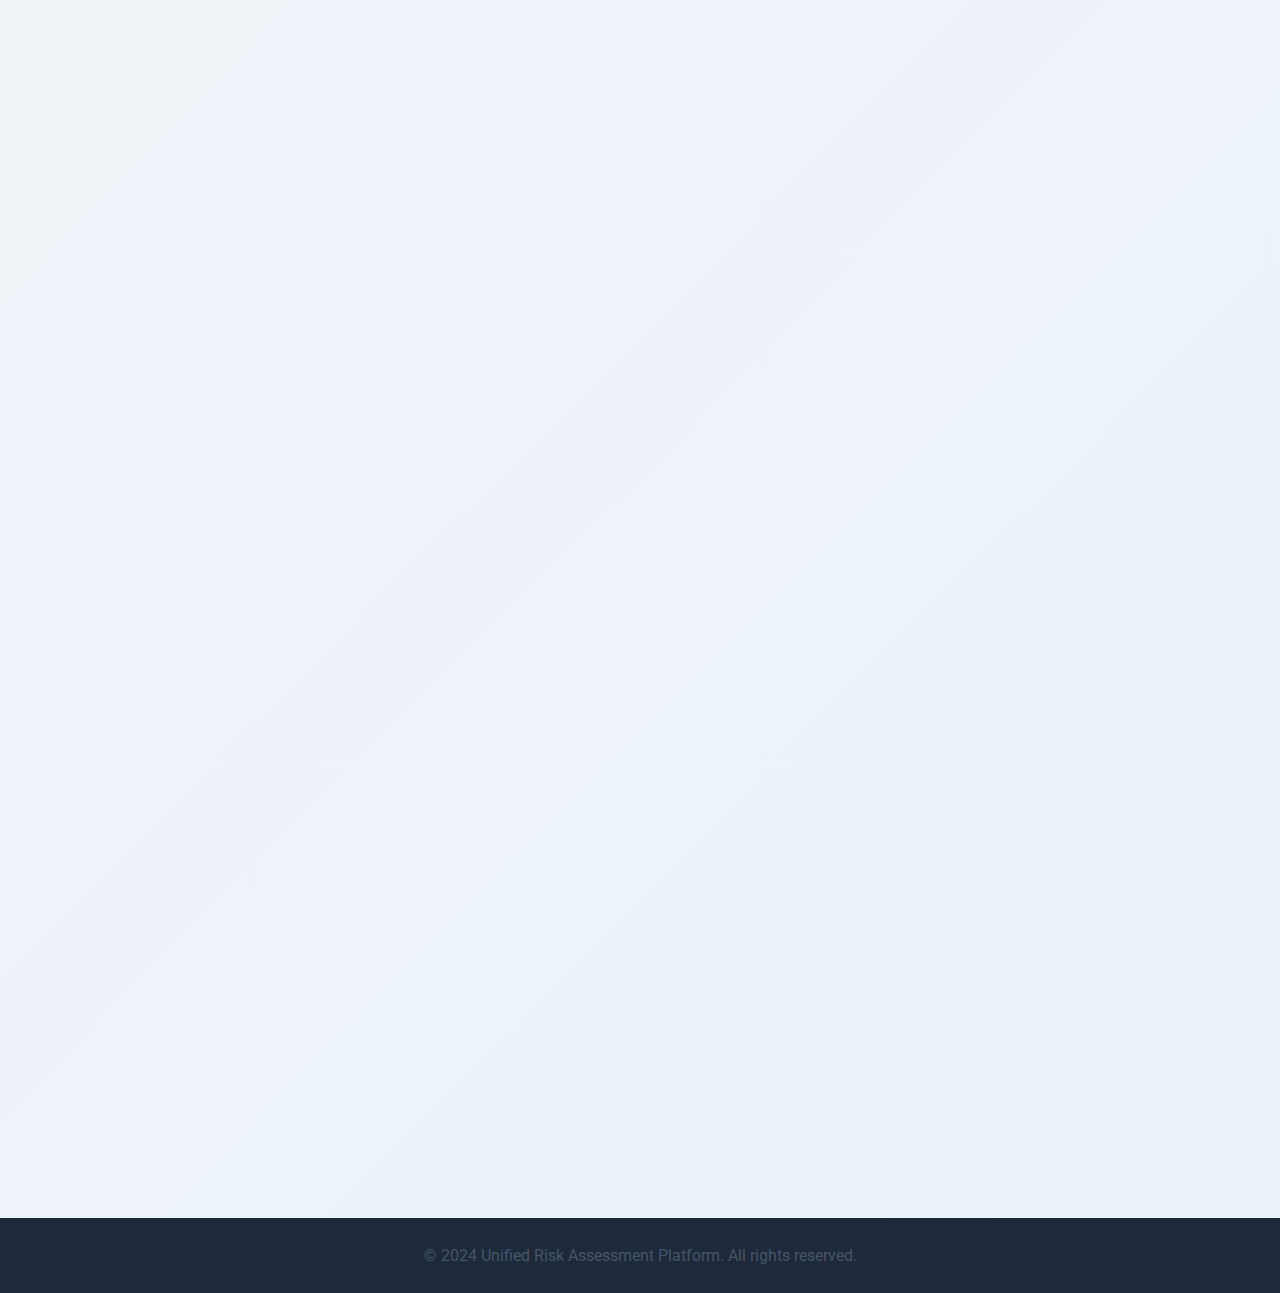
<file: cvss-risk-dashboard/index.html>
<!DOCTYPE html>
<html lang="en">
  <head>
    <meta charset="UTF-8" />
    <meta name="viewport" content="width=device-width, initial-scale=1.0" />
    <title>Risk Assessment Tool</title>
    <link rel="stylesheet" href="static/style.css" />
    <link
      rel="stylesheet"
      href="https://cdnjs.cloudflare.com/ajax/libs/font-awesome/6.4.0/css/all.min.css"
    />
    <link
      href="https://fonts.googleapis.com/css2?family=Roboto:wght@300;400;500;700&display=swap"
      rel="stylesheet"
    />
  </head>
  <body>
    <header class="animate-fadeInDown">
      <div class="container">
        <div class="logo">
          <i class="fas fa-shield-alt"></i>
          <h1>CyberSafe</h1>
        </div>
        <button class="mobile-menu-toggle" id="mobile-menu-toggle">
          <i class="fas fa-bars"></i>
        </button>
        <nav id="main-nav">
          <ul>
            <li class="animate-fadeInLeft animate-delay-100">
              <a href="home.html">
                <i class="fas fa-home"></i>
                <span>Home</span>
              </a>
            </li>
            <li class="active animate-fadeInLeft animate-delay-150">
              <a href="index.html">
                <i class="fas fa-calculator"></i>
                <span>CVSS Prediction</span>
              </a>
            </li>
            <li class="animate-fadeInLeft animate-delay-200">
              <a href="insurance.html">
                <i class="fas fa-file-invoice-dollar"></i>
                <span>Insurance Claims</span>
              </a>
            </li>
            <li class="animate-fadeInLeft animate-delay-300">
              <a href="risk-framework.html">
                <i class="fas fa-sitemap"></i>
                <span>Risk Framework</span>
              </a>
            </li>
            <li class="animate-fadeInLeft animate-delay-400">
              <a href="expert-assessment.html">
                <i class="fas fa-user-tie"></i>
                <span>Expert Assessment</span>
              </a>
            </li>
            <li class="animate-fadeInLeft animate-delay-450">
              <a href="sector-assessment.html">
                <i class="fas fa-industry"></i>
                <span>Sector Assessment</span>
              </a>
            </li>
            <li class="animate-fadeInLeft animate-delay-500">
              <a href="dashboard.html">
                <i class="fas fa-chart-line"></i>
                <span>Risk Dashboard</span>
              </a>
            </li>
            <li class="animate-fadeInLeft animate-delay-550">
              <a href="about.html">
                <i class="fas fa-info-circle"></i>
                <span>About Us</span>
              </a>
            </li>
            <li id="logoutLi" style="display: none;" class="animate-fadeInLeft animate-delay-600">
              <a href="#" id="logoutButton">
                <i class="fas fa-sign-out-alt"></i>
                <span>Logout</span>
              </a>
            </li>
            <li id="loginLi" style="display: none;" class="animate-fadeInLeft animate-delay-600">
              <a href="login.html">
                <i class="fas fa-sign-in-alt"></i>
                <span>Login</span>
              </a>
            </li>
          </ul>
        </nav>
      </div>
    </header>

    <main>
      <div class="container">
        <section class="intro-section animate-fadeInUp">
          <div class="intro-content">
            <h2 class="gradient-text">CVSS Score Prediction</h2>
            <p class="text-lg">
              Calculate the potential Common Vulnerability Scoring System (CVSS)
              score by entering the vulnerability details below. This tool
              predicts the severity of security vulnerabilities based on
              standardized metrics.
            </p>
          </div>
        </section>

        <div class="card-container">
          <section class="prediction-form-section card animate-fadeInUp animate-delay-200">
            <div class="card-header">
              <div class="card-icon">
                <i class="fas fa-shield-virus"></i>
              </div>
              <h3>Vulnerability Details</h3>
            </div>
            <div class="card-content">
            <form id="cvss-form">
              <div class="form-group">
                <label for="cwe-code">CWE Code</label>
                <input
                  type="number"
                  id="cwe-code"
                  name="cwe-code"
                  placeholder="e.g., 79"
                  required
                />
                <span class="tooltip"
                  >Common Weakness Enumeration identifier</span
                >
              </div>

              <div class="form-group">
                <label for="access-vector">Access Vector</label>
                <select id="access-vector" name="access-vector" required>
                  <option value="" disabled selected>
                    Select access vector
                  </option>
                  <option value="N">Network (N)</option>
                  <option value="A">Adjacent Network (A)</option>
                  <option value="L">Local (L)</option>
                  <option value="P">Physical (P)</option>
                </select>
                <span class="tooltip">How the vulnerability is exploited</span>
              </div>

              <div class="form-group">
                <label for="access-complexity">Access Complexity</label>
                <select
                  id="access-complexity"
                  name="access-complexity"
                  required
                >
                  <option value="" disabled selected>Select complexity</option>
                  <option value="L">Low (L)</option>
                  <option value="M">Medium (M)</option>
                  <option value="H">High (H)</option>
                </select>
                <span class="tooltip"
                  >Complexity of attack required to exploit the
                  vulnerability</span
                >
              </div>

              <div class="form-group">
                <label for="authentication">Authentication</label>
                <select id="authentication" name="authentication" required>
                  <option value="" disabled selected>
                    Select authentication
                  </option>
                  <option value="N">None (N)</option>
                  <option value="S">Single (S)</option>
                  <option value="M">Multiple (M)</option>
                </select>
                <span class="tooltip"
                  >Authentication levels required to exploit the
                  vulnerability</span
                >
              </div>

              <div class="form-group">
                <label for="confidentiality">Impact on Confidentiality</label>
                <select id="confidentiality" name="confidentiality" required>
                  <option value="" disabled selected>Select impact</option>
                  <option value="N">None (N)</option>
                  <option value="P">Partial (P)</option>
                  <option value="C">Complete (C)</option>
                </select>
                <span class="tooltip">Impact on information disclosure</span>
              </div>

              <div class="form-group">
                <label for="integrity">Impact on Integrity</label>
                <select id="integrity" name="integrity" required>
                  <option value="" disabled selected>Select impact</option>
                  <option value="N">None (N)</option>
                  <option value="P">Partial (P)</option>
                  <option value="C">Complete (C)</option>
                </select>
                <span class="tooltip">Impact on information modification</span>
              </div>

              <div class="form-group">
                <label for="availability">Impact on Availability</label>
                <select id="availability" name="availability" required>
                  <option value="" disabled selected>Select impact</option>
                  <option value="N">None (N)</option>
                  <option value="P">Partial (P)</option>
                  <option value="C">Complete (C)</option>
                </select>
                <span class="tooltip">Impact on resource availability</span>
              </div>

              <div class="form-group">
                <label for="vulnerability-summary">Vulnerability Summary</label>
                <textarea
                  id="vulnerability-summary"
                  name="vulnerability-summary"
                  rows="4"
                  placeholder="Describe the vulnerability in detail..."
                  required
                ></textarea>
              </div>

              <div class="form-actions">
                <button type="submit" class="btn btn-primary btn-lg">
                  <i class="fas fa-calculator"></i>
                  Calculate CVSS Score
                </button>
                <button type="reset" class="btn btn-outline btn-lg">
                  <i class="fas fa-redo"></i>
                  Reset Form
                </button>
              </div>
            </form>
            </div>
          </section>

          <section
            class="prediction-result-section card animate-fadeInUp animate-delay-300"
            id="prediction-result"
          >
            <div class="card-header">
              <div class="card-icon">
                <i class="fas fa-chart-line"></i>
              </div>
              <h3>CVSS Score Prediction</h3>
            </div>
            <div class="card-content">
            <div class="result-content">
              <div class="loading-indicator hidden">
                <i class="fas fa-spinner fa-spin"></i>
                <p>Calculating score...</p>
              </div>
              <div class="score-display">
                <div class="meter-container">
                  <div class="meter">
                    <div class="meter-value" id="cvss-meter"></div>
                  </div>
                  <div class="meter-labels">
                    <span>0</span>
                    <span>2.5</span>
                    <span>5.0</span>
                    <span>7.5</span>
                    <span>10</span>
                  </div>
                </div>
                <div class="score-value">
                  <span id="cvss-score">--</span>/10
                </div>
                <div class="risk-category" id="risk-category">
                  Not calculated
                </div>
              </div>
              <div class="score-details">
                <div class="score-breakdown">
                  <h4>Score Breakdown</h4>
                  <ul id="score-breakdown-list">
                    <li>
                      Exploitability: <span id="exploitability-score">--</span>
                    </li>
                    <li>Impact: <span id="impact-score">--</span></li>
                  </ul>
                </div>
                <div class="vector-string">
                  <h4>CVSS Vector String</h4>
                  <code id="vector-string">--</code>
                </div>
              </div>
              <div class="action-buttons">
                <button id="add-to-dashboard" class="btn btn-primary">
                  <i class="fas fa-plus"></i>
                  Add to Dashboard
                </button>
                <button id="view-dashboard" class="btn btn-outline">
                  <i class="fas fa-chart-line"></i>
                  View Dashboard
                </button>
              </div>
            </div>
            </div>
          </section>
        </div>
      </div>
    </main>

    <footer>
      <div class="container">
        <div class="footer-content">
          <div class="footer-brand">
            <div class="logo">
              <i class="fas fa-shield-alt"></i>
              <span>CyberSafe</span>
            </div>
            <p>Intelligent Cyber Insurance Risk Assessment</p>
          </div>
          <div class="footer-links">
            <div class="footer-links-column">
              <h4>Platform</h4>
              <ul>
                <li><a href="index.html">CVSS Assessment</a></li>
                <li><a href="expert-assessment.html">Expert Assessment</a></li>
                <li><a href="sector-assessment.html">Sector Assessment</a></li>
                <li><a href="insurance.html">Insurance</a></li>
              </ul>
            </div>
            <div class="footer-links-column">
              <h4>Company</h4>
              <ul>
                <li><a href="about.html">About Us</a></li>
                <li><a href="about.html#contact">Contact</a></li>
                <li><a href="#">Privacy Policy</a></li>
                <li><a href="#">Terms of Service</a></li>
              </ul>
            </div>
          </div>
        </div>
        <div class="footer-bottom">
          <p>&copy; 2024 CyberSafe Risk Assessment Platform. All rights reserved.</p>
        </div>
      </div>
    </footer>

    <script src="static/script.js"></script>
    <script>
      document.addEventListener('DOMContentLoaded', function() {
        // Check login status
        const currentUser = checkLoginStatus();
        const logoutLi = document.getElementById('logoutLi');
        const loginLi = document.getElementById('loginLi');
        
        if (currentUser) {
          if(logoutLi) logoutLi.style.display = 'block';
          if(loginLi) loginLi.style.display = 'none';
          
          const logoutButton = document.getElementById('logoutButton');
          if (logoutButton) {
            logoutButton.addEventListener('click', function(e) {
              e.preventDefault();
              logout();
            });
          }
        } else {
          if(logoutLi) logoutLi.style.display = 'none';
          if(loginLi) loginLi.style.display = 'block';
        }
        
        // Mobile menu toggle
        const mobileMenuToggle = document.getElementById('mobile-menu-toggle');
        const mainNav = document.getElementById('main-nav');
        
        if (mobileMenuToggle && mainNav) {
          mobileMenuToggle.addEventListener('click', () => {
            mainNav.classList.toggle('active');
          });
        }
        
        // View dashboard button
        const viewDashboardBtn = document.getElementById('view-dashboard');
        if (viewDashboardBtn) {
          viewDashboardBtn.addEventListener('click', function() {
            window.location.href = 'dashboard.html';
          });
        }
      });
    </script>
  </body>
</html>
</file>
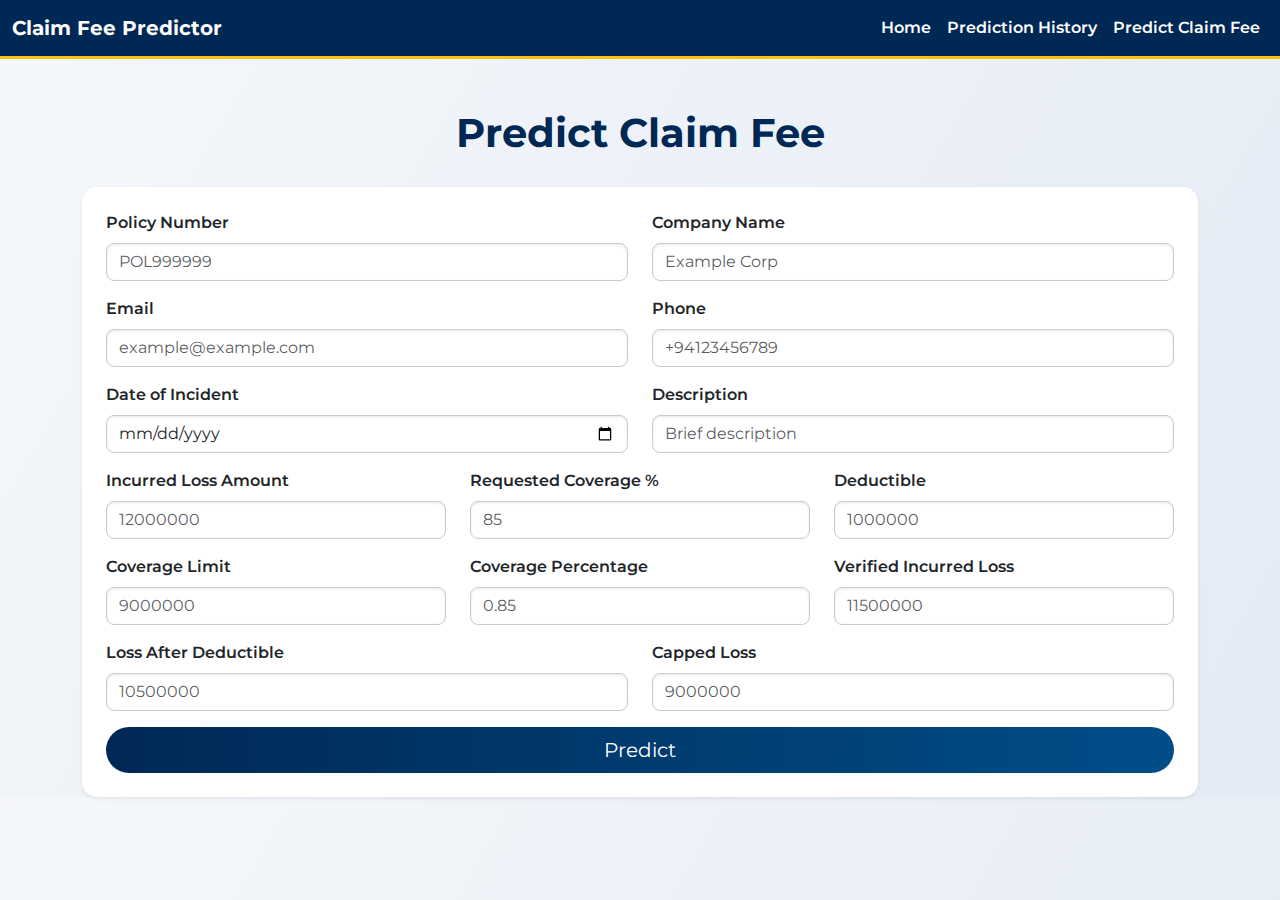
<file: templates/index.html>
<!DOCTYPE html>
<html lang="en">
<head>
    <meta charset="UTF-8">
    <meta name="viewport" content="width=device-width, initial-scale=1.0">
    <title>Claim Fee Predictor</title>
    <!-- Bootstrap CSS -->
    <link href="https://cdn.jsdelivr.net/npm/bootstrap@5.3.0/dist/css/bootstrap.min.css" rel="stylesheet">
    <link href="https://fonts.googleapis.com/css2?family=Montserrat:wght@400;600&display=swap" rel="stylesheet">
    <style>
        body {
            background: linear-gradient(120deg, #f5f7fa, #e4ebf5);
            font-family: 'Montserrat', sans-serif;
        }
        nav {
            background: #002855;
            border-bottom: 3px solid #ffc107;
        }
        nav a {
            color: white !important;
        }
        nav a:hover {
            color: #ffc107 !important;
        }
        .container {
            margin-top: 50px;
        }
        .form-label {
            font-weight: 600;
        }
        .form-control {
            border-radius: 8px;
            border: 1px solid #ccc;
            box-shadow: inset 0px 1px 3px rgba(0, 0, 0, 0.1);
        }
        .btn-primary {
            background: linear-gradient(90deg, #002855, #004e89);
            border: none;
            border-radius: 25px;
            transition: all 0.3s ease;
        }
        .btn-primary:hover {
            background: #ffc107;
            color: #002855;
        }
        h1 {
            color: #002855;
            font-weight: bold;
            text-align: center;
            margin-bottom: 30px;
        }
        .card {
            border: none;
            border-radius: 15px;
            box-shadow: 0px 4px 8px rgba(0, 0, 0, 0.1);
        }
        .modal-header {
            background: #004e89;
            color: white;
        }
        .modal-footer .btn-secondary {
            border-radius: 25px;
        }
        .modal-footer .btn-secondary:hover {
            background: #ffc107;
            color: #004e89;
        }
    </style>
</head>
<body>

<nav class="navbar navbar-expand-lg navbar-dark">
    <div class="container-fluid">
        <a class="navbar-brand fw-bold" href="/">Claim Fee Predictor</a>
        <button class="navbar-toggler" type="button" data-bs-toggle="collapse" data-bs-target="#navbarNav" aria-controls="navbarNav" aria-expanded="false" aria-label="Toggle navigation">
            <span class="navbar-toggler-icon"></span>
        </button>
        <div class="collapse navbar-collapse" id="navbarNav">
            <ul class="navbar-nav ms-auto">
                <li class="nav-item"><a class="nav-link fw-semibold" href="/">Home</a></li>
                <li class="nav-item"><a class="nav-link fw-semibold" href="/history">Prediction History</a></li>
                <li class="nav-item"><a class="nav-link fw-semibold" href="/predict">Predict Claim Fee</a></li>
            </ul>
        </div>
    </div>
</nav>

<div class="container">
    <h1>Predict Claim Fee</h1>
    <div class="card shadow-sm p-4">
        <form id="predictionForm">
            <div class="row">
                <div class="col-md-6 mb-3">
                    <label for="Policy Number" class="form-label">Policy Number</label>
                    <input type="text" name="Policy Number" class="form-control" placeholder="POL999999" required>
                </div>
                <div class="col-md-6 mb-3">
                    <label for="Company Name" class="form-label">Company Name</label>
                    <input type="text" name="Company Name" class="form-control" placeholder="Example Corp" required>
                </div>
            </div>
            <div class="row">
                <div class="col-md-6 mb-3">
                    <label for="Email" class="form-label">Email</label>
                    <input type="email" name="Email" class="form-control" placeholder="example@example.com" required>
                </div>
                <div class="col-md-6 mb-3">
                    <label for="Phone" class="form-label">Phone</label>
                    <input type="tel" name="Phone" class="form-control" placeholder="+94123456789" required>
                </div>
            </div>
            <div class="row">
                <div class="col-md-6 mb-3">
                    <label for="Date of Incident" class="form-label">Date of Incident</label>
                    <input type="date" name="Date of Incident" class="form-control" required>
                </div>
                <div class="col-md-6 mb-3">
                    <label for="Description of Incident" class="form-label">Description</label>
                    <input type="text" name="Description of Incident" class="form-control" placeholder="Brief description" required>
                </div>
            </div>
            <div class="row">
                <div class="col-md-4 mb-3">
                    <label for="Incurred Loss Amount" class="form-label">Incurred Loss Amount</label>
                    <input type="number" name="Incurred Loss Amount" class="form-control" placeholder="12000000" min="0" step="1000" required>
                </div>
                <div class="col-md-4 mb-3">
                    <label for="Requested Coverage Percentage" class="form-label">Requested Coverage %</label>
                    <input type="number" name="Requested Coverage Percentage" class="form-control" placeholder="85" min="0" max="100" step="1" required>
                </div>
                <div class="col-md-4 mb-3">
                    <label for="Deductible" class="form-label">Deductible</label>
                    <input type="number" name="Deductible" class="form-control" placeholder="1000000" min="0" step="1000" required>
                </div>
            </div>
            <div class="row">
                <div class="col-md-4 mb-3">
                    <label for="Coverage Limit" class="form-label">Coverage Limit</label>
                    <input type="number" name="Coverage Limit" class="form-control" placeholder="9000000" min="0" step="1000" required>
                </div>
                <div class="col-md-4 mb-3">
                    <label for="Coverage Percentage" class="form-label">Coverage Percentage</label>
                    <input type="number" name="Coverage Percentage" class="form-control" placeholder="0.85" min="0" max="1" step="0.01" required>
                </div>
                <div class="col-md-4 mb-3">
                    <label for="Verified Incurred Loss Amount" class="form-label">Verified Incurred Loss</label>
                    <input type="number" name="Verified Incurred Loss Amount" class="form-control" placeholder="11500000" min="0" step="1000" required>
                </div>
            </div>
            <div class="row">
                <div class="col-md-6 mb-3">
                    <label for="Loss After Deductible" class="form-label">Loss After Deductible</label>
                    <input type="number" name="Loss After Deductible" class="form-control" placeholder="10500000" min="0" step="1000" required>
                </div>
                <div class="col-md-6 mb-3">
                    <label for="Capped Loss" class="form-label">Capped Loss</label>
                    <input type="number" name="Capped Loss" class="form-control" placeholder="9000000" min="0" step="1000" required>
                </div>
            </div>
            <div class="d-grid">
                <button type="submit" class="btn btn-primary btn-lg">Predict</button>
            </div>
        </form>
    </div>
</div>

<!-- Modal for displaying prediction -->
<div class="modal fade" id="resultModal" tabindex="-1" aria-labelledby="resultModalLabel" aria-hidden="true">
    <div class="modal-dialog">
        <div class="modal-content">
            <div class="modal-header">
                <h5 class="modal-title" id="resultModalLabel">Prediction Result</h5>
                <button type="button" class="btn-close" data-bs-dismiss="modal" aria-label="Close"></button>
            </div>
            <div class="modal-body">
                <p id="resultMessage"></p>
            </div>
            <div class="modal-footer">
                <button type="button" class="btn btn-secondary" data-bs-dismiss="modal">Close</button>
            </div>
        </div>
    </div>
</div>

<script src="https://cdn.jsdelivr.net/npm/bootstrap@5.3.0/dist/js/bootstrap.bundle.min.js"></script>
<script>
    document.getElementById('predictionForm').addEventListener('submit', function (e) {
        e.preventDefault();

        const formData = new FormData(this);

        fetch('/predict/submit', {
            method: 'POST',
            body: formData
        })
        .then(response => {
            if (!response.ok) {
                throw new Error(`HTTP error! Status: ${response.status}`);
            }
            return response.json();
        })
        .then(data => {
            if (data.error) {
                document.getElementById('resultMessage').innerHTML = `<span class="text-danger">${data.error}</span>`;
            } else {
                const formattedFee = new Intl.NumberFormat('en-IN', {
                    style: 'currency',
                    currency: 'LKR',
                    minimumFractionDigits: 2,
                    maximumFractionDigits: 2
                }).format(data["Predicted Final Claim Fee"]);

                document.getElementById('resultMessage').innerHTML = `
                    <strong>Predicted Final Claim Fee:</strong> ${formattedFee}<br>
                `;
            }
            const modal = new bootstrap.Modal(document.getElementById('resultModal'));
            modal.show();
        })
        .catch(error => {
            document.getElementById('resultMessage').innerHTML = `<span class="text-danger">An error occurred: ${error.message}</span>`;
            const modal = new bootstrap.Modal(document.getElementById('resultModal'));
            modal.show();
        });
    });
</script>

</body>
</html>
</file>
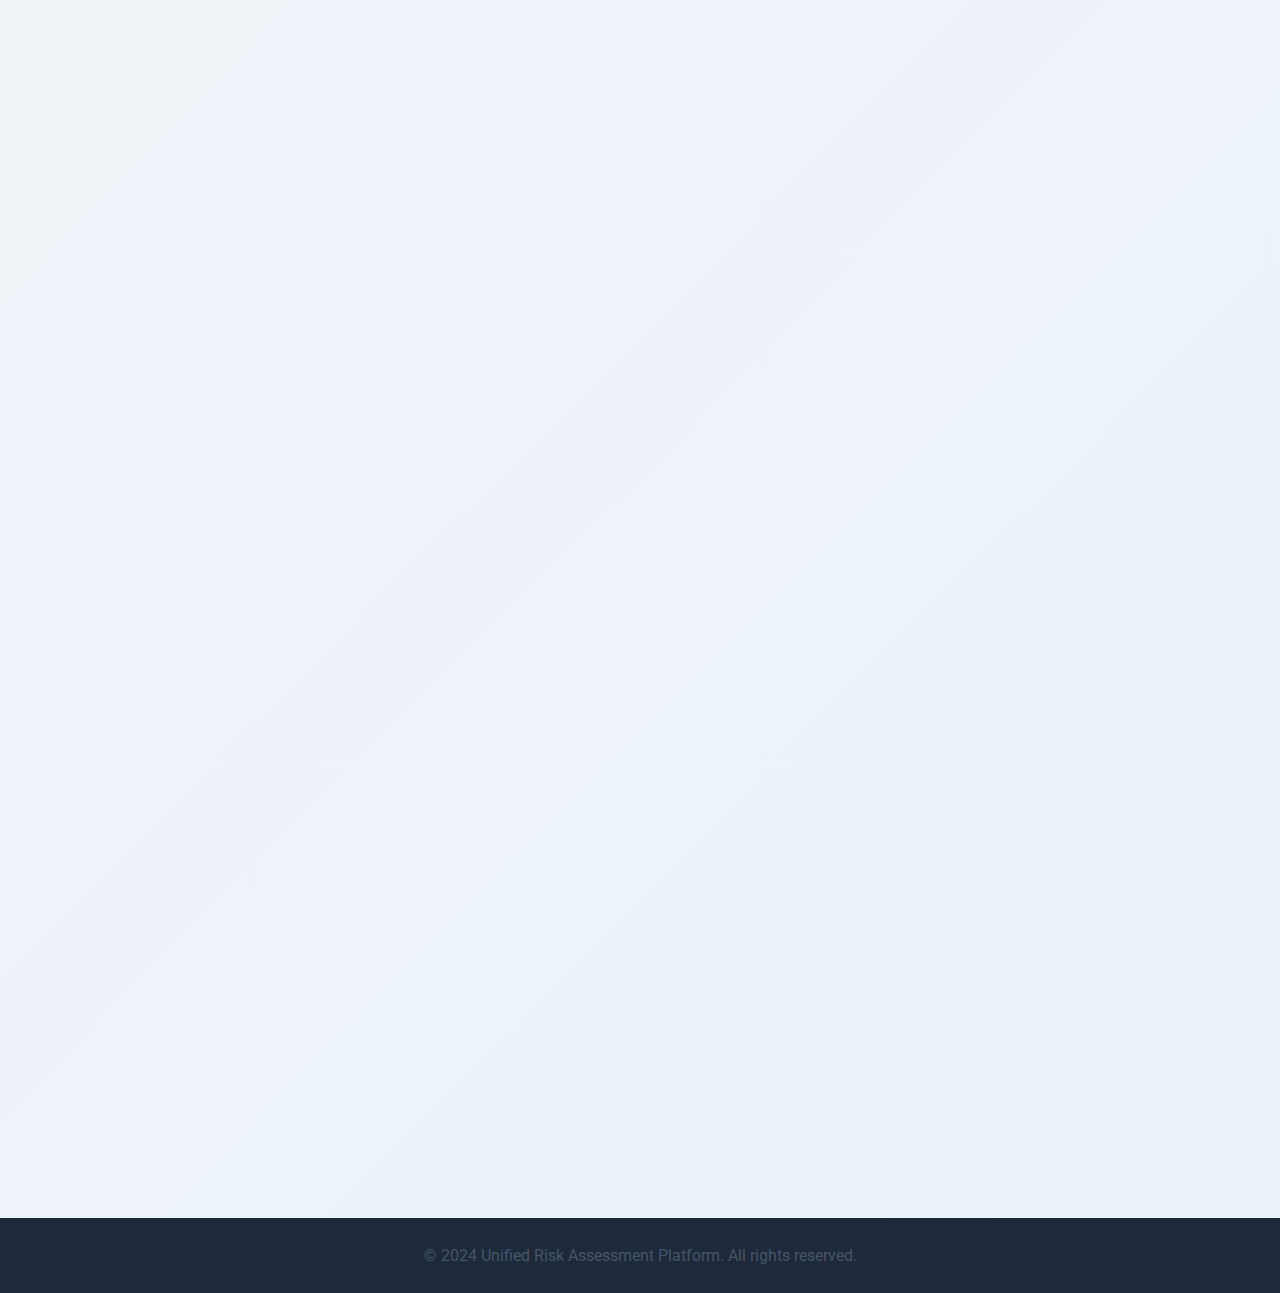
<file: cvss-risk-dashboard/about.html>
<!DOCTYPE html>
<html lang="en">
<head>
    <meta charset="UTF-8">
    <meta name="viewport" content="width=device-width, initial-scale=1.0">
    <title>About Us - CyberSafe</title>
    <link rel="stylesheet" href="static/style.css">
    <link rel="stylesheet" href="https://cdnjs.cloudflare.com/ajax/libs/font-awesome/6.0.0/css/all.min.css">
    <link href="https://fonts.googleapis.com/css2?family=Inter:wght@300;400;500;600;700&display=swap" rel="stylesheet">
</head>
<body>
    <header>
        <div class="container">
            <div class="header-content">
                <div class="logo">
                    <i class="fas fa-shield-alt"></i>
                    <span>CyberSafe</span>
                </div>
                <nav id="main-nav">
                    <ul>
                        <li><a href="home.html"><i class="fas fa-home"></i> Home</a></li>
                        <li><a href="index.html"><i class="fas fa-calculator"></i> CVSS Assessment</a></li>
                        <li><a href="expert-assessment.html"><i class="fas fa-user-tie"></i> Expert Assessment</a></li>
                        <li><a href="sector-assessment.html"><i class="fas fa-industry"></i> Sector Assessment</a></li>
                        <li><a href="insurance.html"><i class="fas fa-shield-alt"></i> Insurance</a></li>
                        <li><a href="dashboard.html"><i class="fas fa-chart-line"></i> Dashboard</a></li>
                        <li class="active"><a href="about.html"><i class="fas fa-info-circle"></i> About Us</a></li>
                        <li id="logoutLi" style="display: none;">
                            <a href="#" id="logoutButton">
                                <i class="fas fa-sign-out-alt"></i>
                                <span>Logout</span>
                            </a>
                        </li>
                        <li id="loginLi" style="display: none;">
                            <a href="login.html">
                                <i class="fas fa-sign-in-alt"></i>
                                <span>Login</span>
                            </a>
                        </li>
                    </ul>
                    <button class="mobile-menu-toggle" id="mobile-menu-toggle">
                        <i class="fas fa-bars"></i>
                    </button>
                </nav>
            </div>
        </div>
    </header>

    <main>
        <!-- Hero Section -->
        <section class="intro-section">
            <div class="container">
                <div class="intro-content animate-fadeInUp">
                    <h1 class="text-gradient">Empowering Secure Digital Futures</h1>
                    <p class="text-lg">At CyberSafe, our mission is to revolutionize cyber risk assessment by integrating advanced analytics and automation, enabling businesses and insurers to make informed decisions in an ever-evolving digital landscape.</p>
                </div>
            </div>
        </section>

        <!-- Who We Are Section -->
        <section class="about-section">
            <div class="container">
                <div class="about-content">
                    <div class="about-image animate-fadeInLeft">
                        <div class="image-container">
                            <i class="fas fa-users-cog"></i>
                        </div>
                    </div>
                    <div class="about-text animate-fadeInRight">
                        <h2>Who We Are</h2>
                        <p>CyberSafe is a team of cybersecurity experts, data scientists, and insurance professionals dedicated to enhancing the way organizations understand and manage cyber risks. Our platform leverages cutting-edge technology to provide real-time insights and actionable recommendations.</p>
                        <p>With decades of combined experience in cybersecurity and risk management, our team has developed a comprehensive solution that bridges the gap between technical vulnerabilities and business impact.</p>
                    </div>
                </div>
            </div>
        </section>

        <!-- Our Approach Section -->
        <section class="approach-section">
            <div class="container">
                <h2 class="section-title text-center animate-fadeInUp">Our Approach</h2>
                
                <div class="approach-grid">
                    <div class="approach-card animate-fadeInUp animate-delay-100">
                        <div class="approach-icon">
                            <i class="fas fa-database"></i>
                        </div>
                        <h3>Data-Driven Modeling</h3>
                        <p>We have compiled and analyzed cyber attack damage data spanning from 2000 to 2024, training our machine learning models to predict potential threats and assess risk levels accurately.</p>
                    </div>
                    
                    <div class="approach-card animate-fadeInUp animate-delay-200">
                        <div class="approach-icon">
                            <i class="fas fa-sliders-h"></i>
                        </div>
                        <h3>Customized Assessments</h3>
                        <p>Our system evaluates your company's specific risk factors, including industry, size, and existing security measures, to provide tailored insurance recommendations.</p>
                    </div>
                    
                    <div class="approach-card animate-fadeInUp animate-delay-300">
                        <div class="approach-icon">
                            <i class="fas fa-sync-alt"></i>
                        </div>
                        <h3>Continuous Improvement</h3>
                        <p>Our models evolve with emerging threats, ensuring that our risk assessments remain current and effective.</p>
                    </div>
                </div>
            </div>
        </section>

        <!-- Why It Matters Section -->
        <section class="why-matters-section">
            <div class="container">
                <div class="why-matters-content">
                    <div class="why-matters-text animate-fadeInLeft">
                        <h2>Why It Matters</h2>
                        <p>In today's digital age, cyber threats are not just IT issues—they're business risks. CyberSafe provides the tools and insights necessary to navigate these challenges effectively, ensuring that your organization is not only protected but also prepared.</p>
                        <ul class="why-matters-list">
                            <li><i class="fas fa-check-circle"></i> Reduce financial impact of cyber incidents</li>
                            <li><i class="fas fa-check-circle"></i> Make data-driven security investment decisions</li>
                            <li><i class="fas fa-check-circle"></i> Optimize insurance coverage based on actual risk</li>
                            <li><i class="fas fa-check-circle"></i> Stay ahead of evolving cyber threats</li>
                        </ul>
                    </div>
                    <div class="why-matters-image animate-fadeInRight">
                        <div class="image-container">
                            <i class="fas fa-shield-virus"></i>
                        </div>
                    </div>
                </div>
            </div>
        </section>

        <!-- Contact Section -->
        <section id="contact" class="contact-section">
            <div class="container">
                <h2 class="section-title text-center animate-fadeInUp">Join Us</h2>
                <p class="section-subtitle text-center animate-fadeInUp animate-delay-100">Discover how CyberSafe can transform your approach to cyber risk management and insurance.</p>
                
                <div class="contact-grid">
                    <div class="contact-form-container animate-fadeInUp animate-delay-200">
                        <div class="card">
                            <div class="card-header">
                                <h3><i class="fas fa-envelope icon-left"></i>Get in Touch</h3>
                            </div>
                            <div class="card-body">
                                <form id="contact-form">
                                    <div class="form-row">
                                        <div class="form-group">
                                            <label for="name">Name</label>
                                            <input type="text" id="name" name="name" class="form-control" required>
                                        </div>
                                        <div class="form-group">
                                            <label for="email">Email</label>
                                            <input type="email" id="email" name="email" class="form-control" required>
                                        </div>
                                    </div>
                                    <div class="form-group">
                                        <label for="company">Company</label>
                                        <input type="text" id="company" name="company" class="form-control">
                                    </div>
                                    <div class="form-group">
                                        <label for="message">Message</label>
                                        <textarea id="message" name="message" rows="4" class="form-control" required></textarea>
                                    </div>
                                    <div class="form-actions">
                                        <button type="submit" class="btn btn-primary btn-lg">
                                            <i class="fas fa-paper-plane"></i>
                                            Send Message
                                        </button>
                                    </div>
                                </form>
                            </div>
                        </div>
                    </div>
                    
                    <div class="contact-info-container animate-fadeInUp animate-delay-300">
                        <div class="card">
                            <div class="card-header">
                                <h3><i class="fas fa-info-circle icon-left"></i>Contact Information</h3>
                            </div>
                            <div class="card-body">
                                <ul class="contact-info-list">
                                    <li>
                                        <i class="fas fa-map-marker-alt"></i>
                                        <div>
                                            <h4>Address</h4>
                                            <p>123 Cyber Street, Tech District<br>San Francisco, CA 94105</p>
                                        </div>
                                    </li>
                                    <li>
                                        <i class="fas fa-phone-alt"></i>
                                        <div>
                                            <h4>Phone</h4>
                                            <p>+1 (555) 123-4567</p>
                                        </div>
                                    </li>
                                    <li>
                                        <i class="fas fa-envelope"></i>
                                        <div>
                                            <h4>Email</h4>
                                            <p>info@cybersafe.com</p>
                                        </div>
                                    </li>
                                    <li>
                                        <i class="fas fa-clock"></i>
                                        <div>
                                            <h4>Hours</h4>
                                            <p>Monday - Friday: 9:00 AM - 5:00 PM</p>
                                        </div>
                                    </li>
                                </ul>
                                <div class="social-links">
                                    <a href="#" class="social-link"><i class="fab fa-linkedin"></i></a>
                                    <a href="#" class="social-link"><i class="fab fa-twitter"></i></a>
                                    <a href="#" class="social-link"><i class="fab fa-facebook"></i></a>
                                </div>
                            </div>
                        </div>
                    </div>
                </div>
                
                <div class="cta-buttons text-center mt-5 animate-fadeInUp animate-delay-400">
                    <a href="sector-assessment.html" class="btn btn-primary btn-lg">
                        <i class="fas fa-play-circle"></i>
                        Get Started
                    </a>
                    <a href="index.html" class="btn btn-outline btn-lg">
                        <i class="fas fa-shield-alt"></i>
                        Learn More About Our Tools
                    </a>
                </div>
            </div>
        </section>
    </main>

    <footer>
        <div class="container">
            <div class="footer-content">
                <div class="footer-brand">
                    <div class="logo">
                        <i class="fas fa-shield-alt"></i>
                        <span>CyberSafe</span>
                    </div>
                    <p>Intelligent Cyber Insurance Risk Assessment</p>
                </div>
                <div class="footer-links">
                    <div class="footer-links-column">
                        <h4>Platform</h4>
                        <ul>
                            <li><a href="index.html">CVSS Assessment</a></li>
                            <li><a href="expert-assessment.html">Expert Assessment</a></li>
                            <li><a href="sector-assessment.html">Sector Assessment</a></li>
                            <li><a href="insurance.html">Insurance</a></li>
                        </ul>
                    </div>
                    <div class="footer-links-column">
                        <h4>Company</h4>
                        <ul>
                            <li><a href="about.html">About Us</a></li>
                            <li><a href="about.html#contact">Contact</a></li>
                            <li><a href="#">Privacy Policy</a></li>
                            <li><a href="#">Terms of Service</a></li>
                        </ul>
                    </div>
                </div>
            </div>
            <div class="footer-bottom">
                <p>&copy; 2024 CyberSafe Risk Assessment Platform. All rights reserved.</p>
            </div>
        </div>
    </footer>

    <script src="static/script.js"></script>
    <script>
        document.addEventListener('DOMContentLoaded', function() {
            // Check login status
            const currentUser = checkLoginStatus();
            const logoutLi = document.getElementById('logoutLi');
            const loginLi = document.getElementById('loginLi');
            
            if (currentUser) {
                if(logoutLi) logoutLi.style.display = 'block';
                if(loginLi) loginLi.style.display = 'none';
                
                const logoutButton = document.getElementById('logoutButton');
                if (logoutButton) {
                    logoutButton.addEventListener('click', function(e) {
                        e.preventDefault();
                        logout();
                    });
                }
            } else {
                if(logoutLi) logoutLi.style.display = 'none';
                if(loginLi) loginLi.style.display = 'block';
            }
            
            // Mobile menu toggle
            const mobileMenuToggle = document.getElementById('mobile-menu-toggle');
            const mainNav = document.getElementById('main-nav');
            
            if (mobileMenuToggle && mainNav) {
                mobileMenuToggle.addEventListener('click', () => {
                    mainNav.classList.toggle('active');
                });
            }
            
            // Contact form submission
            const contactForm = document.getElementById('contact-form');
            if (contactForm) {
                contactForm.addEventListener('submit', function(e) {
                    e.preventDefault();
                    // In a real application, you would send the form data to a server here
                    alert('Thank you for your message! We will get back to you soon.');
                    contactForm.reset();
                });
            }
        });
    </script>
</body>
</html>
</file>
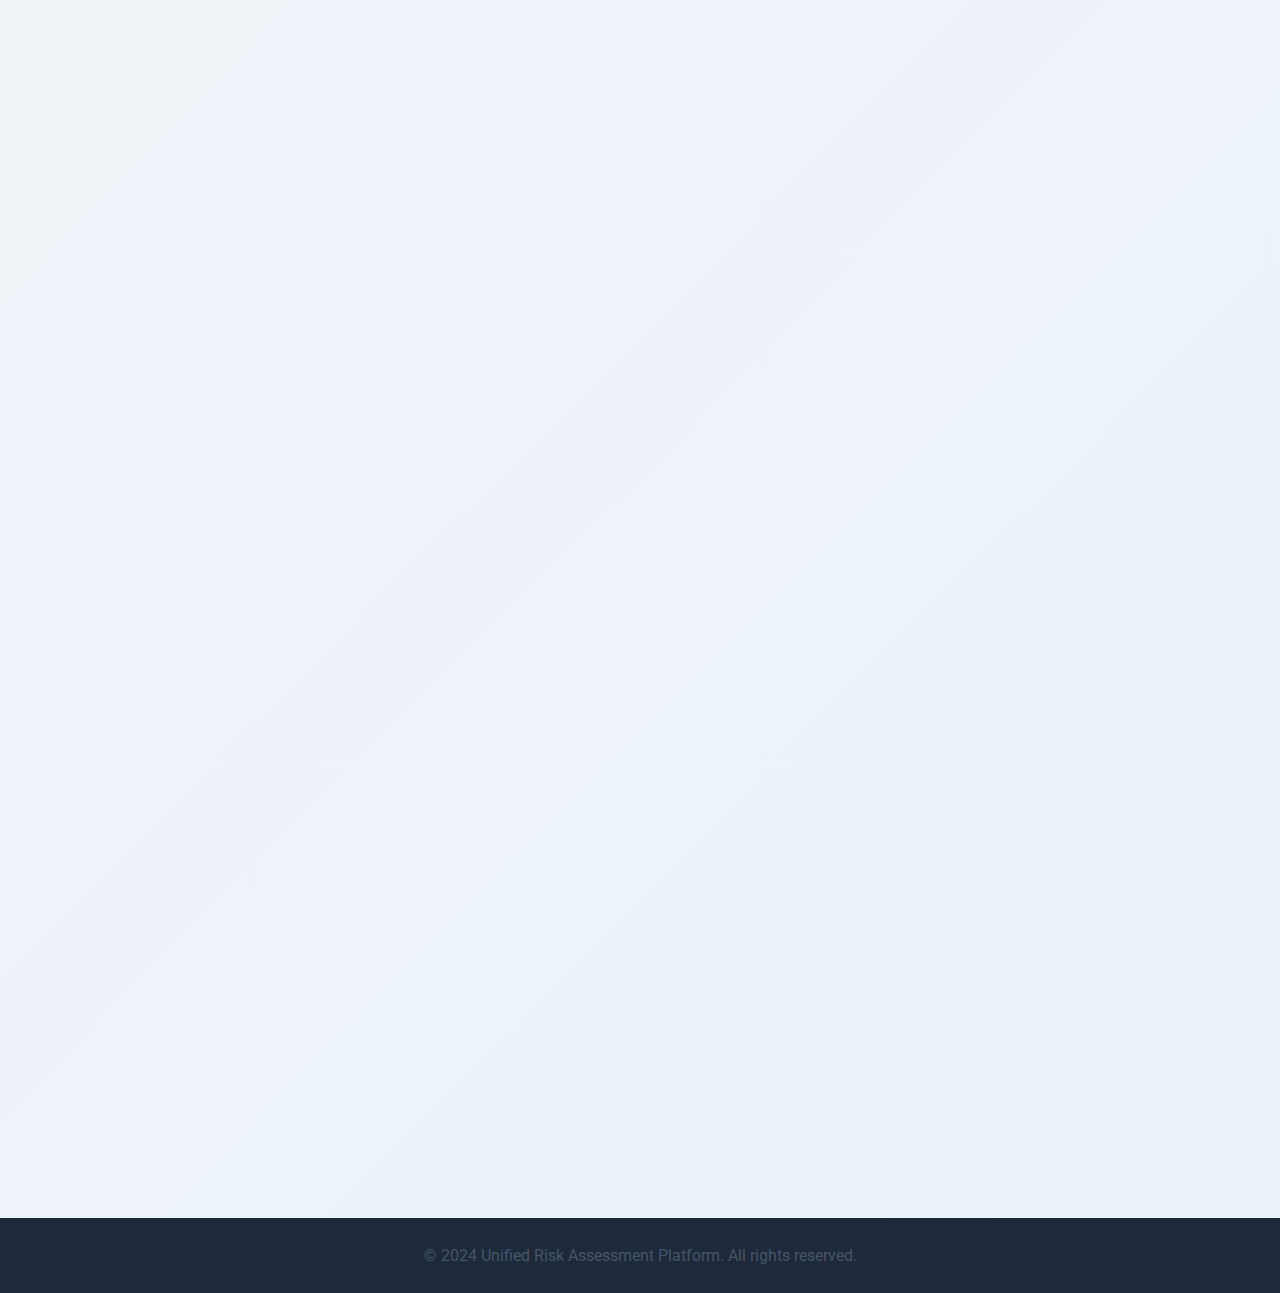
<file: cvss-risk-dashboard/expert-assessment.html>
<!DOCTYPE html>
<html lang="en">
<head>
    <meta charset="UTF-8">
    <meta name="viewport" content="width=device-width, initial-scale=1.0">
    <title>Expert-Based Risk Assessment</title>
    <link rel="stylesheet" href="static/style.css" />
    <link
      rel="stylesheet"
      href="https://cdnjs.cloudflare.com/ajax/libs/font-awesome/6.4.0/css/all.min.css"
    />
    <link
      href="https://fonts.googleapis.com/css2?family=Roboto:wght@300;400;500;700&display=swap"
      rel="stylesheet"
    />
</head>
<body>
    <header class="animate-fadeInDown">
      <div class="container">
        <div class="logo">
          <i class="fas fa-shield-alt"></i>
          <h1>Risk Assessment</h1>
        </div>
        <button class="mobile-menu-toggle" id="mobile-menu-toggle">
          <i class="fas fa-bars"></i>
        </button>
        <nav id="main-nav">
          <ul>
            <li class="animate-fadeInLeft animate-delay-100">
              <a href="index.html">
                <i class="fas fa-calculator"></i>
                <span>CVSS Prediction</span>
              </a>
            </li>
            <li class="animate-fadeInLeft animate-delay-200">
              <a href="insurance.html">
                <i class="fas fa-file-invoice-dollar"></i>
                <span>Insurance Claims</span>
              </a>
            </li>
            <li class="animate-fadeInLeft animate-delay-300">
              <a href="risk-framework.html">
                <i class="fas fa-sitemap"></i>
                <span>Risk Framework</span>
              </a>
            </li>
            <li class="active animate-fadeInLeft animate-delay-400">
              <a href="expert-assessment.html">
                <i class="fas fa-user-tie"></i>
                <span>Expert Assessment</span>
              </a>
            </li>
            <li class="animate-fadeInLeft animate-delay-450">
              <a href="sector-assessment.html">
                <i class="fas fa-industry"></i>
                <span>Sector Assessment</span>
              </a>
            </li>
            <li class="animate-fadeInLeft animate-delay-500">
              <a href="dashboard.html">
                <i class="fas fa-chart-dashboard"></i>
                <span>Risk Dashboard</span>
              </a>
            </li>
            <li id="logoutLi" style="display: none;" class="animate-fadeInLeft animate-delay-600">
                <a href="#" id="logoutButton">
                    <i class="fas fa-sign-out-alt"></i>
                    <span>Logout</span>
                </a>
            </li>
            <li id="loginLi" style="display: none;" class="animate-fadeInLeft animate-delay-600">
                <a href="login.html">
                    <i class="fas fa-sign-in-alt"></i>
                    <span>Login</span>
                </a>
            </li>
          </ul>
        </nav>
      </div>
    </header>

    <main>
      <div class="container">
        <section class="intro-section animate-fadeInUp">
          <div class="intro-content">
            <h2 class="gradient-text">Expert-Based Risk Assessment</h2>
            <p class="text-lg">
              Comprehensive risk assessment platform for cybersecurity experts to evaluate and analyze organizational security posture.
            </p>
          </div>
        </section>

          <section class="card animate-fadeInUp animate-delay-300" id="assessmentFormContainer" style="display: none;">
            <div class="card-header">
              <div class="card-icon">
                <i class="fas fa-clipboard-check"></i>
              </div>
              <h3>Risk Assessment Form</h3>
            </div>
            <div class="card-content">
              <div id="userInfo" class="alert alert-success" style="display: none;"></div>
              <div id="errorMessage" class="alert alert-danger" style="display: none;"></div>
              <div id="successMessage" class="alert alert-success" style="display: none;"></div>

              <form id="expertRiskForm">
                <div class="form-section">
                  <div class="card">
                    <div class="card-header">
                      <h4>Organization Information</h4>
                    </div>
                    <div class="card-body">
                      <div class="form-row">
                        <div class="form-group">
                          <label for="organizationSize">Organization Size:</label>
                          <select id="organizationSize" name="organization_size" class="form-control" required>
                                    <option value="">Select Size</option>
                                    <option value="Small (1-50)">Small (1-50)</option>
                                    <option value="Medium (51-250)">Medium (51-250)</option>
                                    <option value="Large (251-1000)">Large (251-1000)</option>
                                    <option value="Enterprise (1000+)">Enterprise (1000+)</option>
                                  </select>
                              </div>
                              <div class="form-group">
                                  <label for="industryType">Industry Type:</label>
                                  <select id="industryType" name="industry_type" class="form-control" required>
                                    <option value="">Select Industry</option>
                                    <option value="Financial Services">Financial Services</option>
                                    <option value="Healthcare">Healthcare</option>
                                    <option value="Government">Government</option>
                                    <option value="Technology">Technology</option>
                                    <option value="Manufacturing">Manufacturing</option>
                                    <option value="Retail">Retail</option>
                                    <option value="Education">Education</option>
                                    <option value="Energy">Energy</option>
                                  </select>
                            </div>
                          </div>
                          <div class="form-row">
                            <div class="form-group">
                                <label for="no_of_employees">Number of Employees:</label>
                                <input type="number" id="no_of_employees" name="no_of_employees" class="form-control" placeholder="e.g., 150" required>
                            </div>
                          </div>
                      </div>
                    </div>
                    </div>

                    <div class="card">
                      <div class="card-header">
                          <h3>Security Policies & Procedures</h3>
                      </div>
                      <div class="card-body">
                          <div class="form-row">
                            <div class="form-group">
                                <label for="infoSecPolicy">Information Security Policy Availability:</label>
                                <select id="infoSecPolicy" name="info_sec_policy_availability" class="form-control" required>
                                    <option value="">Select Option</option>
                                    <option value="Yes">Yes</option>
                                    <option value="No">No</option>
                                </select>
                            </div>
                            <div class="form-group">
                                <label for="incidentResponsePlan">Incident Response Plan:</label>
                                <select id="incidentResponsePlan" name="incident_response_plan" class="form-control" required>
                                    <option value="">Select Option</option>
                                    <option value="Yes">Yes</option>
                                    <option value="No">No</option>
                                </select>
                            </div>
                            <div class="form-group">
                                <label for="incidentPlanTesting">Incident Plan Testing Frequency:</label>
                                <select id="incidentPlanTesting" name="incident_plan_testing" class="form-control" required>
                                    <option value="">Select Frequency</option>
                                    <option value="Monthly">Monthly</option>
                                    <option value="Quarterly">Quarterly</option>
                                    <option value="Annually">Annually</option>
                                    <option value="Never">Never</option>
                                  </select>
                            </div>
                          </div>
                      </div>
                    </div>
                    </div>

                    <div class="card">
                      <div class="card-header">
                          <h3>Access Controls & Security Measures</h3>
                      </div>
                      <div class="card-body">
                          <div class="form-row">
                            <div class="form-group">
                                <label for="physicalAccessControl">Physical Access Control Implementation:</label>
                                <select id="physicalAccessControl" name="physical_access_control_implementation" class="form-control" required>
                                    <option value="">Select Implementation</option>
                                    <option value="Fully Implemented">Fully Implemented</option>
                                    <option value="Partially Implemented">Partially Implemented</option>
                                    <option value="Not Implemented">Not Implemented</option>
                                </select>
                            </div>
                            <div class="form-group">
                                <label for="remoteAccessSecurity">Remote Access Security Measures:</label>
                                <select id="remoteAccessSecurity" name="remote_access_security_measures" class="form-control" required>
                                    <option value="">Select Measures</option>
                                    <option value="MFA + VPN">MFA + VPN</option>
                                    <option value="VPN">VPN</option>
                                    <option value="Basic Authentication">Basic Authentication</option>
                                    <option value="None">None</option>
                                </select>
                            </div>
                            <div class="form-group">
                                <label for="backupRecovery">Backup and Recovery Procedures:</label>
                                <select id="backupRecovery" name="backup_and_recovery_procedures" class="form-control" required>
                                    <option value="">Select Procedures</option>
                                    <option value="Regular">Regular</option>
                                    <option value="Irregular">Irregular</option>
                                    <option value="None">None</option>
                                  </select>
                            </div>
                          </div>
                      </div>
                    </div>
                    </div>

                    <div class="card">
                      <div class="card-header">
                          <h3>Training & Awareness</h3>
                      </div>
                      <div class="card-body">
                          <div class="form-row">
                            <div class="form-group">
                                <label for="employeeTraining">Employee Training on Information Security:</label>
                                <select id="employeeTraining" name="employee_training_on_information_security" class="form-control" required>
                                    <option value="">Select Frequency</option>
                                    <option value="Regular">Regular</option>
                                    <option value="Occasionally">Occasionally</option>
                                    <option value="Never">Never</option>
                                </select>
                            </div>
                            <div class="form-group">
                                <label for="dataEncryption">Data Encryption Practice:</label>
                                <select id="dataEncryption" name="data_encryption_practice" class="form-control" required>
                                    <option value="">Select Practice</option>
                                    <option value="Both">Both (At Rest & In Transit)</option>
                                    <option value="At Rest">At Rest</option>
                                    <option value="In Transit">In Transit</option>
                                    <option value="None">None</option>
                                  </select>
                            </div>
                          </div>
                      </div>
                    </div>
                    </div>

                    <div class="card">
                      <div class="card-header">
                          <h3>Technical Security Controls</h3>
                      </div>
                      <div class="card-body">
                          <div class="form-row">
                            <div class="form-group">
                                <label for="antivirusSoftware">Antivirus Software:</label>
                                <select id="antivirusSoftware" name="antivirus_software" class="form-control" required>
                                    <option value="">Select Option</option>
                                    <option value="Yes">Yes</option>
                                    <option value="No">No</option>
                                </select>
                            </div>
                            <div class="form-group">
                                <label for="vulnerabilityScanning">Vulnerability Scanning Frequency:</label>
                                <select id="vulnerabilityScanning" name="vulnerability_scanning_frequency" class="form-control" required>
                                    <option value="">Select Frequency</option>
                                    <option value="Continuous">Continuous</option>
                                    <option value="Monthly">Monthly</option>
                                    <option value="Quarterly">Quarterly</option>
                                    <option value="Annually">Annually</option>
                                    <option value="Never">Never</option>
                                </select>
                            </div>
                            <div class="form-group">
                                <label for="riskAssessmentFreq">Risk Assessment Frequency:</label>
                                <select id="riskAssessmentFreq" name="risk_assessment_frequency" class="form-control" required>
                                    <option value="">Select Frequency</option>
                                    <option value="Quarterly">Quarterly</option>
                                    <option value="Biannually">Biannually</option>
                                    <option value="Annually">Annually</option>
                                    <option value="Never">Never</option>
                                  </select>
                            </div>
                          </div>
                      </div>
                    </div>
                    </div>

                    <div class="card">
                      <div class="card-header">
                          <h3>Governance & Compliance</h3>
                      </div>
                      <div class="card-body">
                          <div class="form-row">
                            <div class="form-group">
                                <label for="incidentReporting">Incident Reporting Mechanism:</label>
                                <select id="incidentReporting" name="incident_reporting_mechanism" class="form-control" required>
                                    <option value="">Select Mechanism</option>
                                    <option value="Formal Reporting">Formal Reporting</option>
                                    <option value="Informal Reporting">Informal Reporting</option>
                                    <option value="None">None</option>
                                </select>
                            </div>
                            <div class="form-group">
                                <label for="thirdPartyRisk">Third-party Risk Management:</label>
                                <select id="thirdPartyRisk" name="third_party_risk_management" class="form-control" required>
                                    <option value="">Select Status</option>
                                    <option value="Exists">Exists</option>
                                    <option value="Does Not Exist">Does Not Exist</option>
                                </select>
                            </div>
                            <div class="form-group">
                                <label for="complianceMonitoring">Compliance Monitoring Frequency:</label>
                                <select id="complianceMonitoring" name="compliance_monitoring_frequency" class="form-control" required>
                                    <option value="">Select Frequency</option>
                                    <option value="Continuous">Continuous</option>
                                    <option value="Monthly">Monthly</option>
                                    <option value="Quarterly">Quarterly</option>
                                    <option value="Annually">Annually</option>
                                    <option value="None">None</option>
                                  </select>
                            </div>
                          </div>
                      </div>
                    </div>
                    </div>

                    <div class="card">
                      <div class="card-header">
                          <h3>Asset Management & Business Continuity</h3>
                      </div>
                      <div class="card-body">
                          <div class="form-row">
                            <div class="form-group">
                                <label for="assetInventory">Information Asset Inventory:</label>
                                <select id="assetInventory" name="information_asset_inventory" class="form-control" required>
                                    <option value="">Select Status</option>
                                    <option value="Existence">Existence</option>
                                    <option value="Nonexistence">Nonexistence</option>
                                </select>
                            </div>
                            <div class="form-group">
                                <label for="businessContinuity">Business Continuity Management:</label>
                                <select id="businessContinuity" name="business_continuity_management" class="form-control" required>
                                    <option value="">Select Implementation</option>
                                    <option value="Fully Implemented">Fully Implemented</option>
                                    <option value="Partially Implemented">Partially Implemented</option>
                                    <option value="Not Implemented">Not Implemented</option>
                                </select>
                            </div>
                            <div class="form-group">
                                <label for="securityAudit">Security Audit History:</label>
                                <select id="securityAudit" name="security_audit_history" class="form-control" required>
                                    <option value="">Select History</option>
                                    <option value="Regular">Regular</option>
                                    <option value="Occasional">Occasional</option>
                                    <option value="Never">Never</option>
                                  </select>
                            </div>
                          </div>
                      </div>
                    </div>
                    </div>

                    <div class="text-center" style="margin-top: 30px;">
                        <button type="submit" class="btn btn-primary">Assess Risk</button>
                    </div>
                </form>
            </div>

            <div id="results" class="results" style="display:none;"></div>
        </div>
    </div>

    <!-- Remove script.js reference to avoid conflicts -->
    <!-- <script src="static/script.js" defer></script> -->
    <script>
        let currentUser = null;

        document.addEventListener('DOMContentLoaded', function() {
            currentUser = checkLoginStatus();

            if (currentUser) {
                document.getElementById('assessmentFormContainer').style.display = 'block';
                const userInfo = document.getElementById('userInfo');
                userInfo.textContent = `Welcome, ${currentUser.username}!`;
                userInfo.style.display = 'block';
                document.getElementById('logoutLi').style.display = 'block';
                document.getElementById('loginLi').style.display = 'none';

                const logoutButton = document.getElementById('logoutButton');
                if (logoutButton) {
                    logoutButton.addEventListener('click', function(e) {
                        e.preventDefault();
                        logout();
                    });
                }
            } else {
                document.getElementById('logoutLi').style.display = 'none';
                document.getElementById('loginLi').style.display = 'block';
            }

            const expertRiskForm = document.getElementById('expertRiskForm');
            if(expertRiskForm) {
                expertRiskForm.addEventListener('submit', async function(e) {
                    e.preventDefault();
                    if (!currentUser) {
                        showMessage('Please login to submit an assessment.', 'error');
                        return;
                    }
                    
                    const formData = new FormData(e.target);
                    const data = {};
                    for (let [key, value] of formData.entries()) {
                        data[key] = value;
                    }
                    
                    try {
                        const response = await fetch('/api/expert-risk-predict', {
                            method: 'POST',
                            headers: {
                                'Content-Type': 'application/json',
                            },
                            body: JSON.stringify(data)
                        });
                        
                        const result = await response.json();
                        
                        if (response.ok) {
                            displayResults(result);
                        } else {
                            showMessage(result.error || 'Assessment failed. Ensure all fields are filled correctly.', 'error');
                        }
                    } catch (error) {
                        console.error("Assessment submission error:", error);
                        showMessage('Network error during assessment. Please try again.', 'error');
                    }
                });
            }
        });
        
        function showMessage(message, type) {
            const errorDiv = document.getElementById('errorMessage');
            const successDiv = document.getElementById('successMessage');
            
            if (!errorDiv || !successDiv) return;

            errorDiv.style.display = 'none';
            successDiv.style.display = 'none';
            
            if (type === 'error') {
                errorDiv.textContent = message;
                errorDiv.style.display = 'block';
            } else {
                successDiv.textContent = message;
                successDiv.style.display = 'block';
            }
            
            setTimeout(() => {
                if (errorDiv) errorDiv.style.display = 'none';
                if (successDiv) successDiv.style.display = 'none';
            }, 5000);
        }

        /**
         * Dedicated displayResults function for expert assessment page
         */
        function displayResults(result) {
            const resultsDiv = document.getElementById('results');
            if (!resultsDiv) return;
            
            let riskClass = 'risk-low';
            let riskIcon = 'fas fa-shield-check';
            let riskBgClass = 'risk-low-bg';
            
            if (result.risk_level === 'Medium') {
                riskClass = 'risk-medium';
                riskIcon = 'fas fa-exclamation-triangle';
                riskBgClass = 'risk-medium-bg';
            } else if (result.risk_level === 'High') {
                riskClass = 'risk-high';
                riskIcon = 'fas fa-shield-exclamation';
                riskBgClass = 'risk-high-bg';
            }
            
            // Prediction method indicator
            const methodBadge = result.prediction_method === 'rule-based' 
                ? '<span class="badge badge-warning"><i class="fas fa-cogs"></i> Rule-Based Assessment</span>'
                : '<span class="badge badge-success"><i class="fas fa-brain"></i> ML-Based Assessment</span>';
            
            let countermeasuresHtml = '';
            if (result.countermeasures && result.countermeasures.length > 0) {
                countermeasuresHtml = `
                    <div class="card animate-fadeInUp animate-delay-200">
                        <div class="card-header">
                            <div class="card-icon">
                                <i class="fas fa-shield-alt"></i>
                            </div>
                            <h3>Recommended Security Countermeasures</h3>
                        </div>
                        <div class="card-content">
                            <div class="countermeasures-grid">
                                ${result.countermeasures.map((cm, index) => `
                                    <div class="countermeasure-card animate-fadeInUp" style="animation-delay: ${0.3 + index * 0.1}s;">
                                        <div class="countermeasure-header">
                                            <div class="countermeasure-icon">
                                                <i class="fas fa-exclamation-circle"></i>
                                            </div>
                                            <div class="countermeasure-title">
                                                <h4>${cm.category}</h4>
                                                <span class="countermeasure-issue">${cm.issue}</span>
                                            </div>
                                        </div>
                                        <div class="countermeasure-content">
                                            <p>${cm.countermeasure}</p>
                                            <a href="${cm.reference}" target="_blank" class="countermeasure-link">
                                                <i class="fas fa-external-link-alt"></i>
                                                MITRE ATT&CK Reference
                                            </a>
                                        </div>
                                    </div>
                                `).join('')}
                            </div>
                        </div>
                    </div>
                `;
            }
            
            resultsDiv.innerHTML = `
                <div class="results-container animate-fadeInUp">
                    <!-- Results Header -->
                    <div class="results-header">
                        <div class="results-title">
                            <i class="fas fa-chart-line"></i>
                            <h2>Risk Assessment Results</h2>
                        </div>
                        ${methodBadge}
                    </div>
                    
                    <!-- Main Risk Score Display -->
                    <div class="card risk-score-card ${riskBgClass} animate-fadeInUp animate-delay-100">
                        <div class="risk-score-visual">
                            <div class="risk-icon">
                                <i class="${riskIcon}"></i>
                            </div>
                            <div class="risk-details">
                                <div class="risk-level ${riskClass}">
                                    ${result.risk_level} Risk
                                </div>
                                <div class="risk-metrics">
                                    <div class="metric">
                                        <span class="metric-label">Risk Score</span>
                                        <span class="metric-value">${result.risk_score}/100</span>
                                    </div>
                                    <div class="metric">
                                        <span class="metric-label">Confidence</span>
                                        <span class="metric-value">${result.confidence}%</span>
                                    </div>
                                    <div class="metric">
                                        <span class="metric-label">Assessment Date</span>
                                        <span class="metric-value">${new Date(result.timestamp).toLocaleDateString()}</span>
                                    </div>
                                </div>
                            </div>
                        </div>
                        <div class="risk-progress-bar">
                            <div class="progress-fill ${riskClass}" style="width: ${result.risk_score}%;"></div>
                        </div>
                    </div>
                    
                    ${countermeasuresHtml}
                    
                    <!-- Action Buttons -->
                    <div class="results-actions animate-fadeInUp animate-delay-300">
                        <button class="btn btn-primary" id="viewHistoryBtn">
                            <i class="fas fa-history"></i>
                            View Assessment History
                        </button>
                        <button class="btn btn-secondary" onclick="window.location.href='insurance.html'">
                            <i class="fas fa-file-invoice-dollar"></i>
                            Get Insurance Quote
                        </button>
                        <button class="btn btn-outline" onclick="window.print()">
                            <i class="fas fa-print"></i>
                            Print Report
                        </button>
                    </div>
                </div>
            `;
            
            const viewHistoryBtn = document.getElementById('viewHistoryBtn');
            if(viewHistoryBtn) {
                viewHistoryBtn.addEventListener('click', viewHistory);
            }
            
            resultsDiv.style.display = 'block';
            resultsDiv.scrollIntoView({ behavior: 'smooth' });
        }

        /**
         * Functions imported from script.js that are needed
         */
        function checkLoginStatus(redirectToLogin = true) {
            const userString = localStorage.getItem('currentUser');
            if (!userString) {
                if (redirectToLogin && !window.location.pathname.endsWith('login.html')) {
                    const returnUrl = window.location.pathname + window.location.search;
                    window.location.href = 'login.html?returnUrl=' + encodeURIComponent(returnUrl);
                }
                return null;
            }
            try {
                const user = JSON.parse(userString);
                return user;
            } catch (error) {
                console.error("Error parsing currentUser from localStorage:", error);
                localStorage.removeItem('currentUser');
                if (redirectToLogin && !window.location.pathname.endsWith('login.html')) {
                    const returnUrl = window.location.pathname + window.location.search;
                    window.location.href = 'login.html?returnUrl=' + encodeURIComponent(returnUrl);
                }
                return null;
            }
        }

        async function logout() {
            try {
                const response = await fetch('/api/logout', { method: 'POST' });
                if (!response.ok) {
                    console.warn('Logout API call failed or user was already logged out on server.');
                }
            } catch (error) {
                console.error('Logout API call failed:', error);
            }
            localStorage.removeItem('currentUser');
            window.location.href = 'login.html';
        }

        async function viewHistory() {
            if (!currentUser) {
                showMessage('Please login to view history.', 'error');
                return;
            }
            try {
                const response = await fetch('/api/risk-history');
                const data = await response.json();
                
                const resultsDiv = document.getElementById('results');
                if (!resultsDiv) return;

                if (response.ok) {
                    let historyHtml = '<h3>Assessment History</h3>';
                    if (data.assessments && data.assessments.length === 0) {
                        historyHtml += '<p>No previous assessments found.</p>';
                    } else if (data.assessments) {
                        historyHtml += data.assessments.map(assessment => `
                            <div class="countermeasure-item">
                                <h4>Risk Level: ${assessment.risk_level}</h4>
                                <p>Date: ${new Date(assessment.timestamp).toLocaleDateString()}</p>
                                <p>Risk Score: ${assessment.risk_score} | Confidence: ${assessment.confidence}%</p>
                            </div>
                        `).join('');
                    } else {
                        historyHtml += '<p>Could not load history data.</p>';
                    }
                    const historyDisplayDiv = document.createElement('div');
                    historyDisplayDiv.className = 'history-section countermeasures';
                    historyDisplayDiv.innerHTML = historyHtml;
                    resultsDiv.appendChild(historyDisplayDiv);

                } else {
                    showMessage(data.error || 'Failed to load history', 'error');
                }
            } catch (error) {
                console.error("History fetch error:", error);
                showMessage('Network error. Please try again.', 'error');
            }
        }
    </script>
</body>
</html>
</file>
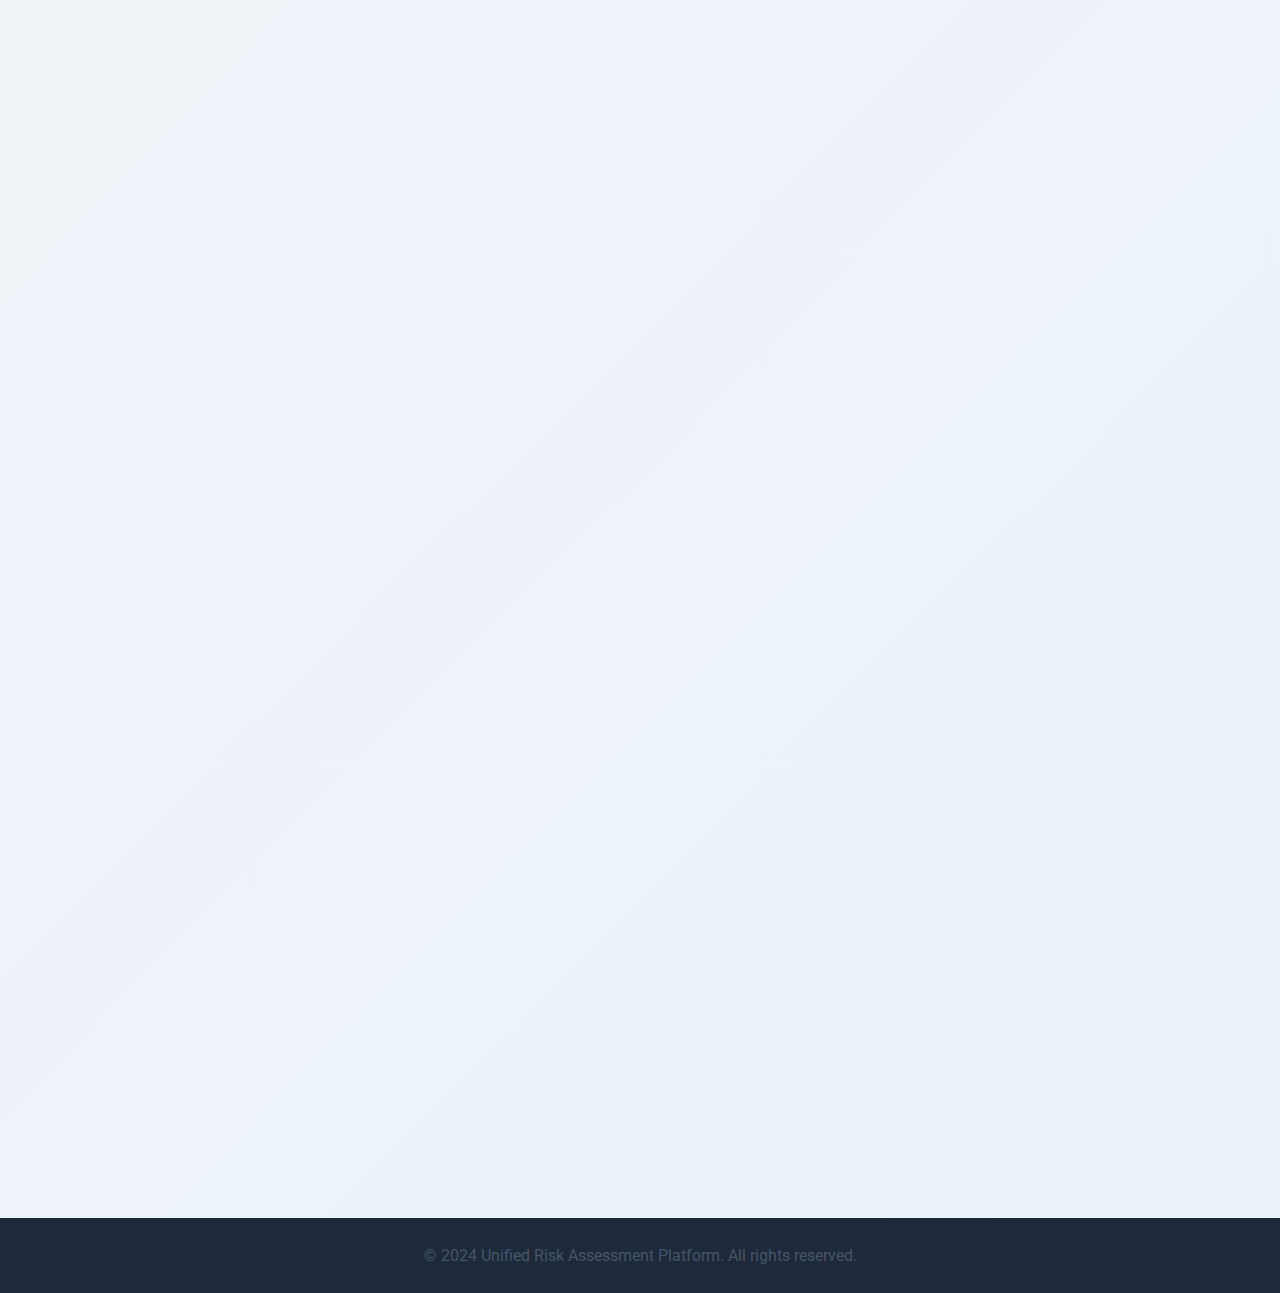
<file: cvss-risk-dashboard/home.html>
<!DOCTYPE html>
<html lang="en">
<head>
    <meta charset="UTF-8">
    <meta name="viewport" content="width=device-width, initial-scale=1.0">
    <title>CyberSafe - Intelligent Cyber Insurance Risk Assessment</title>
    <link rel="stylesheet" href="static/style.css">
    <link rel="stylesheet" href="https://cdnjs.cloudflare.com/ajax/libs/font-awesome/6.0.0/css/all.min.css">
    <link href="https://fonts.googleapis.com/css2?family=Inter:wght@300;400;500;600;700&display=swap" rel="stylesheet">
</head>
<body>
    <header>
        <div class="container">
            <div class="header-content">
                <div class="logo">
                    <i class="fas fa-shield-alt"></i>
                    <span>CyberSafe</span>
                </div>
                <nav id="main-nav">
                    <ul>
                        <li class="active"><a href="home.html"><i class="fas fa-home"></i> Home</a></li>
                        <li><a href="index.html"><i class="fas fa-calculator"></i> CVSS Assessment</a></li>
                        <li><a href="expert-assessment.html"><i class="fas fa-user-tie"></i> Expert Assessment</a></li>
                        <li><a href="sector-assessment.html"><i class="fas fa-industry"></i> Sector Assessment</a></li>
                        <li><a href="insurance.html"><i class="fas fa-shield-alt"></i> Insurance</a></li>
                        <li><a href="dashboard.html"><i class="fas fa-chart-line"></i> Dashboard</a></li>
                        <li><a href="about.html"><i class="fas fa-info-circle"></i> About Us</a></li>
                        <li id="logoutLi" style="display: none;">
                            <a href="#" id="logoutButton">
                                <i class="fas fa-sign-out-alt"></i>
                                <span>Logout</span>
                            </a>
                        </li>
                        <li id="loginLi" style="display: none;">
                            <a href="login.html">
                                <i class="fas fa-sign-in-alt"></i>
                                <span>Login</span>
                            </a>
                        </li>
                    </ul>
                    <button class="mobile-menu-toggle" id="mobile-menu-toggle">
                        <i class="fas fa-bars"></i>
                    </button>
                </nav>
            </div>
        </div>
    </header>

    <main>
        <!-- Hero Section -->
        <section class="hero-section">
            <div class="container">
                <div class="hero-content animate-fadeInUp">
                    <h1 class="text-gradient hero-title">Predict. Protect. Insure.</h1>
                    <p class="hero-subtitle">Empowering businesses with AI-driven cyber risk insights for smarter insurance decisions.</p>
                    <div class="hero-actions">
                        <a href="sector-assessment.html" class="btn btn-primary btn-xl">
                            <i class="fas fa-shield-alt"></i>
                            Start Risk Assessment
                        </a>
                        <a href="about.html" class="btn btn-outline btn-xl">
                            <i class="fas fa-info-circle"></i>
                            Learn More
                        </a>
                    </div>
                </div>
            </div>
        </section>

        <!-- Introduction Section -->
        <section class="intro-section">
            <div class="container">
                <div class="intro-content animate-fadeInUp animate-delay-200">
                    <h2 class="text-gradient">Next-Generation Risk Assessment</h2>
                    <p class="text-lg">CyberSafe is a next-generation platform that leverages machine learning and historical cyber incident data to assess cybersecurity risks and tailor insurance solutions to your unique business profile.</p>
                </div>
            </div>
        </section>

        <!-- Features Section -->
        <section class="features-section">
            <div class="container">
                <h2 class="section-title text-center animate-fadeInUp">Key Features</h2>
                
                <div class="features-grid">
                    <div class="feature-card animate-fadeInUp animate-delay-100">
                        <div class="feature-icon">
                            <i class="fas fa-brain"></i>
                        </div>
                        <h3>AI-Powered Risk Scoring</h3>
                        <p>Utilizes advanced machine learning algorithms trained on over two decades of cyber incident data (2000–2024) to evaluate your organization's cyber risk posture.</p>
                    </div>
                    
                    <div class="feature-card animate-fadeInUp animate-delay-200">
                        <div class="feature-icon">
                            <i class="fas fa-file-shield"></i>
                        </div>
                        <h3>Customized Insurance Recommendations</h3>
                        <p>Aligns your risk profile with optimal cyber insurance coverage options based on predictive modeling.</p>
                    </div>
                    
                    <div class="feature-card animate-fadeInUp animate-delay-300">
                        <div class="feature-icon">
                            <i class="fas fa-chart-network"></i>
                        </div>
                        <h3>Interactive Risk Visualization</h3>
                        <p>Offers intuitive dashboards to visualize potential attack scenarios and vulnerabilities.</p>
                    </div>
                    
                    <div class="feature-card animate-fadeInUp animate-delay-400">
                        <div class="feature-icon">
                            <i class="fas fa-clipboard-check"></i>
                        </div>
                        <h3>Compliance Support</h3>
                        <p>Assists in meeting industry standards and regulatory requirements.</p>
                    </div>
                </div>
            </div>
        </section>

        <!-- Why Choose Us Section -->
        <section class="why-choose-section">
            <div class="container">
                <h2 class="section-title text-center animate-fadeInUp">Why Choose CyberSafe?</h2>
                <p class="section-subtitle text-center animate-fadeInUp animate-delay-100">Traditional insurance models often fall short in addressing the dynamic nature of cyber threats. CyberSafe bridges this gap by providing:</p>
                
                <div class="benefits-grid">
                    <div class="benefit-card animate-fadeInUp animate-delay-200">
                        <div class="benefit-icon">
                            <i class="fas fa-bullseye"></i>
                        </div>
                        <div class="benefit-content">
                            <h3>Accurate Risk Evaluation</h3>
                            <p>Ensures precise underwriting by identifying specific vulnerabilities through data-driven insights.</p>
                        </div>
                    </div>
                    
                    <div class="benefit-card animate-fadeInUp animate-delay-300">
                        <div class="benefit-icon">
                            <i class="fas fa-coins"></i>
                        </div>
                        <div class="benefit-content">
                            <h3>Cost Efficiency</h3>
                            <p>Reduces underwriting expenses through automation and standardized assessments.</p>
                        </div>
                    </div>
                    
                    <div class="benefit-card animate-fadeInUp animate-delay-400">
                        <div class="benefit-icon">
                            <i class="fas fa-shield-check"></i>
                        </div>
                        <div class="benefit-content">
                            <h3>Enhanced Cyber Resilience</h3>
                            <p>Improves your organization's ability to withstand and recover from cyber incidents.</p>
                        </div>
                    </div>
                </div>
            </div>
        </section>

        <!-- Call to Action Section -->
        <section class="cta-section">
            <div class="container">
                <div class="cta-content animate-fadeInUp">
                    <h2>Ready to fortify your cyber defenses and optimize your insurance coverage?</h2>
                    <div class="cta-buttons">
                        <a href="sector-assessment.html" class="btn btn-primary btn-lg">
                            <i class="fas fa-play-circle"></i>
                            Request a Demo
                        </a>
                        <a href="about.html#contact" class="btn btn-outline btn-lg">
                            <i class="fas fa-envelope"></i>
                            Contact Us
                        </a>
                    </div>
                </div>
            </div>
        </section>
    </main>

    <!-- Chatbot Interface -->
    <div class="chatbot-container">
        <button id="chatbot-toggle" class="chatbot-toggle">
            <i class="fas fa-comment-dots"></i>
        </button>
        <div id="chatbot-window" class="chatbot-window">
            <div class="chatbot-header">
                <div class="chatbot-title">
                    <i class="fas fa-robot"></i>
                    <span>CyberSafe Assistant</span>
                </div>
                <button id="chatbot-close" class="chatbot-close">
                    <i class="fas fa-times"></i>
                </button>
            </div>
            <div class="chatbot-messages" id="chatbot-messages">
                <div class="message bot-message">
                    <div class="message-content">
                        <p>👋 Hello! I'm your CyberSafe Assistant. How can I help you with cyber insurance risk assessment today?</p>
                    </div>
                </div>
            </div>
            <div class="chatbot-input">
                <input type="text" id="chatbot-input-field" placeholder="Type your question here...">
                <button id="chatbot-send">
                    <i class="fas fa-paper-plane"></i>
                </button>
            </div>
        </div>
    </div>

    <footer>
        <div class="container">
            <div class="footer-content">
                <div class="footer-brand">
                    <div class="logo">
                        <i class="fas fa-shield-alt"></i>
                        <span>CyberSafe</span>
                    </div>
                    <p>Intelligent Cyber Insurance Risk Assessment</p>
                </div>
                <div class="footer-links">
                    <div class="footer-links-column">
                        <h4>Platform</h4>
                        <ul>
                            <li><a href="index.html">CVSS Assessment</a></li>
                            <li><a href="expert-assessment.html">Expert Assessment</a></li>
                            <li><a href="sector-assessment.html">Sector Assessment</a></li>
                            <li><a href="insurance.html">Insurance</a></li>
                        </ul>
                    </div>
                    <div class="footer-links-column">
                        <h4>Company</h4>
                        <ul>
                            <li><a href="about.html">About Us</a></li>
                            <li><a href="about.html#contact">Contact</a></li>
                            <li><a href="#">Privacy Policy</a></li>
                            <li><a href="#">Terms of Service</a></li>
                        </ul>
                    </div>
                </div>
            </div>
            <div class="footer-bottom">
                <p>&copy; 2024 CyberSafe Risk Assessment Platform. All rights reserved.</p>
            </div>
        </div>
    </footer>

    <script src="static/script.js"></script>
    <script>
        document.addEventListener('DOMContentLoaded', function() {
            // Check login status
            const currentUser = checkLoginStatus();
            const logoutLi = document.getElementById('logoutLi');
            const loginLi = document.getElementById('loginLi');
            
            if (currentUser) {
                if(logoutLi) logoutLi.style.display = 'block';
                if(loginLi) loginLi.style.display = 'none';
                
                const logoutButton = document.getElementById('logoutButton');
                if (logoutButton) {
                    logoutButton.addEventListener('click', function(e) {
                        e.preventDefault();
                        logout();
                    });
                }
            } else {
                if(logoutLi) logoutLi.style.display = 'none';
                if(loginLi) loginLi.style.display = 'block';
            }
            
            // Mobile menu toggle
            const mobileMenuToggle = document.getElementById('mobile-menu-toggle');
            const mainNav = document.getElementById('main-nav');
            
            if (mobileMenuToggle && mainNav) {
                mobileMenuToggle.addEventListener('click', () => {
                    mainNav.classList.toggle('active');
                });
            }

            // Chatbot functionality
            const chatbotToggle = document.getElementById('chatbot-toggle');
            const chatbotWindow = document.getElementById('chatbot-window');
            const chatbotClose = document.getElementById('chatbot-close');
            const chatbotMessages = document.getElementById('chatbot-messages');
            const chatbotInput = document.getElementById('chatbot-input-field');
            const chatbotSend = document.getElementById('chatbot-send');
            
            // Toggle chatbot window
            chatbotToggle.addEventListener('click', () => {
                chatbotWindow.classList.toggle('active');
                chatbotToggle.classList.toggle('hidden');
                if (chatbotWindow.classList.contains('active')) {
                    chatbotInput.focus();
                }
            });
            
            // Close chatbot window
            chatbotClose.addEventListener('click', () => {
                chatbotWindow.classList.remove('active');
                chatbotToggle.classList.remove('hidden');
            });
            
            // Send message function
            function sendMessage() {
                const message = chatbotInput.value.trim();
                if (message) {
                    // Add user message to chat
                    addMessage(message, 'user');
                    chatbotInput.value = '';
                    
                    // Show typing indicator
                    showTypingIndicator();
                    
                    // Process with Gemini API
                    processWithGemini(message);
                }
            }
            
            // Send message on button click
            chatbotSend.addEventListener('click', sendMessage);
            
            // Send message on Enter key
            chatbotInput.addEventListener('keypress', (e) => {
                if (e.key === 'Enter') {
                    sendMessage();
                }
            });
            
            // Add message to chat
            function addMessage(text, sender) {
                const messageDiv = document.createElement('div');
                messageDiv.className = `message ${sender}-message`;
                
                const contentDiv = document.createElement('div');
                contentDiv.className = 'message-content';
                
                const paragraph = document.createElement('p');
                paragraph.textContent = text;
                
                contentDiv.appendChild(paragraph);
                messageDiv.appendChild(contentDiv);
                chatbotMessages.appendChild(messageDiv);
                
                // Scroll to bottom
                chatbotMessages.scrollTop = chatbotMessages.scrollHeight;
            }
            
            // Show typing indicator
            function showTypingIndicator() {
                const typingDiv = document.createElement('div');
                typingDiv.className = 'message bot-message typing-indicator';
                typingDiv.id = 'typing-indicator';
                
                const contentDiv = document.createElement('div');
                contentDiv.className = 'message-content';
                
                const dotsDiv = document.createElement('div');
                dotsDiv.className = 'typing-dots';
                
                for (let i = 0; i < 3; i++) {
                    const dot = document.createElement('span');
                    dotsDiv.appendChild(dot);
                }
                
                contentDiv.appendChild(dotsDiv);
                typingDiv.appendChild(contentDiv);
                chatbotMessages.appendChild(typingDiv);
                
                // Scroll to bottom
                chatbotMessages.scrollTop = chatbotMessages.scrollHeight;
            }
            
            // Remove typing indicator
            function removeTypingIndicator() {
                const typingIndicator = document.getElementById('typing-indicator');
                if (typingIndicator) {
                    typingIndicator.remove();
                }
            }
            
            // Process message with Gemini API
            async function processWithGemini(message) {
                const API_KEY = "AIzaSyDB69K-g5WujALQHskEowePNn6qc1vVPzA";
                const API_URL = `https://generativelanguage.googleapis.com/v1beta/models/gemini-1.5-flash:generateContent?key=${API_KEY}`;
                
                // Context about CyberSafe to help Gemini provide relevant answers
                const systemContext = `
                You are a helpful assistant for CyberSafe, a cyber insurance risk assessment platform.
                CyberSafe helps businesses assess their cybersecurity risks using:
                1. CVSS Assessment - Common Vulnerability Scoring System evaluation
                2. Expert Assessment - Detailed analysis by security professionals
                3. Sector Assessment - Industry-specific risk evaluation
                
                The platform provides AI-powered risk scoring, customized insurance recommendations,
                interactive risk visualization, and compliance support.
                
                Keep responses concise, helpful, and focused on cyber insurance and risk assessment.
                If you don't know something specific about CyberSafe's offerings, provide general information
                about cyber risk assessment and insurance concepts.
                `;
                
                try {
                    const response = await fetch(API_URL, {
                        method: 'POST',
                        headers: {
                            'Content-Type': 'application/json'
                        },
                        body: JSON.stringify({
                            contents: [
                                {
                                    role: "user",
                                    parts: [
                                        { text: systemContext },
                                        { text: message }
                                    ]
                                }
                            ],
                            generationConfig: {
                                temperature: 0.7,
                                maxOutputTokens: 500
                            }
                        })
                    });
                    
                    const data = await response.json();
                    removeTypingIndicator();
                    
                    if (data.candidates && data.candidates[0].content.parts && data.candidates[0].content.parts[0].text) {
                        const botResponse = data.candidates[0].content.parts[0].text;
                        addMessage(botResponse, 'bot');
                    } else {
                        addMessage("I'm sorry, I couldn't process your request at the moment. Please try again later.", 'bot');
                    }
                } catch (error) {
                    console.error('Error calling Gemini API:', error);
                    removeTypingIndicator();
                    addMessage("I'm having trouble connecting to my knowledge base. Please try again later.", 'bot');
                }
            }
        });
    </script>
</body>
</html>
</file>
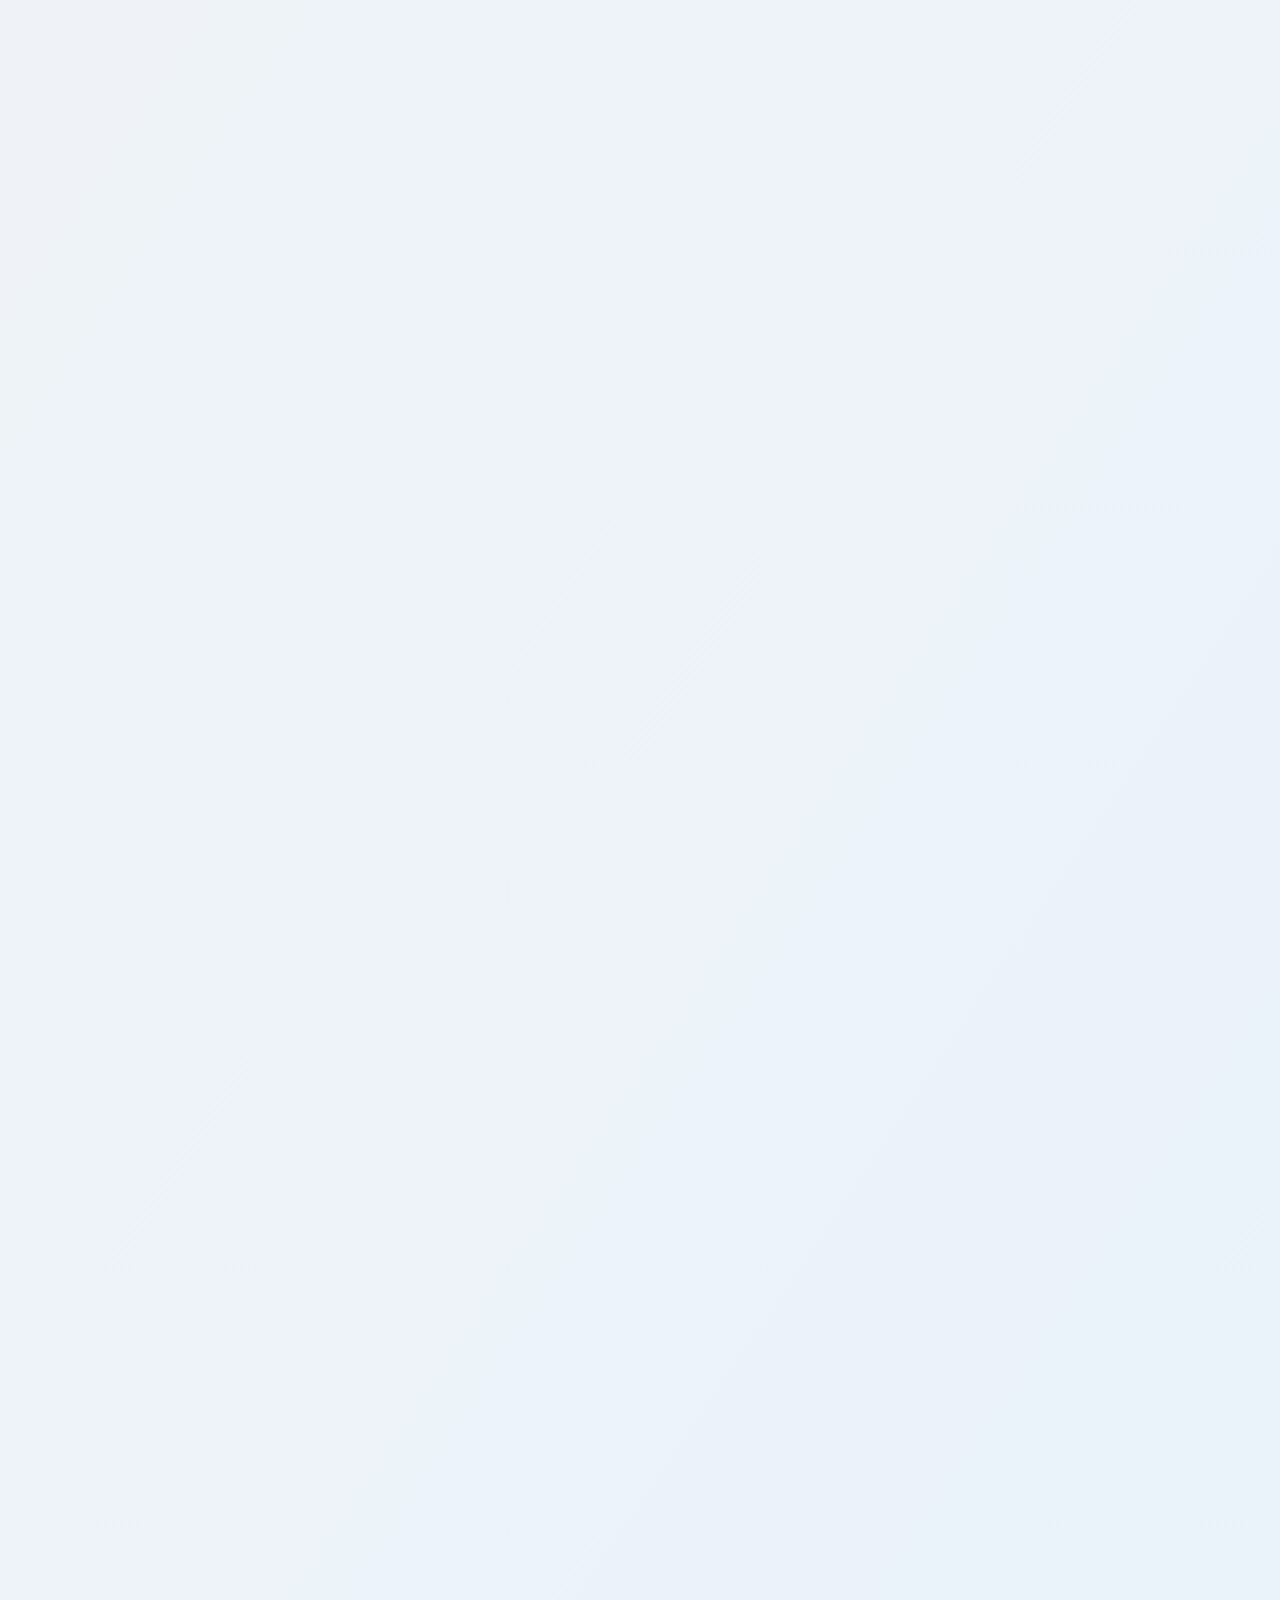
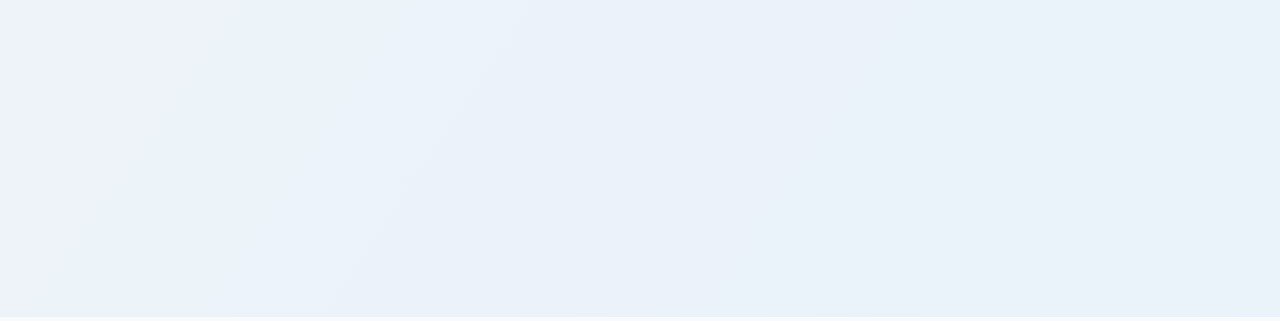
<file: cvss-risk-dashboard/insurance.html>
<!DOCTYPE html>
<html lang="en">
  <head>
    <meta charset="UTF-8" />
    <meta name="viewport" content="width=device-width, initial-scale=1.0" />
    <title>Insurance Claims Prediction - Risk Assessment Tool</title>
    <link rel="stylesheet" href="static/style.css" />
    <link
      rel="stylesheet"
      href="https://cdnjs.cloudflare.com/ajax/libs/font-awesome/6.4.0/css/all.min.css"
    />
    <link
      href="https://fonts.googleapis.com/css2?family=Roboto:wght@300;400;500;700&display=swap"
      rel="stylesheet"
    />
    <style>
      .insurance-form {
        background: white;
        padding: 2rem;
        border-radius: 10px;
        box-shadow: 0 4px 6px rgba(0, 0, 0, 0.1);
        margin-bottom: 2rem;
      }
      
      .form-group {
        margin-bottom: 1.5rem;
      }
      
      .form-group label {
        display: block;
        margin-bottom: 0.5rem;
        font-weight: 500;
        color: #333;
      }
      
      .form-group input,
      .form-group textarea,
      .form-group select {
        width: 100%;
        padding: 0.75rem;
        border: 1px solid #ddd;
        border-radius: 5px;
        font-size: 1rem;
        transition: border-color 0.3s ease;
      }
      
      .form-group input:focus,
      .form-group textarea:focus,
      .form-group select:focus {
        outline: none;
        border-color: #007bff;
        box-shadow: 0 0 0 2px rgba(0, 123, 255, 0.25);
      }
      
      .form-row {
        display: grid;
        grid-template-columns: 1fr 1fr;
        gap: 1rem;
      }
      
      @media (max-width: 768px) {
        .form-row {
          grid-template-columns: 1fr;
        }
      }
      
      .predict-btn {
        background: linear-gradient(135deg, #007bff, #0056b3);
        color: white;
        padding: 1rem 2rem;
        border: none;
        border-radius: 5px;
        font-size: 1.1rem;
        font-weight: 500;
        cursor: pointer;
        transition: all 0.3s ease;
        width: 100%;
      }
      
      .predict-btn:hover {
        transform: translateY(-2px);
        box-shadow: 0 4px 12px rgba(0, 123, 255, 0.3);
      }
      
      .predict-btn:disabled {
        background: #6c757d;
        cursor: not-allowed;
        transform: none;
      }
      
      .result-section {
        background: white;
        padding: 2rem;
        border-radius: 10px;
        box-shadow: 0 4px 6px rgba(0, 0, 0, 0.1);
        margin-top: 2rem;
        display: none;
      }
      
      .result-section.show {
        display: block;
      }
      
      .prediction-result {
        text-align: center;
        padding: 2rem;
        background: linear-gradient(135deg, #28a745, #20c997);
        color: white;
        border-radius: 10px;
        margin-bottom: 1rem;
      }
      
      .prediction-amount {
        font-size: 2.5rem;
        font-weight: bold;
        margin-bottom: 0.5rem;
      }
      
      .history-section {
        background: white;
        padding: 2rem;
        border-radius: 10px;
        box-shadow: 0 4px 6px rgba(0, 0, 0, 0.1);
        margin-top: 2rem;
      }
      
      .history-table {
        width: 100%;
        border-collapse: collapse;
        margin-top: 1rem;
      }
      
      .history-table th,
      .history-table td {
        padding: 0.75rem;
        text-align: left;
        border-bottom: 1px solid #ddd;
      }
      
      .history-table th {
        background-color: #f8f9fa;
        font-weight: 600;
      }
      
      .loading {
        display: none;
        text-align: center;
        padding: 1rem;
      }
      
      .loading.show {
        display: block;
      }
      
      .error-message {
        background: #f8d7da;
        color: #721c24;
        padding: 1rem;
        border-radius: 5px;
        margin-top: 1rem;
        display: none;
      }
      
      .error-message.show {
        display: block;
      }
    </style>
  </head>
  <body>
    <header class="animate-fadeInDown">
      <div class="container">
        <div class="logo">
          <i class="fas fa-shield-alt"></i>
          <h1>Insurance Claims</h1>
        </div>
        <button class="mobile-menu-toggle" id="mobile-menu-toggle">
          <i class="fas fa-bars"></i>
        </button>
        <nav id="main-nav">
          <ul>
            <li class="animate-fadeInLeft animate-delay-100">
              <a href="index.html">
                <i class="fas fa-calculator"></i>
                <span>CVSS Prediction</span>
              </a>
            </li>
            <li class="active animate-fadeInLeft animate-delay-200">
              <a href="insurance.html">
                <i class="fas fa-file-invoice-dollar"></i>
                <span>Insurance Claims</span>
              </a>
            </li>
            <li class="animate-fadeInLeft animate-delay-300">
              <a href="risk-framework.html">
                <i class="fas fa-sitemap"></i>
                <span>Risk Framework</span>
              </a>
            </li>
            <li class="animate-fadeInLeft animate-delay-400">
              <a href="expert-assessment.html">
                <i class="fas fa-user-shield"></i>
                <span>Expert Assessment</span>
              </a>
            </li>
            <li class="animate-fadeInLeft animate-delay-450">
              <a href="sector-assessment.html">
                <i class="fas fa-industry"></i>
                <span>Sector Assessment</span>
              </a>
            </li>
            <li class="animate-fadeInLeft animate-delay-500">
              <a href="dashboard.html">
                <i class="fas fa-chart-dashboard"></i>
                <span>Risk Dashboard</span>
              </a>
            </li>
          </ul>
        </nav>
      </div>
    </header>

    <main>
      <div class="container">
        <section class="intro-section animate-fadeInUp">
          <h2 class="gradient-text text-lg">Insurance Claim Fee Prediction</h2>
          <p class="text-lg animate-delay-200">
            Predict insurance claim fees using our machine learning model. Enter the claim details below to get an accurate prediction of the claim amount.
          </p>
        </section>

        <section class="insurance-form card animate-fadeInUp animate-delay-300">
          <div class="card-header">
            <div class="card-icon">
              <i class="fas fa-file-invoice-dollar"></i>
            </div>
            <h3>Claim Information</h3>
          </div>
          <div class="card-content">
          <form id="insurance-form">
            <div class="form-row">
              <div class="form-group">
                <label for="policy-number">Policy Number</label>
                <input type="text" id="policy-number" name="Policy Number" required>
              </div>
              <div class="form-group">
                <label for="company-name">Company Name</label>
                <input type="text" id="company-name" name="Company Name" required>
              </div>
            </div>
            
            <div class="form-row">
              <div class="form-group">
                <label for="email">Email</label>
                <input type="email" id="email" name="Email" required>
              </div>
              <div class="form-group">
                <label for="phone">Phone Number</label>
                <input type="tel" id="phone" name="Phone Number" required>
              </div>
            </div>
            
            <div class="form-row">
              <div class="form-group">
                <label for="incident-date">Date of Incident</label>
                <input type="date" id="incident-date" name="Date of Incident" required>
              </div>
              <div class="form-group">
                <label for="incurred-loss">Incurred Loss Amount ($)</label>
                <input type="number" id="incurred-loss" name="Incurred Loss Amount" step="0.01" required>
              </div>
            </div>
            
            <div class="form-group">
              <label for="incident-description">Description of Incident</label>
              <textarea id="incident-description" name="Description of Incident" rows="3" required></textarea>
            </div>
            
            <div class="form-row">
              <div class="form-group">
                <label for="coverage-percentage">Requested Coverage Percentage (%)</label>
                <input type="number" id="coverage-percentage" name="Requested Coverage Percentage" min="0" max="100" required>
              </div>
              <div class="form-group">
                <label for="deductible">Deductible ($)</label>
                <input type="number" id="deductible" name="Deductible" step="0.01" required>
              </div>
            </div>
            
            <div class="form-row">
              <div class="form-group">
                <label for="coverage-limit">Coverage Limit ($)</label>
                <input type="number" id="coverage-limit" name="Coverage Limit" step="0.01" required>
              </div>
              <div class="form-group">
                <label for="coverage-percent">Coverage Percentage (%)</label>
                <input type="number" id="coverage-percent" name="Coverage Percentage" min="0" max="100" required>
              </div>
            </div>
            
            <div class="form-row">
              <div class="form-group">
                <label for="verified-loss">Verified Incurred Loss Amount ($)</label>
                <input type="number" id="verified-loss" name="Verified Incurred Loss Amount" step="0.01" required>
              </div>
              <div class="form-group">
                <label for="loss-after-deductible">Loss After Deductible ($)</label>
                <input type="number" id="loss-after-deductible" name="Loss After Deductible" step="0.01" required>
              </div>
            </div>
            
            <div class="form-group">
              <label for="capped-loss">Capped Loss ($)</label>
              <input type="number" id="capped-loss" name="Capped Loss" step="0.01" required>
            </div>
            
            <div class="form-actions">
              <button type="submit" class="btn btn-primary btn-lg" id="predict-btn">
                <i class="fas fa-calculator"></i>
                <span>Predict Claim Fee</span>
              </button>
            </div>
          </form>
          
          <div class="loading" id="loading">
            <i class="fas fa-spinner fa-spin"></i> Calculating prediction...
          </div>
          
          <div class="error-message" id="error-message"></div>
          </div>
        </section>

        <section class="result-section card animate-fadeInUp animate-delay-500" id="result-section">
          <div class="card-header">
            <div class="card-icon">
              <i class="fas fa-chart-line"></i>
            </div>
            <h3>Prediction Result</h3>
          </div>
          <div class="card-content">
            <div class="prediction-result">
              <div class="prediction-amount" id="prediction-amount">$0.00</div>
              <p>Predicted Claim Fee</p>
            </div>
          </div>
        </section>
        
        <section class="history-section card animate-fadeInUp animate-delay-700">
          <div class="card-header">
            <div class="card-icon">
              <i class="fas fa-history"></i>
            </div>
            <h3>Recent Predictions</h3>
            <div class="card-actions">
              <button class="btn btn-ghost btn-sm" onclick="loadHistory()">
                <i class="fas fa-sync-alt"></i>
                <span>Refresh</span>
              </button>
            </div>
          </div>
          <div class="card-content">
            <div id="history-container">
              <p>Click "Refresh" to view recent predictions.</p>
            </div>
          </div>
        </section>
      </div>
    </main>

    <script>
      document.getElementById('insurance-form').addEventListener('submit', async function(e) {
        e.preventDefault();
        
        const formData = new FormData(this);
        const data = {};
        
        // Convert FormData to object
        for (let [key, value] of formData.entries()) {
          data[key] = value;
        }
        
        // Show loading
        document.getElementById('loading').classList.add('show');
        document.getElementById('predict-btn').disabled = true;
        document.getElementById('error-message').classList.remove('show');
        document.getElementById('result-section').classList.remove('show');
        
        try {
          const response = await fetch('/api/insurance/predict', {
            method: 'POST',
            headers: {
              'Content-Type': 'application/json',
            },
            body: JSON.stringify(data)
          });
          
          const result = await response.json();
          
          if (result.success) {
            // Show result
            document.getElementById('prediction-amount').textContent = 
              '$' + result.predicted_claim_fee.toLocaleString('en-US', {minimumFractionDigits: 2, maximumFractionDigits: 2});
            document.getElementById('result-section').classList.add('show');
          } else {
            throw new Error(result.error || 'Prediction failed');
          }
        } catch (error) {
          console.error('Error:', error);
          document.getElementById('error-message').textContent = 'Error: ' + error.message;
          document.getElementById('error-message').classList.add('show');
        } finally {
          // Hide loading
          document.getElementById('loading').classList.remove('show');
          document.getElementById('predict-btn').disabled = false;
        }
      });
      
      async function loadHistory() {
        try {
          const response = await fetch('/api/insurance/history');
          const result = await response.json();
          
          if (result.success && result.predictions.length > 0) {
            let historyHtml = '<table class="history-table"><thead><tr><th>Date</th><th>Company</th><th>Incident Amount</th><th>Predicted Fee</th></tr></thead><tbody>';
            
            result.predictions.slice(0, 10).forEach(pred => {
              const date = new Date(pred.timestamp).toLocaleDateString();
              const company = pred.input_data['Company Name'] || 'N/A';
              const incidentAmount = '$' + (pred.input_data['Incurred Loss Amount'] || 0).toLocaleString();
              const predictedFee = '$' + pred.predicted_claim_fee.toLocaleString('en-US', {minimumFractionDigits: 2});
              
              historyHtml += `<tr><td>${date}</td><td>${company}</td><td>${incidentAmount}</td><td>${predictedFee}</td></tr>`;
            });
            
            historyHtml += '</tbody></table>';
            document.getElementById('history-container').innerHTML = historyHtml;
          } else {
            document.getElementById('history-container').innerHTML = '<p>No prediction history available.</p>';
          }
        } catch (error) {
          console.error('Error loading history:', error);
          document.getElementById('history-container').innerHTML = '<p>Error loading history.</p>';
        }
      }
      
      // Mobile menu toggle
      document.getElementById('mobile-menu-toggle').addEventListener('click', function() {
        document.getElementById('main-nav').classList.toggle('active');
      });
    </script>
  </body>
</html>
</file>
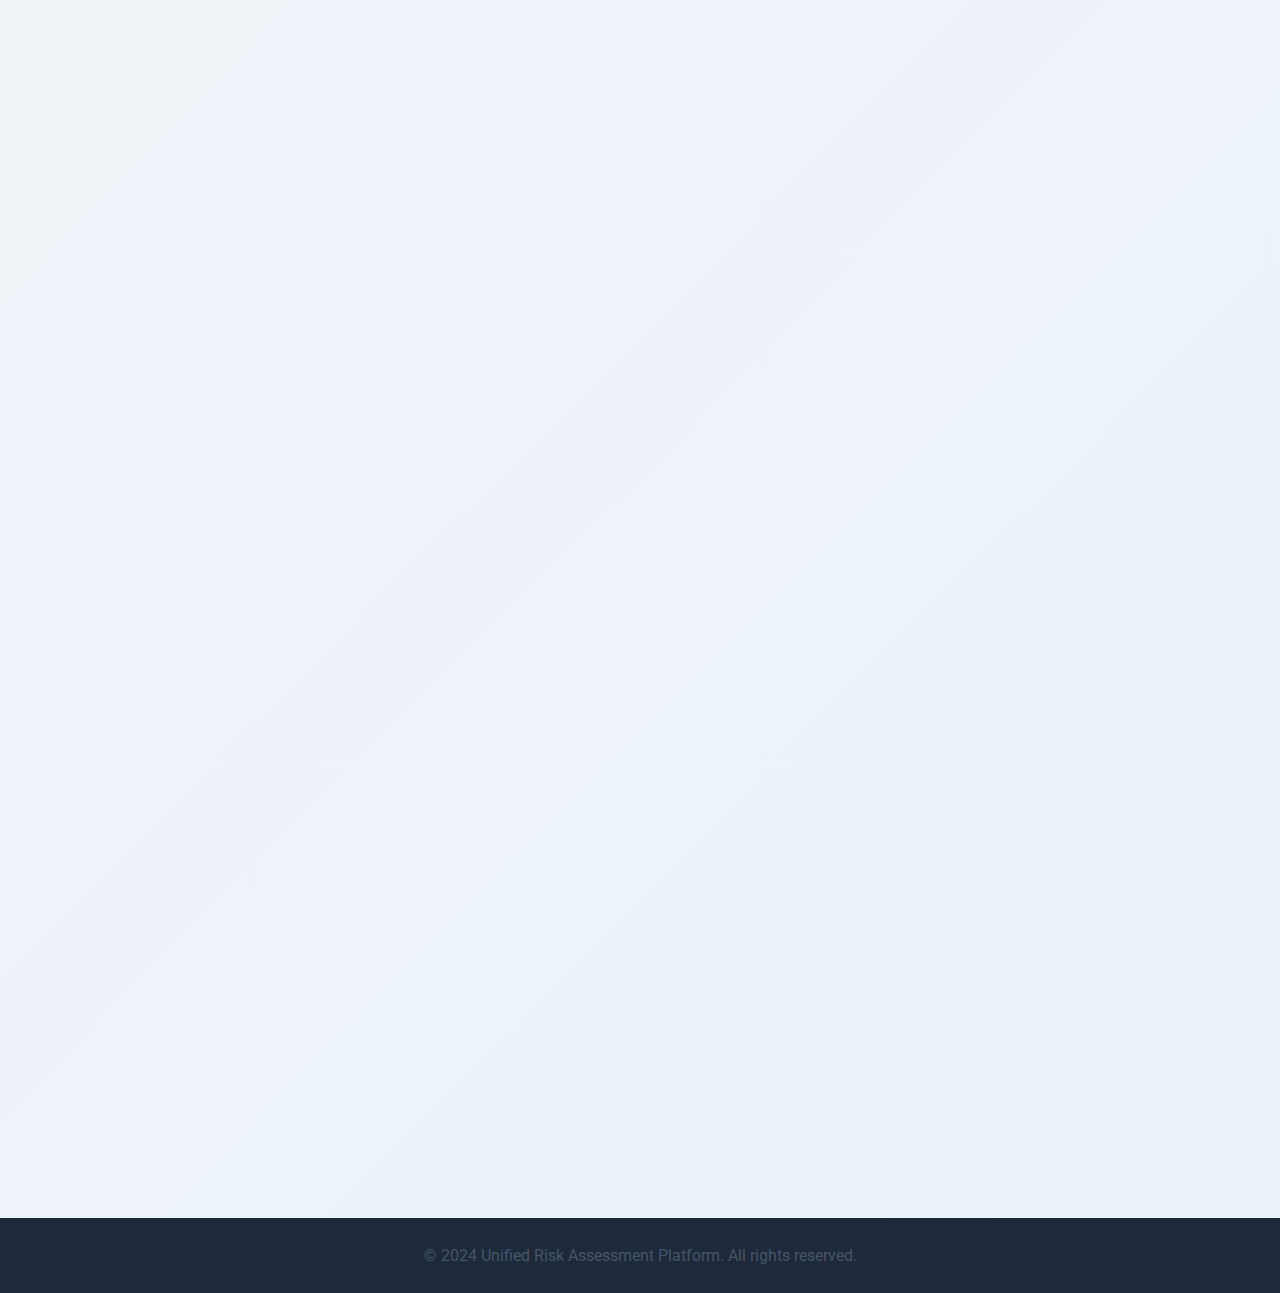
<file: cvss-risk-dashboard/login.html>
<!DOCTYPE html>
<html lang="en">
<head>
    <meta charset="UTF-8">
    <meta name="viewport" content="width=device-width, initial-scale=1.0">
    <title>Login / Register - Risk Assessment</title>
    <link rel="stylesheet" href="static/style.css">
    <link rel="stylesheet" href="https://cdnjs.cloudflare.com/ajax/libs/font-awesome/6.0.0/css/all.min.css">
    <link href="https://fonts.googleapis.com/css2?family=Roboto:wght@300;400;500;700&display=swap" rel="stylesheet">
</head>
<body>
    <header class="animate-fadeInDown">
        <div class="container">
            <div class="logo">
                <i class="fas fa-shield-alt"></i>
                <h1>Risk Assessment</h1>
            </div>
            <!-- Simplified Nav for login page -->
            <nav id="main-nav">
                <ul>
                    <li><a href="index.html"><i class="fas fa-home"></i> Home</a></li>
                </ul>
            </nav>
        </div>
    </header>

    <main>
        <div class="container">
            <section class="card animate-fadeInUp" id="authPageSection">
                <div class="card-header">
                    <div class="card-icon">
                        <i class="fas fa-user-shield"></i>
                    </div>
                    <h3>User Authentication</h3>
                </div>
                <div class="card-content">
                    <div id="errorMessage" class="alert alert-danger" style="display: none;"></div>
                    <div id="successMessage" class="alert alert-success" style="display: none;"></div>

                    <div class="auth-forms">
                        <div class="auth-form">
                            <h4>Login</h4>
                            <form id="signinForm">
                                <div class="form-group">
                                    <label for="signinUsername">Username</label>
                                    <input type="text" id="signinUsername" name="username" class="form-control" required>
                                </div>
                                <div class="form-group">
                                    <label for="signinPassword">Password</label>
                                    <input type="password" id="signinPassword" name="password" class="form-control" required>
                                </div>
                                <button type="submit" class="btn btn-primary">Login</button>
                            </form>
                        </div>
                        <div class="auth-form">
                            <h4>Register</h4>
                            <form id="signupForm">
                                <div class="form-group">
                                    <label for="signupUsername">Username</label>
                                    <input type="text" id="signupUsername" name="username" class="form-control" required>
                                </div>
                                <div class="form-group">
                                    <label for="signupEmail">Email</label>
                                    <input type="email" id="signupEmail" name="email" class="form-control" required>
                                </div>
                                <div class="form-group">
                                    <label for="signupPassword">Password</label>
                                    <input type="password" id="signupPassword" name="password" class="form-control" required>
                                </div>
                                <!-- Role field removed as it's not used by backend -->
                                <button type="submit" class="btn btn-primary">Register</button>
                            </form>
                        </div>
                    </div>
                </div>
            </section>
        </div>
    </main>

    <footer>
        <div class="container">
            <p>&copy; 2024 Unified Risk Assessment Platform. All rights reserved.</p>
        </div>
    </footer>

    <script src="static/auth.js" defer></script>
</body>
</html>
</file>
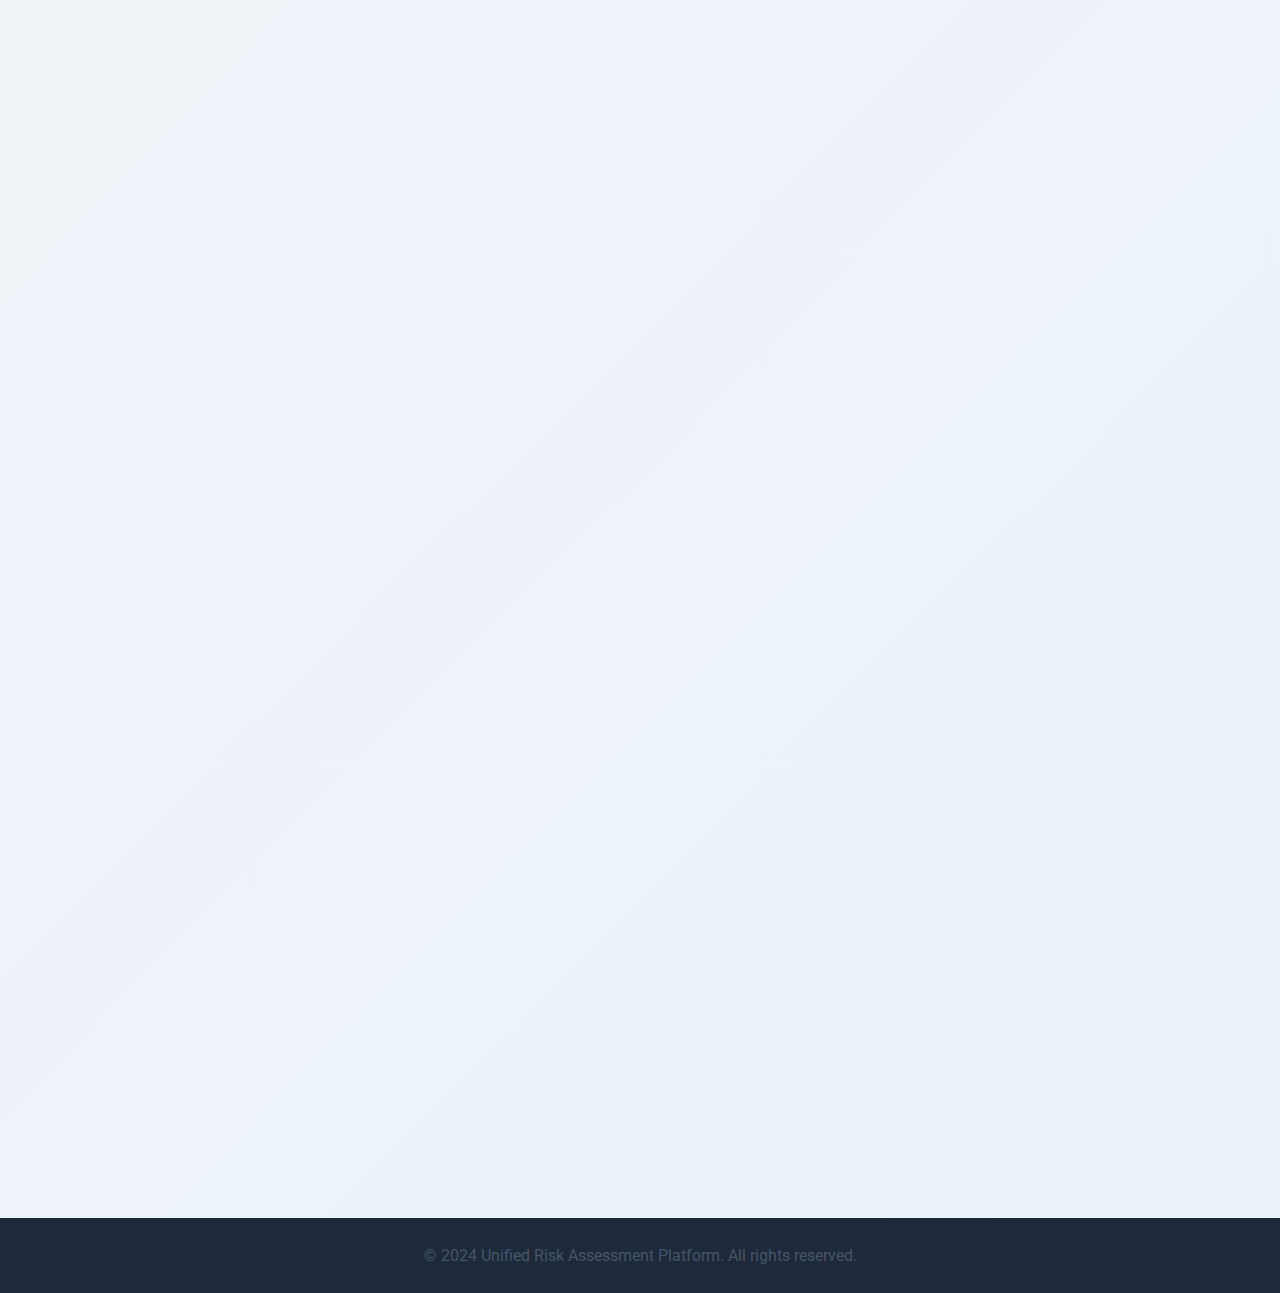
<file: cvss-risk-dashboard/redirect.html>
<!DOCTYPE html>
<html lang="en">
<head>
    <meta charset="UTF-8">
    <meta name="viewport" content="width=device-width, initial-scale=1.0">
    <title>Redirecting to CyberSafe</title>
    <meta http-equiv="refresh" content="0;url=home.html">
    <script>
        window.location.href = 'home.html';
    </script>
    <style>
        body {
            font-family: Arial, sans-serif;
            display: flex;
            justify-content: center;
            align-items: center;
            height: 100vh;
            margin: 0;
            background-color: #f5f5f5;
            color: #333;
        }
        .redirect-message {
            text-align: center;
            padding: 2rem;
        }
        .spinner {
            border: 4px solid rgba(0, 0, 0, 0.1);
            border-left-color: #09f;
            border-radius: 50%;
            width: 40px;
            height: 40px;
            animation: spin 1s linear infinite;
            margin: 1rem auto;
        }
        @keyframes spin {
            to { transform: rotate(360deg); }
        }
    </style>
</head>
<body>
    <div class="redirect-message">
        <h1>Redirecting to CyberSafe...</h1>
        <div class="spinner"></div>
        <p>If you are not redirected automatically, <a href="home.html">click here</a>.</p>
    </div>
</body>
</html>
</file>
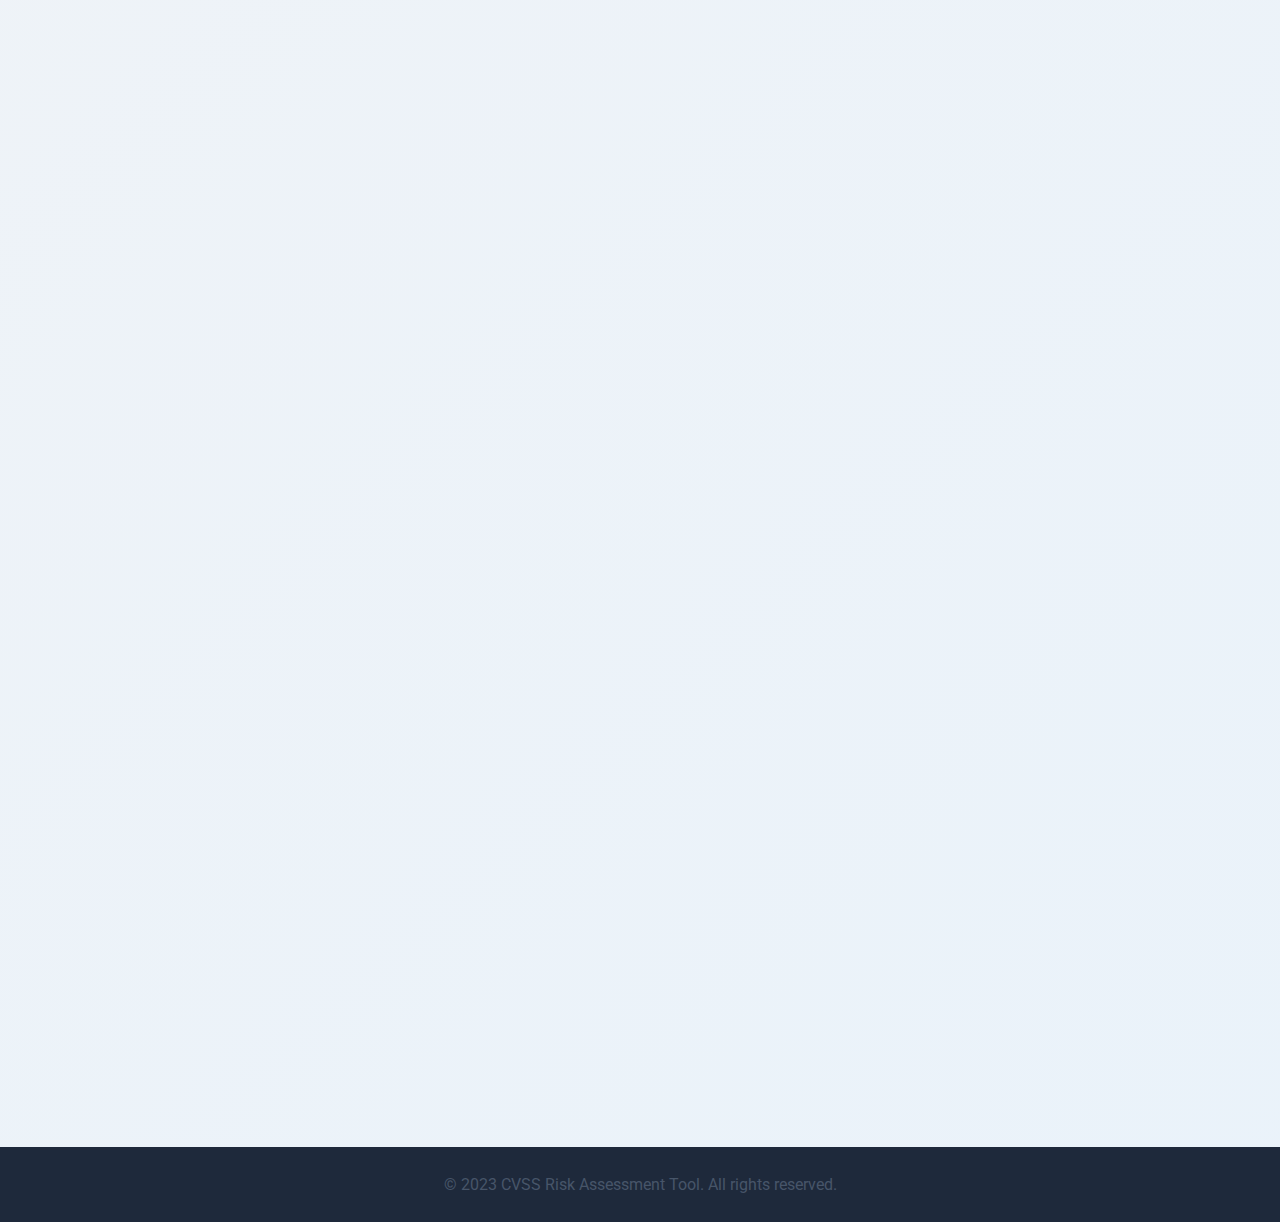
<file: cvss-risk-dashboard/risk-framework.html>
<!DOCTYPE html>
<html lang="en">
  <head>
    <meta charset="UTF-8" />
    <meta name="viewport" content="width=device-width, initial-scale=1.0" />
    <title>Risk Assessment Framework | CVSS Risk Tool</title>
    <link rel="stylesheet" href="static/style.css" />
    <link
      rel="stylesheet"
      href="https://cdnjs.cloudflare.com/ajax/libs/font-awesome/6.4.0/css/all.min.css"
    />
    <link
      href="https://fonts.googleapis.com/css2?family=Roboto:wght@300;400;500;700&display=swap"
      rel="stylesheet"
    />
  </head>
  <body class="risk-framework-page">
    <header class="animate-fadeInDown">
      <div class="container">
        <div class="logo">
          <i class="fas fa-shield-alt"></i>
          <h1>Risk Framework</h1>
        </div>
        <button class="mobile-menu-toggle" id="mobile-menu-toggle">
          <i class="fas fa-bars"></i>
        </button>
        <nav id="main-nav">
          <ul>
            <li class="animate-fadeInLeft animate-delay-100">
              <a href="index.html">
                <i class="fas fa-calculator"></i>
                <span>CVSS Prediction</span>
              </a>
            </li>
            <li class="animate-fadeInLeft animate-delay-200">
              <a href="insurance.html">
                <i class="fas fa-file-invoice-dollar"></i>
                <span>Insurance Claims</span>
              </a>
            </li>
            <li class="active animate-fadeInLeft animate-delay-300">
              <a href="risk-framework.html">
                <i class="fas fa-sitemap"></i>
                <span>Risk Framework</span>
              </a>
            </li>
            <li class="animate-fadeInLeft animate-delay-400">
              <a href="expert-assessment.html">
                <i class="fas fa-user-tie"></i>
                <span>Expert Assessment</span>
              </a>
            </li>
            <li class="animate-fadeInLeft animate-delay-450">
              <a href="sector-assessment.html">
                <i class="fas fa-industry"></i>
                <span>Sector Assessment</span>
              </a>
            </li>
            <li class="animate-fadeInLeft animate-delay-500">
              <a href="dashboard.html">
                <i class="fas fa-chart-dashboard"></i>
                <span>Risk Dashboard</span>
              </a>
            </li>
          </ul>
        </nav>
      </div>
    </header>

    <main>
      <div class="container">
        <section class="intro-section animate-fadeInUp">
          <h2 class="gradient-text text-lg">Risk Assessment Framework</h2>
          <p class="text-lg animate-delay-200">
            Calculate the overall risk score based on multiple factors including
            CVSS score, business impact, and mitigation effectiveness.
          </p>
        </section>

        <div class="card-container">
          <section class="risk-assessment-form card animate-fadeInUp animate-delay-300">
            <div class="card-header">
              <div class="card-icon">
                <i class="fas fa-sitemap"></i>
              </div>
              <h3>Risk Assessment Details</h3>
            </div>
            <div class="card-content">
            <form id="risk-framework-form">
              <div class="form-group">
                <label for="cvss-score">CVSS Score (40%)</label>
                <input
                  type="number"
                  id="cvss-score"
                  min="0"
                  max="10"
                  step="0.1"
                  required
                />
                <span class="tooltip"
                  >Technical score based on vulnerability severity</span
                >
              </div>

              <div class="form-group">
                <label for="business-impact">Business Impact (25%)</label>
                <select id="business-impact" required>
                  <option value="" disabled selected>
                    Select impact level
                  </option>
                  <option value="1">Very Low (1)</option>
                  <option value="2">Low (2)</option>
                  <option value="3">Medium (3)</option>
                  <option value="4">High (4)</option>
                  <option value="5">Very High (5)</option>
                </select>
                <span class="tooltip"
                  >Potential disruption to business operations</span
                >
              </div>

              <div class="form-group">
                <label for="asset-value">Asset Value (15%)</label>
                <select id="asset-value" required>
                  <option value="" disabled selected>Select asset value</option>
                  <option value="1">Very Low (1)</option>
                  <option value="2">Low (2)</option>
                  <option value="3">Medium (3)</option>
                  <option value="4">High (4)</option>
                  <option value="5">Very High (5)</option>
                </select>
                <span class="tooltip">Importance of affected asset</span>
              </div>

              <div class="form-group">
                <label for="threat-likelihood">Threat Likelihood (10%)</label>
                <select id="threat-likelihood" required>
                  <option value="" disabled selected>Select likelihood</option>
                  <option value="1">Very Low (1)</option>
                  <option value="2">Low (2)</option>
                  <option value="3">Medium (3)</option>
                  <option value="4">High (4)</option>

                  <section class="risk-trends card">
                    <h3>Risk Assessment Trends</h3>
                    <div class="trend-chart">
                      <canvas id="risk-trend-chart"></canvas>
                    </div>
                    <div class="trend-summary">
                      <h4>Historical Assessments</h4>
                      <div id="history-list" class="history-list"></div>
                    </div>
                  </section>

                  <option value="5">Very High (5)</option>
                </select>
                <span class="tooltip">Likelihood of exploitation</span>
              </div>

              <div class="form-group">
                <label for="mitigation-effectiveness"
                  >Mitigation Effectiveness (10%)</label
                >
                <select id="mitigation-effectiveness" required>
                  <option value="" disabled selected>
                    Select effectiveness
                  </option>
                  <option value="1">Very Low (1)</option>
                  <option value="2">Low (2)</option>
                  <option value="3">Medium (3)</option>
                  <option value="4">High (4)</option>
                  <option value="5">Very High (5)</option>
                </select>
                <span class="tooltip"
                  >Effectiveness of existing security controls</span
                >
              </div>

              <div class="form-actions">
                <button type="submit" class="btn btn-primary btn-lg">
                  <i class="fas fa-calculator"></i>
                  <span>Calculate Risk Score</span>
                </button>
                <button type="reset" class="btn btn-outline btn-lg">
                  <i class="fas fa-redo"></i>
                  <span>Reset Form</span>
                </button>
              </div>
            </form>
            </div>
          </section>

          <section class="risk-result-section card animate-fadeInUp animate-delay-500" id="risk-result">
            <div class="card-header">
              <div class="card-icon">
                <i class="fas fa-chart-line"></i>
              </div>
              <h3>Risk Assessment Results</h3>
            </div>
            <div class="card-content">
            <div class="result-content">
              <div class="score-display">
                <div class="meter-container">
                  <div class="meter">
                    <div class="meter-value" id="risk-meter"></div>
                  </div>
                  <div class="meter-labels">
                    <span>0</span>
                    <span>2.5</span>
                    <span>5.0</span>
                    <span>7.5</span>
                    <span>10</span>
                  </div>
                </div>
                <div class="score-value">
                  <span id="final-risk-score">--</span>/10
                </div>
                <div class="risk-category" id="final-risk-category">
                  Not calculated
                </div>
              </div>
              <div class="score-breakdown">
                <h4>Score Breakdown</h4>
                <ul id="score-breakdown-list">
                  <li>
                    CVSS Score (40%): <span id="cvss-contribution">--</span>
                  </li>
                  <li>
                    Business Impact (25%):
                    <span id="business-contribution">--</span>
                  </li>
                  <li>
                    Asset Value (15%): <span id="asset-contribution">--</span>
                  </li>
                  <li>
                    Threat Likelihood (10%):
                    <span id="threat-contribution">--</span>
                  </li>
                  <li>
                    Mitigation Effectiveness (10%):
                    <span id="mitigation-contribution">--</span>
                  </li>
                </ul>
              </div>
              <div class="recommendations" id="risk-recommendations">
                <!-- Recommendations will be populated by JavaScript -->
              </div>
            </div>
            </div>
          </section>
        </div>
      </div>
    </main>

    <footer>
      <div class="container">
        <p>&copy; 2023 CVSS Risk Assessment Tool. All rights reserved.</p>
      </div>
    </footer>

    <script src="static/risk-framework.js"></script>
  </body>
</html>
</file>
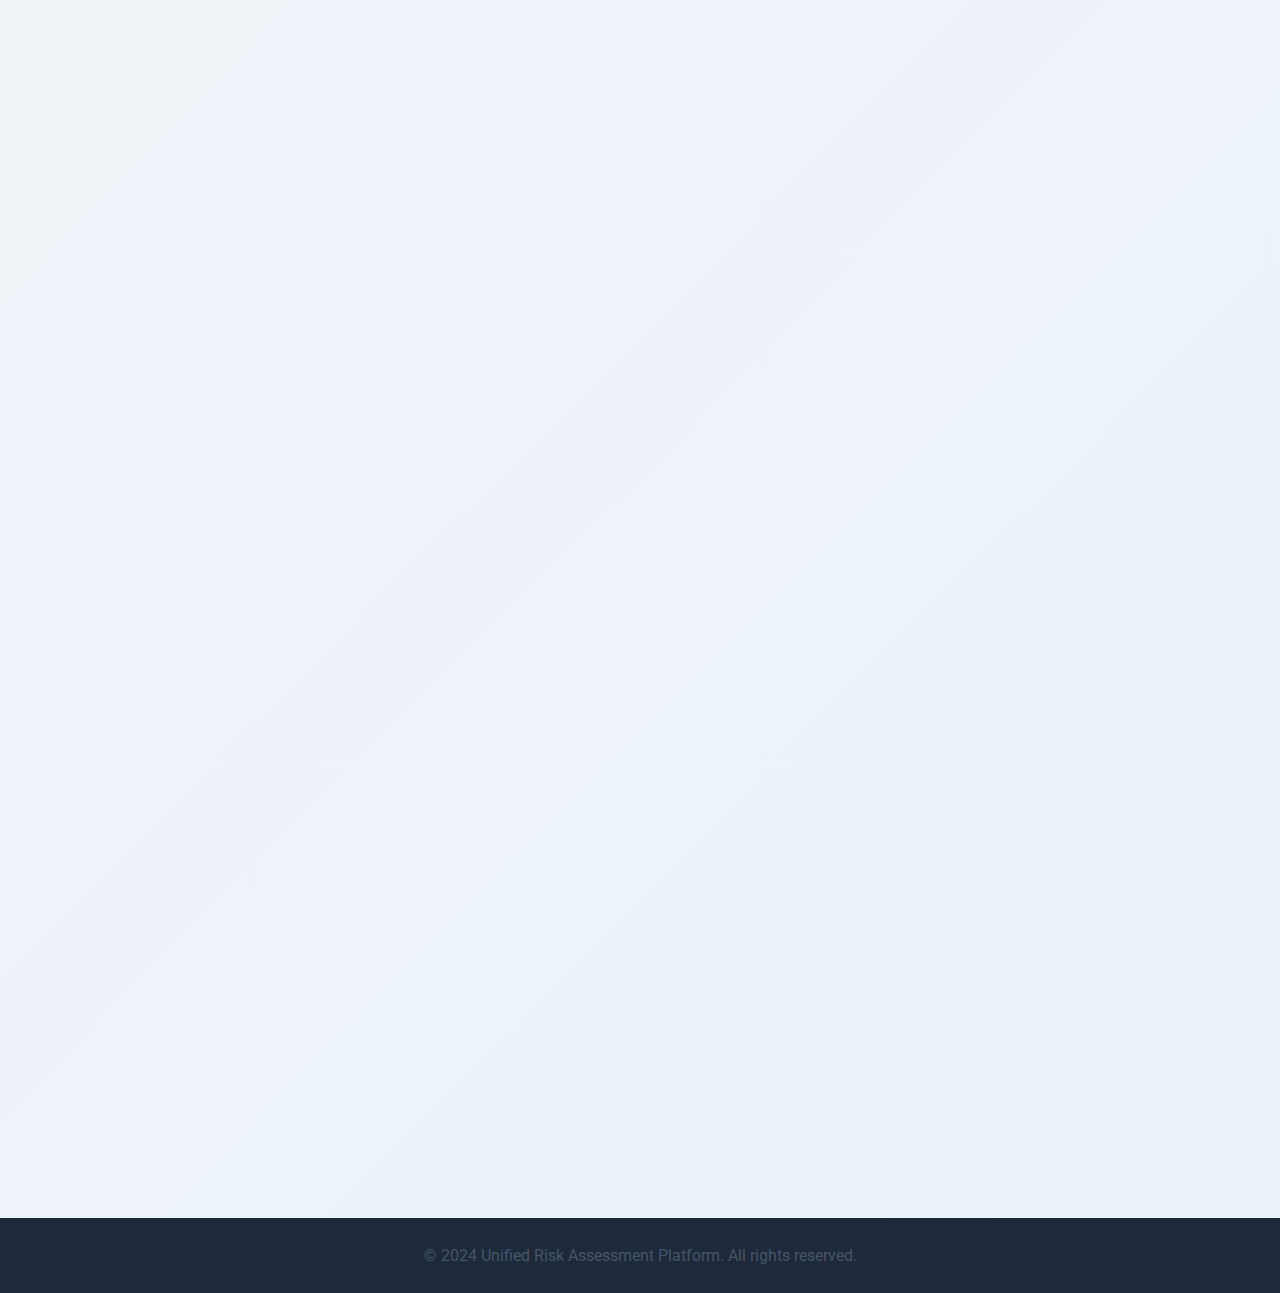
<file: cvss-risk-dashboard/sector-assessment.html>
<!DOCTYPE html>
<html lang="en">
<head>
    <meta charset="UTF-8">
    <meta name="viewport" content="width=device-width, initial-scale=1.0">
    <title>Sector-Based Risk Assessment</title>
    <link rel="stylesheet" href="static/style.css">
    <link rel="stylesheet" href="https://cdnjs.cloudflare.com/ajax/libs/font-awesome/6.0.0/css/all.min.css">
    <link href="https://fonts.googleapis.com/css2?family=Inter:wght@300;400;500;600;700&display=swap" rel="stylesheet">
</head>
<body>
    <header>
        <div class="container">
            <div class="header-content">
                <div class="logo">
                    <i class="fas fa-shield-alt"></i>
                    <span>CyberGuard</span>
                </div>
                <nav id="main-nav">
                    <ul>
                        <li><a href="index.html"><i class="fas fa-home"></i> Home (CVSS)</a></li>
                        <li><a href="expert-assessment.html"><i class="fas fa-user-tie"></i> Expert Assessment</a></li>
                        <li class="active"><a href="sector-assessment.html"><i class="fas fa-industry"></i> Sector Assessment</a></li>
                        <li><a href="insurance.html"><i class="fas fa-shield-alt"></i> Insurance</a></li>
                        <li><a href="dashboard.html"><i class="fas fa-chart-dashboard"></i> Dashboard</a></li>
                        <li id="logoutLi" style="display: none;">
                            <a href="#" id="logoutButton">
                                <i class="fas fa-sign-out-alt"></i>
                                <span>Logout</span>
                            </a>
                        </li>
                        <li id="loginLi" style="display: none;">
                            <a href="login.html">
                                <i class="fas fa-sign-in-alt"></i>
                                <span>Login</span>
                            </a>
                        </li>
                    </ul>
                    <button class="mobile-menu-toggle" id="mobile-menu-toggle">
                        <i class="fas fa-bars"></i>
                    </button>
                </nav>
            </div>
        </div>
    </header>

    <main>
        <section class="intro-section">
            <div class="container">
                <div class="intro-content">
                    <h1 class="text-gradient">Sector-Based Risk Assessment</h1>
                    <p class="text-muted">Comprehensive cybersecurity risk evaluation tailored to your industry sector</p>
                </div>
            </div>
        </section>

        <div class="container">
            <div id="errorMessageGlobal" class="alert alert-danger" style="display: none;"></div>
            <div id="successMessageGlobal" class="alert alert-success" style="display: none;"></div>

            <section id="assessmentFormContainer" class="card" style="display: none;">
                <div class="card-header">
                    <h2>Sector-Based Risk Assessment Form</h2>
                    <div id="userInfo" class="user-info alert alert-success" style="display: none;"></div>
                </div>
                <div class="card-body">
                    <form id="sectorRiskForm">
                        <div class="tabs">
                            <button type="button" class="tab active" onclick="showTab('attack-scenario')">Attack Scenario</button>
                            <button type="button" class="tab" onclick="showTab('company-profile')">Company Profile</button>
                        </div>

                        <div id="attack-scenario" class="tab-content active">
                            <div class="card">
                                <div class="card-header">
                                    <h3>Attack Scenario Information</h3>
                                </div>
                                <div class="card-body">
                                    <div class="form-row">
                                        <div class="form-group">
                                            <label for="attackType">Attack Type:</label>
                                            <select id="attackType" name="attack_type" class="form-control" required>
                                                <option value="">Select Attack Type</option>
                                                <option value="Malware">Malware</option>
                                                <option value="Phishing">Phishing</option>
                                                <option value="Ransomware">Ransomware</option>
                                                <option value="DDoS">DDoS</option>
                                                <option value="Data Breach">Data Breach</option>
                                                <option value="Insider Threat">Insider Threat</option>
                                                <option value="Social Engineering">Social Engineering</option>
                                                <option value="Supply Chain Attack">Supply Chain Attack</option>
                                            </select>
                                        </div>
                                        <div class="form-group">
                                            <label for="targetedSector">Targeted Sector:</label>
                                            <select id="targetedSector" name="targeted_sector" class="form-control" required>
                                                <option value="">Select Sector</option>
                                                <option value="Financial Services">Financial Services</option>
                                                <option value="Healthcare">Healthcare</option>
                                                <option value="Government">Government</option>
                                                <option value="Technology">Technology</option>
                                                <option value="Manufacturing">Manufacturing</option>
                                                <option value="Retail">Retail</option>
                                                <option value="Education">Education</option>
                                                <option value="Energy">Energy</option>
                                                <option value="Transportation">Transportation</option>
                                                <option value="Telecommunications">Telecommunications</option>
                                            </select>
                                        </div>
                                    </div>
                                    <div class="form-row">
                                        <div class="form-group">
                                            <label for="attackVector">Attack Vector:</label>
                                            <select id="attackVector" name="attack_vector" class="form-control" required>
                                                <option value="">Select Vector</option>
                                                <option value="Email">Email</option>
                                                <option value="Web Application">Web Application</option>
                                                <option value="Network">Network</option>
                                                <option value="Physical">Physical</option>
                                                <option value="USB/Removable Media">USB/Removable Media</option>
                                                <option value="Cloud Services">Cloud Services</option>
                                                <option value="Mobile Device">Mobile Device</option>
                                                <option value="Third-party">Third-party</option>
                                            </select>
                                        </div>
                                        <div class="form-group">
                                            <label for="attackSophistication">Attack Sophistication:</label>
                                            <select id="attackSophistication" name="attack_sophistication" class="form-control" required>
                                                <option value="">Select Sophistication</option>
                                                <option value="Low">Low</option>
                                                <option value="Medium">Medium</option>
                                                <option value="High">High</option>
                                                <option value="Advanced">Advanced</option>
                                            </select>
                                        </div>
                                    </div>
                                    <div class="form-row">
                                        <div class="form-group">
                                            <label for="estimatedRevenueLoss">Estimated Revenue Loss (USD):</label>
                                            <input type="number" id="estimatedRevenueLoss" name="estimated_revenue_loss" class="form-control" min="0" step="1000" required>
                                        </div>
                                        <div class="form-group">
                                            <label for="estimatedDowntime">Estimated Downtime (hours):</label>
                                            <input type="number" id="estimatedDowntime" name="estimated_downtime" class="form-control" min="0" step="1" required>
                                        </div>
                                    </div>
                                    <div class="form-row">
                                        <div class="form-group">
                                            <label for="dataSensitivity">Data Sensitivity:</label>
                                            <select id="dataSensitivity" name="data_sensitivity" class="form-control" required>
                                                <option value="">Select Sensitivity</option>
                                                <option value="Low">Low</option>
                                                <option value="Medium">Medium</option>
                                                <option value="High">High</option>
                                                <option value="Critical">Critical</option>
                                            </select>
                                        </div>
                                        <div class="form-group">
                                            <label for="threatActorType">Threat Actor Type:</label>
                                            <select id="threatActorType" name="threat_actor_type" class="form-control" required>
                                                <option value="">Select Actor Type</option>
                                                <option value="Script Kiddie">Script Kiddie</option>
                                                <option value="Cybercriminal">Cybercriminal</option>
                                                <option value="Nation State">Nation State</option>
                                                <option value="Insider">Insider</option>
                                                <option value="Hacktivist">Hacktivist</option>
                                            </select>
                                        </div>
                                    </div>
                                    <div class="form-row">
                                        <div class="form-group">
                                            <label for="geographicScope">Geographic Scope of Attack:</label>
                                            <select id="geographicScope" name="geographic_scope" class="form-control" required>
                                                <option value="">Select Scope</option>
                                                <option value="Local">Local</option>
                                                <option value="Regional">Regional</option>
                                                <option value="National">National</option>
                                                <option value="International">International</option>
                                            </select>
                                        </div>
                                        <div class="form-group">
                                            <label for="regulatoryImpact">Regulatory Impact:</label>
                                            <select id="regulatoryImpact" name="regulatory_impact" class="form-control" required>
                                                <option value="">Select Impact</option>
                                                <option value="None">None</option>
                                                <option value="Low">Low</option>
                                                <option value="Medium">Medium</option>
                                                <option value="High">High</option>
                                            </select>
                                        </div>
                                    </div>
                                    <div class="form-group">
                                        <label for="attackDescription">Attack Description:</label>
                                        <textarea id="attackDescription" name="attack_description" class="form-control" placeholder="Describe the potential attack scenario..." rows="3" required></textarea>
                                    </div>
                                </div>
                            </div>
                        </div>

                        <div id="company-profile" class="tab-content">
                            <div class="card">
                                <div class="card-header">
                                    <h3>Company Profile Information</h3>
                                </div>
                                <div class="card-body">
                                    <div class="form-row">
                                        <div class="form-group">
                                            <label for="industryTypeCompany">Industry Type:</label>
                                            <select id="industryTypeCompany" name="industry_type" class="form-control" required>
                                                <option value="">Select Industry</option>
                                                <option value="Financial Services">Financial Services</option>
                                                <option value="Healthcare">Healthcare</option>
                                                <option value="Government">Government</option>
                                                <option value="Technology">Technology</option>
                                                <option value="Manufacturing">Manufacturing</option>
                                                <option value="Retail">Retail</option>
                                                <option value="Education">Education</option>
                                                <option value="Energy">Energy</option>
                                                <option value="Transportation">Transportation</option>
                                                <option value="Telecommunications">Telecommunications</option>
                                            </select>
                                        </div>
                                        <div class="form-group">
                                            <label for="companyCategory">Company Category:</label>
                                            <select id="companyCategory" name="company_category" class="form-control" required>
                                                <option value="">Select Category</option>
                                                <option value="Startup">Startup</option>
                                                <option value="SME">SME</option>
                                                <option value="Enterprise">Enterprise</option>
                                                <option value="Government">Government</option>
                                                <option value="Multinational">Multinational</option>
                                                <option value="Non-profit">Non-profit</option>
                                            </select>
                                        </div>
                                    </div>
                                    <div class="form-row">
                                        <div class="form-group">
                                            <label for="employeeCount">Employee Count:</label>
                                            <input type="number" id="employeeCount" name="employee_count" class="form-control" min="1" required>
                                        </div>
                                        <div class="form-group">
                                            <label for="annualRevenue">Annual Revenue (USD):</label>
                                            <input type="number" id="annualRevenue" name="annual_revenue" class="form-control" min="0" step="10000" required>
                                        </div>
                                    </div>
                                    <div class="form-row">
                                        <div class="form-group">
                                            <label for="geographicPresence">Geographic Presence:</label>
                                            <select id="geographicPresence" name="geographic_presence" class="form-control" required>
                                                <option value="">Select Presence</option>
                                                <option value="Local">Local</option>
                                                <option value="Regional">Regional</option>
                                                <option value="National">National</option>
                                                <option value="International">International</option>
                                            </select>
                                        </div>
                                        <div class="form-group">
                                            <label for="dataHandlingVolume">Data Handling Volume:</label>
                                            <select id="dataHandlingVolume" name="data_handling_volume" class="form-control" required>
                                                <option value="">Select Volume</option>
                                                <option value="Low">Low</option>
                                                <option value="Medium">Medium</option>
                                                <option value="High">High</option>
                                                <option value="Very High">Very High</option>
                                            </select>
                                        </div>
                                    </div>
                                    <div class="form-row">
                                        <div class="form-group">
                                            <label for="securityPosture">Security Posture:</label>
                                            <select id="securityPosture" name="security_posture" class="form-control" required>
                                                <option value="">Select Posture</option>
                                                <option value="Poor">Poor</option>
                                                <option value="Basic">Basic</option>
                                                <option value="Good">Good</option>
                                                <option value="Excellent">Excellent</option>
                                            </select>
                                        </div>
                                        <div class="form-group">
                                            <label for="complianceRequirements">Compliance Requirements:</label>
                                            <select id="complianceRequirements" name="compliance_requirements" class="form-control" required>
                                                <option value="">Select Compliance</option>
                                                <option value="None">None</option>
                                                <option value="Basic">Basic</option>
                                                <option value="Moderate">Moderate</option>
                                                <option value="Strict">Strict</option>
                                            </select>
                                        </div>
                                    </div>
                                    <div class="form-row">
                                        <div class="form-group">
                                            <label for="technologyAdoption">Technology Adoption Level:</label>
                                            <select id="technologyAdoption" name="technology_adoption" class="form-control" required>
                                                <option value="">Select Level</option>
                                                <option value="Low">Low (Legacy Systems)</option>
                                                <option value="Medium">Medium (Some Modern Tech)</option>
                                                <option value="High">High (Cutting-Edge Tech)</option>
                                            </select>
                                        </div>
                                        <div class="form-group">
                                            <label for="businessModel">Business Model:</label>
                                            <select id="businessModel" name="business_model" class="form-control" required>
                                                <option value="">Select Model</option>
                                                <option value="B2C">B2C</option>
                                                <option value="B2B">B2B</option>
                                                <option value="Hybrid">Hybrid</option>
                                                <option value="Government">Government</option>
                                                <option value="Non-profit">Non-profit</option>
                                            </select>
                                        </div>
                                    </div>
                                    <div class="form-group">
                                        <label for="businessDescription">Business Description:</label>
                                        <textarea id="businessDescription" name="business_description" class="form-control" placeholder="Describe your business operations and key activities..." rows="3" required></textarea>
                                    </div>
                                </div>
                            </div>
                        </div>

                        <div style="text-align: center; margin-top: 30px;">
                            <button type="submit" class="btn btn-primary">Assess Sector Risk</button>
                            <button type="button" class="btn btn-secondary" id="resetFormBtn">Reset Form</button>
                        </div>
                    </form>
                </div>
            </section>

            <div id="results" class="results" style="display:none;"></div>
        </div>
    </main>
    
    <footer>
        <div class="container">
            <p>&copy; 2024 Unified Risk Assessment Platform. All rights reserved.</p>
        </div>
    </footer>

    <script src="static/script.js" defer></script>
    <script>
        let currentUser = null;

        document.addEventListener('DOMContentLoaded', function() {
            currentUser = checkLoginStatus();

            const assessmentFormContainer = document.getElementById('assessmentFormContainer');
            const userInfoDisp = document.getElementById('userInfo');
            const logoutLi = document.getElementById('logoutLi');
            const loginLi = document.getElementById('loginLi');
            const mobileMenuToggle = document.getElementById('mobile-menu-toggle');
            const mainNav = document.getElementById('main-nav');

            if (currentUser) {
                if(assessmentFormContainer) assessmentFormContainer.style.display = 'block';
                if(userInfoDisp) {
                    userInfoDisp.textContent = `Welcome, ${currentUser.username}!`;
                    userInfoDisp.style.display = 'block';
                }
                if(logoutLi) logoutLi.style.display = 'block';
                if(loginLi) loginLi.style.display = 'none';

                const logoutButton = document.getElementById('logoutButton');
                if (logoutButton) {
                    logoutButton.addEventListener('click', function(e) {
                        e.preventDefault();
                        logout();
                    });
                }
            } else {
                if(assessmentFormContainer) assessmentFormContainer.style.display = 'none';
                if(logoutLi) logoutLi.style.display = 'none';
                if(loginLi) loginLi.style.display = 'block';
            }

            if (mobileMenuToggle && mainNav) {
                mobileMenuToggle.addEventListener('click', () => {
                    mainNav.classList.toggle('active');
                });
            }
            
            const sectorRiskForm = document.getElementById('sectorRiskForm');
            if (sectorRiskForm) {
                sectorRiskForm.addEventListener('submit', handleSubmitSectorRiskForm);
            }

            const resetFormBtn = document.getElementById('resetFormBtn');
            if(resetFormBtn) {
                resetFormBtn.addEventListener('click', resetSectorForm);
            }
            
            const industryTypeCompanyEl = document.getElementById('industryTypeCompany');
            const targetedSectorEl = document.getElementById('targetedSector');
            if(industryTypeCompanyEl && targetedSectorEl){
                industryTypeCompanyEl.addEventListener('change', function() {
                    if (this.value && !targetedSectorEl.value) {
                        targetedSectorEl.value = this.value;
                    }
                });
            }
        });

        function showTab(tabName) {
            const tabContents = document.querySelectorAll('.tab-content');
            tabContents.forEach(content => content.classList.remove('active'));
            const tabs = document.querySelectorAll('.tab');
            tabs.forEach(tab => tab.classList.remove('active'));
            document.getElementById(tabName).classList.add('active');
            document.querySelector(`.tabs button[onclick*="${tabName}"]`).classList.add('active');
        }

        function showGlobalMessage(message, type) {
            const errorDiv = document.getElementById('errorMessageGlobal');
            const successDiv = document.getElementById('successMessageGlobal');
            if (!errorDiv || !successDiv) {
                alert(message);
                return;
            }
            errorDiv.style.display = 'none';
            successDiv.style.display = 'none';
            const divToShow = type === 'error' ? errorDiv : successDiv;
            divToShow.textContent = message;
            divToShow.style.display = 'block';
            setTimeout(() => { divToShow.style.display = 'none'; }, 5000);
        }

        function resetSectorForm() {
            const form = document.getElementById('sectorRiskForm');
            if(form) form.reset();
            const resultsDiv = document.getElementById('results');
            if(resultsDiv) resultsDiv.style.display = 'none';
            showGlobalMessage('Form reset successfully!', 'success');
        }

        async function handleSubmitSectorRiskForm(e) {
            e.preventDefault();
            if (!currentUser) {
                showGlobalMessage('Please login to submit an assessment.', 'error');
                return;
            }

            const formData = new FormData(e.target);
            const attackScenario = {};
            const companyProfile = {};

            const backendAttackFields = ['attack_type', 'targeted_sector', 'attack_vector', 'estimated_revenue_loss', 'estimated_downtime', 'data_sensitivity', 'attack_sophistication', 'threat_actor_type', 'geographic_scope', 'regulatory_impact', 'attack_description'];
            const backendCompanyFields = ['industry_type', 'company_category', 'annual_revenue', 'employee_count', 'geographic_presence', 'data_handling_volume', 'security_posture', 'compliance_requirements', 'technology_adoption', 'business_model', 'business_description'];

            document.querySelectorAll('#attack-scenario [name]').forEach(input => {
                if(backendAttackFields.includes(input.name)) attackScenario[input.name] = input.value;
            });

            document.querySelectorAll('#company-profile [name]').forEach(input => {
                if(backendCompanyFields.includes(input.name)) companyProfile[input.name] = input.value;
            });
            
            const payload = {
                attack_scenario: attackScenario,
                company_profile: companyProfile
            };

            let missingFields = [];
            backendAttackFields.forEach(field => {
                 if (!attackScenario[field] && field !== 'attack_description') {
                    missingFields.push(field.replace(/_/g, ' ').replace(/\b\w/g, l => l.toUpperCase()));
                 }
            });
             backendCompanyFields.forEach(field => {
                 if (!companyProfile[field] && field !== 'business_description') {
                    missingFields.push(field.replace(/_/g, ' ').replace(/\b\w/g, l => l.toUpperCase()));
                 }
            });

            if (missingFields.length > 0) {
                showGlobalMessage(`Please fill in all required fields: ${missingFields.join(', ')}`, 'error');
                return;
            }
            
            try {
                const response = await fetch('/api/sector-risk-predict', {
                    method: 'POST',
                    headers: { 'Content-Type': 'application/json' },
                    body: JSON.stringify(payload)
                });
                const result = await response.json();
                if (response.ok) {
                    displaySectorResults(result);
                } else {
                    showGlobalMessage(result.error || 'Assessment failed. ' + (result.missing_attack_fields || result.missing_company_fields ? `Missing: ${[...(result.missing_attack_fields || []), ...(result.missing_company_fields || [])].join(', ')}` : ''), 'error');
                }
            } catch (error) {
                console.error("Sector assessment error:", error);
                showGlobalMessage('Network error. Please try again.', 'error');
            }
        }

        function displaySectorResults(result) {
            const resultsDiv = document.getElementById('results');
            if(!resultsDiv) return;

            let riskClass = 'risk-low';
            let riskColorVar = 'var(--risk-low)';
            if (result.risk_level === 'Medium') {
                riskClass = 'risk-medium';
                riskColorVar = 'var(--risk-medium)';
            } else if (result.risk_level === 'High') {
                riskClass = 'risk-high';
                riskColorVar = 'var(--risk-high)';
            } else if (result.risk_level === 'Critical') {
                riskClass = 'risk-critical';
                riskColorVar = 'var(--risk-critical)';
            }

            const riskScore = result.risk_score ? result.risk_score.toFixed(1) : 0;
            const progressValue = (riskScore / 100) * 360; // For conic-gradient

            let riskFactorsHtml = '';
            if (result.key_risk_factors && result.key_risk_factors.length > 0) {
                riskFactorsHtml = `
                    <div class="accordion card">
                        <button class="accordion-header">
                            <h3><i class="fas fa-exclamation-triangle icon-left"></i>Key Risk Factors</h3>
                            <i class="fas fa-chevron-down accordion-icon"></i>
                        </button>
                        <div class="accordion-content">
                            <div class="card-body"><ul>
                            ${result.key_risk_factors.map(factor => `<li><i class="fas fa-caret-right"></i> ${factor}</li>`).join('')}
                            </ul></div>
                        </div>
                    </div>
                `;
            }
            
            let recommendationsHtml = '';
            if (result.recommendations && result.recommendations.length > 0) {
                recommendationsHtml = `
                    <div class="accordion card">
                        <button class="accordion-header">
                            <h3><i class="fas fa-lightbulb icon-left"></i>Tailored Security Recommendations</h3>
                            <i class="fas fa-chevron-down accordion-icon"></i>
                        </button>
                        <div class="accordion-content">
                            <div class="card-body"><ul>
                            ${result.recommendations.map(rec => `<li><i class="fas fa-check-circle"></i> ${rec}</li>`).join('')}
                            </ul></div>
                        </div>
                    </div>
                `;
            }
            
            const premiumCalculatorHtml = `
                <div class="premium-calculator-container card mt-4">
                    <div class="card-header">
                        <h3><i class="fas fa-calculator icon-left"></i>Cyber Insurance Premium Calculator</h3>
                    </div>
                    <div class="card-body">
                        <form id="premium-form">
                            <div class="form-row">
                                <div class="form-group">
                                    <label for="assetValue">Value Of The Company Assets (USD)</label>
                                    <input type="number" id="assetValue" class="form-control" required />
                                </div>
                                <div class="form-group">
                                    <label for="insuranceType">Choose Insurance Type</label>
                                    <select id="insuranceType" class="form-control">
                                        <option value="first">First Party</option>
                                        <option value="both">First Party + Third Party Insurance</option>
                                    </select>
                                </div>
                            </div>
                            <div class="form-row">
                                <div class="form-group">
                                    <label for="calculatedRiskLevel">Select Final Risk Level</label>
                                    <select id="calculatedRiskLevel" class="form-control">
                                        <option value="low">Low Risk</option>
                                        <option value="medium">Medium Risk</option>
                                        <option value="high">High Risk</option>
                                        <option value="critical">Critical Risk</option>
                                    </select>
                                </div>
                            </div>
                            <div class="form-actions" style="justify-content: center;">
                                <button type="button" class="btn btn-success" onclick="calculatePremium()"><i class="fas fa-play-circle"></i> Calculate Premium</button>
                            </div>
                        </form>
                        <div id="premium-result-display" class="mt-3 text-center">
                            <h4>Estimated Yearly Premium: <span id="premium-output" class="font-bold text-primary">--</span></h4>
                        </div>
                    </div>
                </div>
            `;

            resultsDiv.innerHTML = `
                <h2 class="text-gradient">Sector-Based Risk Assessment Results</h2>
                <div class="results-grid">
                    <div class="risk-score-visual card ${riskClass}-bg">
                        <div class="card-header" style="border-bottom: none; margin-bottom: 0;">
                             <h3 class="text-primary">Overall Risk Level</h3>
                        </div>
                        <div class="card-body text-center">
                            <div class="circular-progress ${riskClass}" style="--progress-value:${riskScore}; --risk-color:${riskColorVar};">
                                <span class="progress-value-text">${riskScore}/100</span>
                            </div>
                            <p class="risk-level-text ${riskClass}">${result.risk_level} Risk</p>
                        </div>
                    </div>

                    <div class="assessment-summary card">
                        <div class="card-header"><h3><i class="fas fa-file-alt icon-left"></i>Assessment Summary</h3></div>
                        <div class="card-body">
                            <p><strong><i class="fas fa-industry icon-left-small"></i>Industry:</strong> ${result.company_profile.industry_type || 'N/A'}</p>
                            <p><strong><i class="fas fa-bolt icon-left-small"></i>Attack Type Considered:</strong> ${result.attack_scenario.attack_type || 'N/A'}</p>
                            <p><strong><i class="fas fa-building icon-left-small"></i>Company Category:</strong> ${result.company_profile.company_category || 'N/A'}</p>
                            <p><strong><i class="fas fa-shield-alt icon-left-small"></i>Assessed Security Posture:</strong> ${result.company_profile.security_posture || 'N/A'}</p>
                        </div>
                    </div>
                </div>
                
                ${riskFactorsHtml}
                ${recommendationsHtml}
                
                ${premiumCalculatorHtml}
                
                <div style="text-align: center; margin-top: 30px;">
                    <button class="btn btn-primary btn-lg" onclick="window.location.href='insurance.html'"><i class="fas fa-shield-alt"></i> Get Insurance Quote</button>
                </div>
            `;
            
            resultsDiv.style.display = 'block';
            resultsDiv.scrollIntoView({ behavior: 'smooth' });

            // Initialize accordions
            const accordions = resultsDiv.querySelectorAll('.accordion-header');
            accordions.forEach(accordion => {
                accordion.addEventListener('click', () => {
                    const content = accordion.nextElementSibling;
                    const icon = accordion.querySelector('.accordion-icon');
                    
                    accordion.classList.toggle('active');
                    if (content.style.maxHeight) {
                        content.style.maxHeight = null;
                        icon.classList.remove('fa-chevron-up');
                        icon.classList.add('fa-chevron-down');
                    } else {
                        content.style.maxHeight = content.scrollHeight + "px";
                        icon.classList.remove('fa-chevron-down');
                        icon.classList.add('fa-chevron-up');
                    }
                });
            });

            // Pre-select risk level in calculator
            const calculatedRiskLevelSelect = document.getElementById('calculatedRiskLevel');
            if (calculatedRiskLevelSelect && result.risk_level) {
                calculatedRiskLevelSelect.value = result.risk_level.toLowerCase();
            }
        }

        function calculatePremium() {
            const assetValue = parseFloat(document.getElementById("assetValue").value);
            const insuranceType = document.getElementById("insuranceType").value;
            const riskLevel = document.getElementById("calculatedRiskLevel").value; // Changed ID here

            if (isNaN(assetValue) || assetValue <= 0) { // Added check for positive value
                showGlobalMessage("Please enter a valid positive asset value.", "error");
                return;
            }

            const premiumTable = {
                first: {
                low: 0.003,
                medium: 0.015,
                high: 0.027,
                critical: 0.035
                },
                both: {
                low: 0.005,
                medium: 0.025,
                high: 0.03,
                critical: 0.04
                }
            };

            // Ensure insuranceType and riskLevel are valid keys
            if (!premiumTable[insuranceType] || !premiumTable[insuranceType][riskLevel]) {
                showGlobalMessage("Invalid insurance type or risk level selected for premium calculation.", "error");
                console.error("Invalid keys for premiumTable:", insuranceType, riskLevel);
                return;
            }

            const multiplier = premiumTable[insuranceType][riskLevel];
            const yearlyPremium = (assetValue * multiplier).toFixed(2);

            document.getElementById("premium-output").innerText = "$" + yearlyPremium;
            document.getElementById("premium-result-display").style.display = 'block'; // Ensure it's visible
        }
    </script>
</body>
</html>
</file>
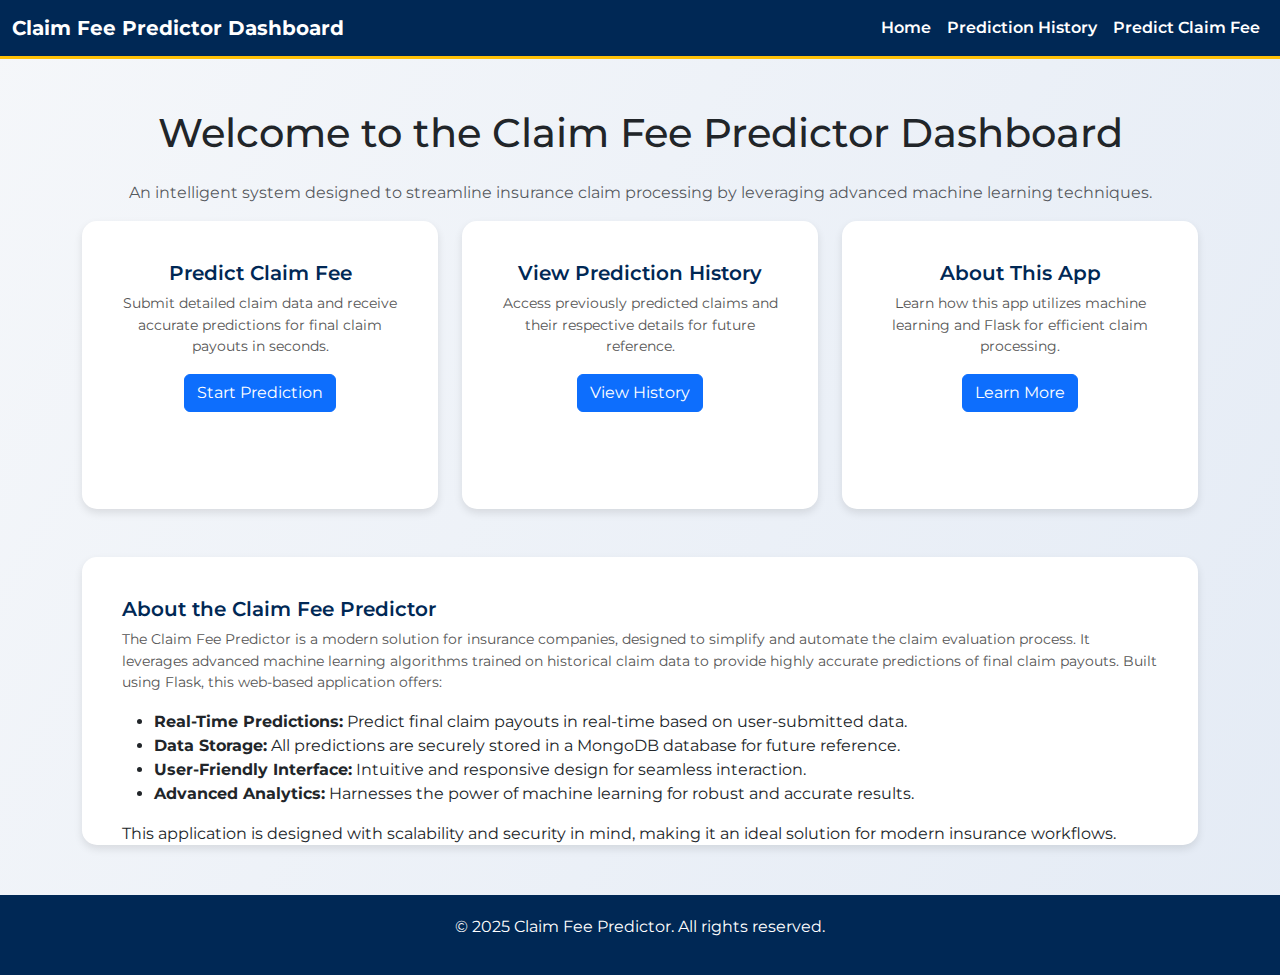
<file: templates/Dashboard.html>
<!DOCTYPE html>
<html lang="en">
<head>
    <meta charset="UTF-8">
    <meta name="viewport" content="width=device-width, initial-scale=1.0">
    <title>Dashboard - Claim Fee Predictor</title>
    <!-- Bootstrap CSS -->
    <link href="https://cdn.jsdelivr.net/npm/bootstrap@5.3.0/dist/css/bootstrap.min.css" rel="stylesheet">
    <link href="https://fonts.googleapis.com/css2?family=Montserrat:wght@400;600&display=swap" rel="stylesheet">
    <style>
        body {
            background: linear-gradient(120deg, #f5f7fa, #e4ebf5);
            font-family: 'Montserrat', sans-serif;
        }
        nav {
            background: #002855;
            border-bottom: 3px solid #ffc107;
        }
        nav a {
            color: white !important;
        }
        nav a:hover {
            color: #ffc107 !important;
        }
        .dashboard {
            margin-top: 50px;
        }
        .card {
            height: 18rem;
            border: none;
            border-radius: 15px;
            box-shadow: 0px 4px 8px rgba(0, 0, 0, 0.1);
            transition: transform 0.3s ease-in-out;
        }
        .card:hover {
            transform: translateY(-5px);
        }
        .card-title {
            color: #002855;
            font-weight: 600;
        }
        .card-text {
            font-size: 0.9rem;
            color: #555;
        }
        footer {
            margin-top: 50px;
            text-align: center;
            padding: 20px 0;
            background: #002855;
            color: white;
        }
    </style>
</head>
<body>

<nav class="navbar navbar-expand-lg navbar-dark">
    <div class="container-fluid">
        <a class="navbar-brand fw-bold" href="#">Claim Fee Predictor Dashboard</a>
        <button class="navbar-toggler" type="button" data-bs-toggle="collapse" data-bs-target="#navbarNav" aria-controls="navbarNav" aria-expanded="false" aria-label="Toggle navigation">
            <span class="navbar-toggler-icon"></span>
        </button>
        <div class="collapse navbar-collapse" id="navbarNav">
            <ul class="navbar-nav ms-auto">
                <li class="nav-item"><a class="nav-link fw-semibold" href="/">Home</a></li>
                <li class="nav-item"><a class="nav-link fw-semibold" href="/history">Prediction History</a></li>
                <li class="nav-item"><a class="nav-link fw-semibold" href="/predict">Predict Claim Fee</a></li>
            </ul>
        </div>
    </div>
</nav>

<div class="container dashboard">
    <h1 class="text-center mb-4">Welcome to the Claim Fee Predictor Dashboard</h1>
    <p class="text-center text-muted">An intelligent system designed to streamline insurance claim processing by leveraging advanced machine learning techniques.</p>

    <div class="row">
        <div class="col-md-4">
            <div class="card text-center p-4">
                <div class="card-body">
                    <h5 class="card-title">Predict Claim Fee</h5>
                    <p class="card-text">Submit detailed claim data and receive accurate predictions for final claim payouts in seconds.</p>
                    <a href="/predict" class="btn btn-primary">Start Prediction</a>
                </div>
            </div>
        </div>

        <div class="col-md-4">
            <div class="card text-center p-4">
                <div class="card-body">
                    <h5 class="card-title">View Prediction History</h5>
                    <p class="card-text">Access previously predicted claims and their respective details for future reference.</p>
                    <a href="/history" class="btn btn-primary">View History</a>
                </div>
            </div>
        </div>

        <div class="col-md-4">
            <div class="card text-center p-4">
                <div class="card-body">
                    <h5 class="card-title">About This App</h5>
                    <p class="card-text">Learn how this app utilizes machine learning and Flask for efficient claim processing.</p>
                    <a href="#about" class="btn btn-primary">Learn More</a>
                </div>
            </div>
        </div>
    </div>

    <div class="row mt-5" id="about">
        <div class="col-12">
            <div class="card p-4">
                <div class="card-body">
                    <h5 class="card-title">About the Claim Fee Predictor</h5>
                    <p class="card-text">
                        The Claim Fee Predictor is a modern solution for insurance companies, designed to simplify and automate the claim evaluation process. It leverages advanced machine learning algorithms trained on historical claim data to provide highly accurate predictions of final claim payouts. Built using Flask, this web-based application offers:
                    </p>
                    <ul>
                        <li><strong>Real-Time Predictions:</strong> Predict final claim payouts in real-time based on user-submitted data.</li>
                        <li><strong>Data Storage:</strong> All predictions are securely stored in a MongoDB database for future reference.</li>
                        <li><strong>User-Friendly Interface:</strong> Intuitive and responsive design for seamless interaction.</li>
                        <li><strong>Advanced Analytics:</strong> Harnesses the power of machine learning for robust and accurate results.</li>
                    </ul>
                    <p>
                        This application is designed with scalability and security in mind, making it an ideal solution for modern insurance workflows.
                    </p>
                </div>
            </div>
        </div>
    </div>
</div>

<footer>
    <p>&copy; 2025 Claim Fee Predictor. All rights reserved.</p>
</footer>

<script src="https://cdn.jsdelivr.net/npm/bootstrap@5.3.0/dist/js/bootstrap.bundle.min.js"></script>
</body>
</html>
</file>
<file: cvss-risk-dashboard/static/style.css>
/* ===== BASE STYLES ===== */
:root {
    /* Premium Color Palette */
    --primary-color: #6366f1;
    --primary-dark: #4f46e5;
    --primary-light: #8b5cf6;
    --primary-gradient: linear-gradient(135deg, #667eea 0%, #764ba2 100%);
    --secondary-color: #1e293b;
    --secondary-light: #334155;
    --accent-color: #06b6d4;
    --accent-secondary: #10b981;
    
    /* Enhanced Text Colors */
    --text-primary: #0f172a;
    --text-secondary: #475569;
    --text-tertiary: #64748b;
    --text-light: #f8fafc;
    --text-muted: #94a3b8;
    
    /* Modern Background Colors */
    --background-primary: #ffffff;
    --background-secondary: #f8fafc;
    --background-tertiary: #f1f5f9;
    --background-dark: #0f172a;
    --background-gradient: linear-gradient(135deg, #667eea 0%, #764ba2 100%);
    --background-glass: rgba(255, 255, 255, 0.25);
    
    /* Enhanced Risk Level Colors */
    --risk-low: #22c55e;
    --risk-low-bg: #dcfce7;
    --risk-medium: #f59e0b;
    --risk-medium-bg: #fef3c7;
    --risk-high: #ef4444;
    --risk-high-bg: #fee2e2;
    --risk-critical: #dc2626;
    --risk-critical-bg: #fecaca;
    
    /* Border Colors */
    --border-light: #e2e8f0;
    --border-medium: #cbd5e1;
    --border-dark: #94a3b8;
    
    /* Spacing System */
    --spacing-xs: 0.25rem;
    --spacing-sm: 0.5rem;
    --spacing-md: 1rem;
    --spacing-lg: 1.5rem;
    --spacing-xl: 2rem;
    --spacing-2xl: 2.5rem;
    --spacing-3xl: 3rem;
    --spacing-4xl: 4rem;
    
    /* Enhanced Shadows */
    --shadow-xs: 0 1px 2px 0 rgba(0, 0, 0, 0.05);
    --shadow-sm: 0 1px 3px 0 rgba(0, 0, 0, 0.1), 0 1px 2px 0 rgba(0, 0, 0, 0.06);
    --shadow-md: 0 4px 6px -1px rgba(0, 0, 0, 0.1), 0 2px 4px -1px rgba(0, 0, 0, 0.06);
    --shadow-lg: 0 10px 15px -3px rgba(0, 0, 0, 0.1), 0 4px 6px -2px rgba(0, 0, 0, 0.05);
    --shadow-xl: 0 20px 25px -5px rgba(0, 0, 0, 0.1), 0 10px 10px -5px rgba(0, 0, 0, 0.04);
    --shadow-2xl: 0 25px 50px -12px rgba(0, 0, 0, 0.25);
    --shadow-glow: 0 0 20px rgba(99, 102, 241, 0.3);
    --shadow-colored: 0 10px 25px rgba(99, 102, 241, 0.15);
    
    /* Border Radius */
    --radius-xs: 2px;
    --radius-sm: 4px;
    --radius-md: 8px;
    --radius-lg: 12px;
    --radius-xl: 16px;
    --radius-2xl: 20px;
    --radius-3xl: 24px;
    --radius-full: 9999px;
    
    /* Enhanced Transitions */
    --transition-fast: 0.15s cubic-bezier(0.4, 0, 0.2, 1);
    --transition-normal: 0.3s cubic-bezier(0.4, 0, 0.2, 1);
    --transition-slow: 0.5s cubic-bezier(0.4, 0, 0.2, 1);
    --transition-bounce: 0.3s cubic-bezier(0.68, -0.55, 0.265, 1.55);
    
    /* Typography */
    --font-size-xs: 0.75rem;
    --font-size-sm: 0.875rem;
    --font-size-base: 1rem;
    --font-size-lg: 1.125rem;
    --font-size-xl: 1.25rem;
    --font-size-2xl: 1.5rem;
    --font-size-3xl: 1.875rem;
    --font-size-4xl: 2.25rem;
    --font-size-5xl: 3rem;
    
    /* Z-index */
    --z-dropdown: 1000;
    --z-sticky: 1020;
    --z-fixed: 1030;
    --z-modal-backdrop: 1040;
    --z-modal: 1050;
    --z-popover: 1060;
    --z-tooltip: 1070;
}

/* ===== GLOBAL STYLES ===== */
* {
    margin: 0;
    padding: 0;
    box-sizing: border-box;
}

*::before,
*::after {
    box-sizing: border-box;
}

html {
    scroll-behavior: smooth;
    font-size: 16px;
}

body {
    font-family: 'Inter', 'Roboto', -apple-system, BlinkMacSystemFont, 'Segoe UI', system-ui, sans-serif;
    line-height: 1.6;
    color: var(--text-primary);
    background: var(--background-secondary);
    font-size: var(--font-size-base);
    overflow-x: hidden;
    -webkit-font-smoothing: antialiased;
    -moz-osx-font-smoothing: grayscale;
    text-rendering: optimizeLegibility;
    min-height: 100vh;
    background-image: linear-gradient(to bottom right, rgba(58, 110, 165, 0.05), rgba(66, 153, 225, 0.08));
}

.container {
    max-width: 1280px;
    margin: 0 auto;
    padding: 0 var(--spacing-lg);
    width: 100%;
}

@media (max-width: 768px) {
    .container {
        padding: 0 var(--spacing-md);
    }
}

/* ===== ENHANCED TYPOGRAPHY ===== */
h1, h2, h3, h4, h5, h6 {
    font-weight: 700;
    line-height: 1.2;
    margin-bottom: var(--spacing-md);
    color: var(--text-primary);
    letter-spacing: -0.025em;
}

h1 {
    font-size: var(--font-size-4xl);
    font-weight: 800;
    background: var(--primary-gradient);
    -webkit-background-clip: text;
    -webkit-text-fill-color: transparent;
    background-clip: text;
}

h2 {
    font-size: var(--font-size-3xl);
    font-weight: 700;
}

h3 {
    font-size: var(--font-size-2xl);
    font-weight: 600;
}

h4 {
    font-size: var(--font-size-xl);
    font-weight: 600;
}

h5 {
    font-size: var(--font-size-lg);
    font-weight: 500;
}

h6 {
    font-size: var(--font-size-base);
    font-weight: 500;
}

p {
    margin-bottom: var(--spacing-md);
    color: var(--text-secondary);
    line-height: 1.7;
    font-size: var(--font-size-base);
}

.text-large {
    font-size: var(--font-size-lg);
    line-height: 1.6;
}

.text-small {
    font-size: var(--font-size-sm);
    line-height: 1.5;
}

.text-xs {
    font-size: var(--font-size-xs);
    line-height: 1.4;
}

.text-muted {
    color: var(--text-muted);
}

.text-primary {
    color: var(--primary-color);
}

.text-gradient {
    background: var(--primary-gradient);
    -webkit-background-clip: text;
    -webkit-text-fill-color: transparent;
    background-clip: text;
}

/* ===== MODERN HEADER ===== */
header {
    background: rgba(255, 255, 255, 0.95);
    backdrop-filter: blur(20px);
    -webkit-backdrop-filter: blur(20px);
    border-bottom: 1px solid var(--border-light);
    color: var(--text-primary);
    padding: var(--spacing-lg) 0;
    position: sticky;
    top: 0;
    z-index: var(--z-sticky);
    transition: var(--transition-normal);
}

header.scrolled {
    background: rgba(255, 255, 255, 0.98);
    box-shadow: var(--shadow-lg);
    padding: var(--spacing-md) 0;
}

header .container {
    display: flex;
    justify-content: space-between;
    align-items: center;
    position: relative;
}

.logo {
    display: flex;
    align-items: center;
    gap: var(--spacing-sm);
    position: relative;
}

.logo i {
    font-size: 2rem;
    color: #00f5ff;
    text-shadow: 
        0 0 5px #00f5ff,
        0 0 10px #00f5ff,
        0 0 15px #00f5ff,
        0 0 20px #00f5ff;
    animation: neonPulse 2s ease-in-out infinite alternate;
}

.logo h1 {
    font-size: var(--font-size-2xl);
    font-weight: 800;
    margin: 0;
    background: linear-gradient(45deg, #00f5ff, #ff00ff, #00ff00, #ffff00);
    background-size: 400% 400%;
    -webkit-background-clip: text;
    -webkit-text-fill-color: transparent;
    background-clip: text;
    letter-spacing: -0.02em;
    animation: neonGradient 3s ease infinite;
    text-shadow: 0 0 10px rgba(0, 245, 255, 0.5);
}

@keyframes neonPulse {
    from {
        text-shadow: 
            0 0 5px #00f5ff,
            0 0 10px #00f5ff,
            0 0 15px #00f5ff,
            0 0 20px #00f5ff;
    }
    to {
        text-shadow: 
            0 0 2px #00f5ff,
            0 0 5px #00f5ff,
            0 0 8px #00f5ff,
            0 0 12px #00f5ff,
            0 0 15px #00f5ff;
    }
}

@keyframes neonGradient {
    0% {
        background-position: 0% 50%;
    }
    50% {
        background-position: 100% 50%;
    }
    100% {
        background-position: 0% 50%;
    }
}

/* Mobile Menu Toggle */
.mobile-menu-toggle {
    display: none;
    background: none;
    border: none;
    font-size: var(--font-size-xl);
    color: var(--text-primary);
    cursor: pointer;
    padding: var(--spacing-sm);
    border-radius: var(--radius-md);
    transition: var(--transition-fast);
}

.mobile-menu-toggle:hover {
    background: var(--background-tertiary);
    transform: scale(1.05);
}

/* Enhanced Navigation */
nav {
    display: flex;
    align-items: center;
}

nav ul {
    display: flex;
    list-style: none;
    gap: var(--spacing-xs);
    margin: 0;
    padding: 0;
    align-items: center;
}

nav li {
    position: relative;
}

nav a {
    color: var(--text-secondary);
    text-decoration: none;
    font-weight: 500;
    font-size: var(--font-size-sm);
    padding: var(--spacing-sm) var(--spacing-md);
    border-radius: var(--radius-lg);
    transition: var(--transition-fast);
    position: relative;
    display: flex;
    align-items: center;
    gap: var(--spacing-xs);
    white-space: nowrap;
}

nav a:hover {
    color: var(--primary-color);
    background: var(--background-tertiary);
    transform: translateY(-1px);
}

nav .active a {
    color: var(--primary-color);
    background: var(--primary-color);
    background: linear-gradient(135deg, var(--primary-color), var(--primary-light));
    color: white;
    font-weight: 600;
    box-shadow: var(--shadow-colored);
}

nav .active a:hover {
    transform: translateY(-2px);
    box-shadow: var(--shadow-lg);
}

/* Navigation Icons */
nav a i {
    font-size: var(--font-size-sm);
    opacity: 0.8;
}

nav .active a i {
    opacity: 1;
}

@media (max-width: 768px) {
    .mobile-menu-toggle {
        display: block;
    }
    
    nav {
        display: none;
        position: absolute;
        top: 100%;
        left: 0;
        right: 0;
        background: rgba(255, 255, 255, 0.98);
        backdrop-filter: blur(20px);
        border-top: 1px solid var(--border-light);
        box-shadow: var(--shadow-lg);
        padding: var(--spacing-md);
    }
    
    nav.active {
        display: block;
    }
    
    nav ul {
        flex-direction: column;
        gap: var(--spacing-sm);
    }
    
    nav a {
        width: 100%;
        justify-content: flex-start;
        padding: var(--spacing-md);
    }
}

/* ===== MAIN CONTENT ===== */
main {
    padding: var(--spacing-xl) 0;
}

.intro-section {
    text-align: center;
    margin-bottom: var(--spacing-xl);
}

.intro-section p {
    max-width: 800px;
    margin: 0 auto;
    color: var(--text-secondary);
}

/* ===== ENHANCED CARDS ===== */
.card {
    background: rgba(255, 255, 255, 0.95);
    backdrop-filter: blur(25px);
    -webkit-backdrop-filter: blur(25px);
    border: 2px solid rgba(255, 255, 255, 0.4);
    border-radius: var(--radius-xl);
    padding: var(--spacing-2xl);
    box-shadow: 
        0 12px 40px rgba(0, 0, 0, 0.12),
        0 6px 20px rgba(0, 0, 0, 0.06),
        inset 0 1px 0 rgba(255, 255, 255, 0.8);
    transition: var(--transition-normal);
    position: relative;
    overflow: hidden;
    margin-bottom: var(--spacing-lg);
    min-height: 150px;
}

.card::before {
    content: '';
    position: absolute;
    top: 0;
    left: 0;
    right: 0;
    height: 3px;
    background: linear-gradient(90deg, #667eea, #764ba2, #f093fb, #f5576c);
    background-size: 400% 100%;
    animation: neonFlow 3s ease infinite;
    opacity: 0.8;
    transition: var(--transition-normal);
}

.card::after {
    content: '';
    position: absolute;
    top: -50%;
    left: -50%;
    width: 200%;
    height: 200%;
    background: radial-gradient(circle, rgba(99, 102, 241, 0.03) 0%, transparent 70%);
    opacity: 0;
    transition: var(--transition-slow);
    pointer-events: none;
}

.card:hover {
    transform: translateY(-8px);
    box-shadow: var(--shadow-2xl);
    border-color: rgba(99, 102, 241, 0.2);
}

.card:hover::before {
    opacity: 1;
}

.card:hover::after {
    opacity: 1;
}

.card-header {
    display: flex;
    align-items: center;
    gap: var(--spacing-md);
    margin-bottom: var(--spacing-lg);
}

.card-icon {
    width: 48px;
    height: 48px;
    border-radius: var(--radius-lg);
    background: var(--primary-gradient);
    display: flex;
    align-items: center;
    justify-content: center;
    color: white;
    font-size: var(--font-size-xl);
    box-shadow: var(--shadow-colored);
}

.card h3 {
    color: var(--text-primary);
    margin: 0;
    font-size: var(--font-size-xl);
    font-weight: 700;
    letter-spacing: -0.02em;
    border-bottom: 1px solid var(--border-light);
    padding-bottom: var(--spacing-sm);
    margin-bottom: var(--spacing-lg);
}

.card h4 {
    color: var(--text-primary);
    margin: 0 0 var(--spacing-sm) 0;
    font-size: var(--font-size-lg);
    font-weight: 600;
}

.card p {
    color: var(--text-secondary);
    line-height: 1.6;
    margin-bottom: var(--spacing-md);
    font-size: var(--font-size-base);
}

.card-content {
    position: relative;
    z-index: 1;
}

.card-footer {
    margin-top: var(--spacing-lg);
    padding-top: var(--spacing-lg);
    border-top: 1px solid var(--border-light);
    display: flex;
    justify-content: space-between;
    align-items: center;
}

/* Card Variants */
.card-primary {
    background: linear-gradient(135deg, rgba(99, 102, 241, 0.1), rgba(139, 92, 246, 0.05));
    border-color: rgba(99, 102, 241, 0.2);
}

.card-success {
    background: linear-gradient(135deg, rgba(34, 197, 94, 0.1), rgba(16, 185, 129, 0.05));
    border-color: rgba(34, 197, 94, 0.2);
}

.card-warning {
    background: linear-gradient(135deg, rgba(245, 158, 11, 0.1), rgba(251, 191, 36, 0.05));
    border-color: rgba(245, 158, 11, 0.2);
}

.card-danger {
    background: linear-gradient(135deg, rgba(239, 68, 68, 0.1), rgba(220, 38, 38, 0.05));
    border-color: rgba(239, 68, 68, 0.2);
}

.card-container {
    display: grid;
    grid-template-columns: 1fr;
    gap: var(--spacing-lg);
    margin-bottom: var(--spacing-xl);
}

@media (min-width: 768px) {
    .card-container {
        grid-template-columns: 1fr 1fr;
    }
}

/* ===== ENHANCED FORMS ===== */
.form-group {
    margin-bottom: var(--spacing-xl);
    position: relative;
}

.form-group label {
    display: block;
    margin-bottom: var(--spacing-sm);
    font-weight: 600;
    color: var(--text-primary);
    font-size: var(--font-size-sm);
    letter-spacing: 0.025em;
    text-transform: uppercase;
}

.form-group label.required::after {
    content: '*';
    color: var(--risk-high);
    margin-left: var(--spacing-xs);
}

.form-control {
    width: 100%;
    padding: var(--spacing-md) var(--spacing-lg);
    border: 2px solid var(--border-light);
    border-radius: var(--radius-lg);
    font-size: var(--font-size-base);
    font-family: inherit;
    transition: var(--transition-fast);
    background: var(--background-primary);
    color: var(--text-primary);
    position: relative;
    backdrop-filter: blur(10px);
}

.form-control::placeholder {
    color: var(--text-muted);
    opacity: 0.7;
}

.form-control:focus {
    outline: none;
    border-color: var(--primary-color);
    box-shadow: 0 0 0 4px rgba(99, 102, 241, 0.1);
    background: var(--background-primary);
    transform: translateY(-1px);
}

.form-control:hover:not(:focus) {
    border-color: var(--border-medium);
}

.form-control.error {
    border-color: var(--risk-high);
    background: rgba(239, 68, 68, 0.02);
}

.form-control.error:focus {
    box-shadow: 0 0 0 4px rgba(239, 68, 68, 0.1);
}

.form-control.success {
    border-color: var(--risk-low);
    background: rgba(34, 197, 94, 0.02);
}

.form-control.success:focus {
    box-shadow: 0 0 0 4px rgba(34, 197, 94, 0.1);
}

/* Enhanced Select Styling */
select.form-control {
    cursor: pointer;
    background-image: url("data:image/svg+xml,%3csvg xmlns='http://www.w3.org/2000/svg' fill='none' viewBox='0 0 20 20'%3e%3cpath stroke='%236366f1' stroke-linecap='round' stroke-linejoin='round' stroke-width='2' d='m6 8 4 4 4-4'/%3e%3c/svg%3e");
    background-position: right 1rem center;
    background-repeat: no-repeat;
    background-size: 1.25em 1.25em;
    padding-right: 3rem;
    appearance: none;
    -webkit-appearance: none;
    -moz-appearance: none;
}

select.form-control:focus {
    background-image: url("data:image/svg+xml,%3csvg xmlns='http://www.w3.org/2000/svg' fill='none' viewBox='0 0 20 20'%3e%3cpath stroke='%236366f1' stroke-linecap='round' stroke-linejoin='round' stroke-width='2' d='m6 8 4 4 4-4'/%3e%3c/svg%3e");
}

/* Textarea Styling */
textarea.form-control {
    resize: vertical;
    min-height: 120px;
    line-height: 1.6;
}

/* Input Groups */
.input-group {
    display: flex;
    align-items: stretch;
    position: relative;
}

.input-group .form-control {
    border-radius: 0;
    border-right: none;
}

.input-group .form-control:first-child {
    border-top-left-radius: var(--radius-lg);
    border-bottom-left-radius: var(--radius-lg);
}

.input-group .form-control:last-child {
    border-top-right-radius: var(--radius-lg);
    border-bottom-right-radius: var(--radius-lg);
    border-right: 2px solid var(--border-light);
}

.input-group-text {
    display: flex;
    align-items: center;
    padding: var(--spacing-md) var(--spacing-lg);
    background: var(--background-tertiary);
    border: 2px solid var(--border-light);
    border-left: none;
    color: var(--text-secondary);
    font-size: var(--font-size-sm);
    font-weight: 500;
}

.input-group .input-group-text:last-child {
    border-top-right-radius: var(--radius-lg);
    border-bottom-right-radius: var(--radius-lg);
}

/* Floating Labels */
.form-floating {
    position: relative;
}

.form-floating .form-control {
    padding: 1.625rem var(--spacing-lg) 0.625rem;
}

.form-floating label {
    position: absolute;
    top: 0;
    left: var(--spacing-lg);
    height: 100%;
    padding: 1rem 0;
    pointer-events: none;
    border: 1px solid transparent;
    transform-origin: 0 0;
    transition: var(--transition-fast);
    color: var(--text-muted);
    text-transform: none;
    font-weight: 400;
}

.form-floating .form-control:focus ~ label,
.form-floating .form-control:not(:placeholder-shown) ~ label {
    opacity: 0.65;
    transform: scale(0.85) translateY(-0.5rem) translateX(0.15rem);
}

/* Form Validation Messages */
.form-text {
    font-size: var(--font-size-sm);
    color: var(--text-muted);
    margin-top: var(--spacing-sm);
    display: flex;
    align-items: center;
    gap: var(--spacing-xs);
}

.form-error {
    color: var(--risk-high);
    font-size: var(--font-size-sm);
    margin-top: var(--spacing-sm);
    display: flex;
    align-items: center;
    gap: var(--spacing-xs);
    font-weight: 500;
}

.form-success {
    color: var(--risk-low);
    font-size: var(--font-size-sm);
    margin-top: var(--spacing-sm);
    display: flex;
    align-items: center;
    gap: var(--spacing-xs);
    font-weight: 500;
}

/* Checkbox and Radio Styling */
.form-check {
    display: flex;
    align-items: center;
    gap: var(--spacing-sm);
    margin-bottom: var(--spacing-md);
}

.form-check-input {
    width: 1.25rem;
    height: 1.25rem;
    border: 2px solid var(--border-medium);
    border-radius: var(--radius-sm);
    background: var(--background-primary);
    cursor: pointer;
    transition: var(--transition-fast);
    position: relative;
    appearance: none;
    -webkit-appearance: none;
}

.form-check-input:checked {
    background: var(--primary-color);
    border-color: var(--primary-color);
}

.form-check-input:checked::after {
    content: '✓';
    position: absolute;
    top: 50%;
    left: 50%;
    transform: translate(-50%, -50%);
    color: white;
    font-size: 0.75rem;
    font-weight: bold;
}

.form-check-input[type="radio"] {
    border-radius: 50%;
}

.form-check-input[type="radio"]:checked::after {
    content: '';
    width: 6px;
    height: 6px;
    background: white;
    border-radius: 50%;
    top: 50%;
    left: 50%;
    transform: translate(-50%, -50%);
}

.form-check-label {
    font-size: var(--font-size-sm);
    color: var(--text-secondary);
    cursor: pointer;
    user-select: none;
}

/* Form Layout */
.form-row {
    display: grid;
    grid-template-columns: repeat(auto-fit, minmax(250px, 1fr));
    gap: var(--spacing-lg);
    margin-bottom: var(--spacing-lg);
}

.form-group .tooltip {
    position: absolute;
    top: 0;
    right: 0;
    background-color: var(--secondary-color);
    color: var(--text-light);
    padding: var(--spacing-xs) var(--spacing-sm);
    border-radius: var(--radius-sm);
    font-size: 0.8rem;
    opacity: 0;
    pointer-events: none;
    transition: opacity var(--transition-fast);
}

.form-group:hover .tooltip {
    opacity: 0.9;
}

.form-actions {
    display: flex;
    justify-content: flex-end;
    gap: var(--spacing-md);
    margin-top: var(--spacing-lg);
}

@media (max-width: 768px) {
    .form-row {
        grid-template-columns: 1fr;
        gap: var(--spacing-md);
    }
    
    .form-control {
        padding: var(--spacing-sm) var(--spacing-md);
        font-size: var(--font-size-base);
    }
}

/* ===== ENHANCED BUTTONS ===== */
.btn {
    display: inline-flex;
    align-items: center;
    justify-content: center;
    gap: var(--spacing-sm);
    padding: var(--spacing-md) var(--spacing-xl);
    border: none;
    border-radius: var(--radius-lg);
    font-size: var(--font-size-sm);
    font-weight: 600;
    text-decoration: none;
    text-align: center;
    cursor: pointer;
    transition: var(--transition-fast);
    position: relative;
    overflow: hidden;
    min-width: 120px;
    white-space: nowrap;
    user-select: none;
    outline: none;
    font-family: inherit;
}

.btn::before {
    content: '';
    position: absolute;
    top: 0;
    left: -100%;
    width: 100%;
    height: 100%;
    background: linear-gradient(90deg, transparent, rgba(255,255,255,0.3), transparent);
    transition: var(--transition-normal);
}

.btn:hover::before {
    left: 100%;
}

.btn:focus {
    outline: 2px solid var(--primary-color);
    outline-offset: 2px;
}

/* Button Variants */
.btn-primary {
    background: var(--primary-gradient);
    color: white;
    box-shadow: var(--shadow-colored);
    border: 1px solid transparent;
}

.btn-primary:hover {
    transform: translateY(-2px);
    box-shadow: var(--shadow-xl);
    filter: brightness(1.1);
}

.btn-primary:active {
    transform: translateY(0);
    box-shadow: var(--shadow-md);
}

.btn-secondary {
    background: var(--background-primary);
    color: var(--primary-color);
    border: 2px solid var(--primary-color);
    box-shadow: var(--shadow-sm);
}

.btn-secondary:hover {
    background: var(--primary-color);
    color: white;
    transform: translateY(-2px);
    box-shadow: var(--shadow-lg);
}

.btn-outline {
    background: transparent;
    color: var(--primary-color);
    border: 2px solid var(--primary-color);
}

.btn-outline:hover {
    background: var(--primary-color);
    color: white;
    transform: translateY(-1px);
    box-shadow: var(--shadow-md);
}

.btn-ghost {
    background: transparent;
    color: var(--text-secondary);
    border: 1px solid var(--border-light);
}

.btn-ghost:hover {
    background: var(--background-tertiary);
    color: var(--text-primary);
    border-color: var(--border-medium);
}

.btn-danger {
    background: linear-gradient(135deg, var(--risk-high), var(--risk-critical));
    color: white;
    box-shadow: 0 4px 15px rgba(239, 68, 68, 0.3);
}

.btn-danger:hover {
    transform: translateY(-2px);
    box-shadow: 0 8px 25px rgba(239, 68, 68, 0.4);
    filter: brightness(1.1);
}

.btn-success {
    background: linear-gradient(135deg, var(--risk-low), var(--accent-secondary));
    color: white;
    box-shadow: 0 4px 15px rgba(34, 197, 94, 0.3);
}

.btn-success:hover {
    transform: translateY(-2px);
    box-shadow: 0 8px 25px rgba(34, 197, 94, 0.4);
    filter: brightness(1.1);
}

.btn-warning {
    background: linear-gradient(135deg, var(--risk-medium), #f97316);
    color: white;
    box-shadow: 0 4px 15px rgba(245, 158, 11, 0.3);
}

.btn-warning:hover {
    transform: translateY(-2px);
    box-shadow: 0 8px 25px rgba(245, 158, 11, 0.4);
    filter: brightness(1.1);
}

/* Button Sizes */
.btn-sm {
    padding: var(--spacing-sm) var(--spacing-md);
    font-size: var(--font-size-xs);
    min-width: 80px;
}

.btn-lg {
    padding: var(--spacing-lg) var(--spacing-2xl);
    font-size: var(--font-size-lg);
    min-width: 160px;
}

.btn-xl {
    padding: var(--spacing-xl) var(--spacing-3xl);
    font-size: var(--font-size-xl);
    min-width: 200px;
}

/* Button States */
.btn:disabled,
.btn.disabled {
    opacity: 0.5;
    cursor: not-allowed;
    transform: none;
    pointer-events: none;
}

.btn:disabled:hover,
.btn.disabled:hover {
    transform: none;
    box-shadow: var(--shadow-sm);
}

.btn.loading {
    color: transparent;
    pointer-events: none;
}

.btn.loading::after {
    content: '';
    position: absolute;
    width: 16px;
    height: 16px;
    border: 2px solid transparent;
    border-top: 2px solid currentColor;
    border-radius: 50%;
    animation: spin 1s linear infinite;
}

@keyframes spin {
    to {
        transform: rotate(360deg);
    }
}

/* Button Groups */
.btn-group {
    display: flex;
    gap: var(--spacing-sm);
    flex-wrap: wrap;
}

.btn-group .btn {
    flex: 1;
    min-width: auto;
}

@media (max-width: 768px) {
    .btn {
        padding: var(--spacing-sm) var(--spacing-lg);
        font-size: var(--font-size-sm);
        min-width: 100px;
    }
    
    .btn-group {
        flex-direction: column;
    }
    
    .btn-group .btn {
        width: 100%;
    }
}

/* ===== PREDICTION RESULT ===== */
.prediction-result-section .result-content {
    display: flex;
    flex-direction: column;
    align-items: center;
}

.loading-indicator {
    display: flex;
    flex-direction: column;
    align-items: center;
    margin: var(--spacing-xl) 0;
}

.loading-indicator i {
    font-size: 2rem;
    color: var(--primary-color);
    margin-bottom: var(--spacing-sm);
}

.hidden {
    display: none;
}

.score-display {
    display: flex;
    flex-direction: column;
    align-items: center;
    margin-bottom: var(--spacing-lg);
}

.meter-container {
    width: 100%;
    margin-bottom: var(--spacing-md);
}

.meter {
    height: 25px;
    background-color: #ecf0f1;
    border-radius: var(--radius-sm);
    position: relative;
    overflow: hidden;
}

.meter-value {
    height: 100%;
    background: linear-gradient(to right, 
        var(--risk-low) 0%, 
        var(--risk-low) 35%, 
        var(--risk-medium) 35%, 
        var(--risk-medium) 65%, 
        var(--risk-high) 65%, 
        var(--risk-high) 85%, 
        var(--risk-critical) 85%, 
        var(--risk-critical) 100%);
    width: 0%;
    transition: width var(--transition-normal);
}

.meter-labels {
    display: flex;
    justify-content: space-between;
    margin-top: var(--spacing-xs);
    font-size: 0.8rem;
    color: var(--text-secondary);
}

.score-value {
    font-size: 3rem;
    font-weight: 700;
    color: var(--primary-color);
}

.risk-category {
    font-size: 1.2rem;
    font-weight: 500;
    padding: var(--spacing-xs) var(--spacing-md);
    border-radius: var(--radius-sm);
    margin-top: var(--spacing-sm);
}

/* ===== ENHANCED RISK LEVEL STYLES ===== */
.risk-low {
    background-color: rgba(39, 174, 96, 0.2);
    color: var(--risk-low);
    font-weight: 700;
}

.risk-medium {
    background-color: rgba(243, 156, 18, 0.2);
    color: var(--risk-medium);
    font-weight: 700;
}

.risk-high {
    background-color: rgba(231, 76, 60, 0.2);
    color: var(--risk-high);
    font-weight: 700;
}

.risk-critical {
    background-color: rgba(142, 68, 173, 0.2);
    color: var(--risk-critical);
    font-weight: 700;
}

/* Enhanced Risk Badges */
.risk-badge {
    display: inline-flex;
    align-items: center;
    gap: var(--spacing-xs);
    padding: var(--spacing-sm) var(--spacing-md);
    border-radius: var(--radius-full);
    font-size: var(--font-size-xs);
    font-weight: 700;
    text-transform: uppercase;
    letter-spacing: 0.05em;
    text-align: center;
    min-width: 80px;
    justify-content: center;
    transition: var(--transition-fast);
    position: relative;
    overflow: hidden;
}

.risk-badge::before {
    content: '';
    position: absolute;
    top: 0;
    left: -100%;
    width: 100%;
    height: 100%;
    background: linear-gradient(90deg, transparent, rgba(255,255,255,0.3), transparent);
    transition: var(--transition-normal);
}

.risk-badge:hover::before {
    left: 100%;
}

.risk-badge.low {
    background: var(--risk-low-bg);
    color: var(--risk-low);
    border: 2px solid var(--risk-low);
    box-shadow: 0 2px 8px rgba(34, 197, 94, 0.2);
}

.risk-badge.low:hover {
    background: var(--risk-low);
    color: white;
    transform: translateY(-1px);
    box-shadow: 0 4px 12px rgba(34, 197, 94, 0.3);
}

.risk-badge.medium {
    background: var(--risk-medium-bg);
    color: var(--risk-medium);
    border: 2px solid var(--risk-medium);
    box-shadow: 0 2px 8px rgba(245, 158, 11, 0.2);
}

.risk-badge.medium:hover {
    background: var(--risk-medium);
    color: white;
    transform: translateY(-1px);
    box-shadow: 0 4px 12px rgba(245, 158, 11, 0.3);
}

.risk-badge.high {
    background: var(--risk-high-bg);
    color: var(--risk-high);
    border: 2px solid var(--risk-high);
    box-shadow: 0 2px 8px rgba(239, 68, 68, 0.2);
}

.risk-badge.high:hover {
    background: var(--risk-high);
    color: white;
    transform: translateY(-1px);
    box-shadow: 0 4px 12px rgba(239, 68, 68, 0.3);
}

.risk-badge.critical {
    background: var(--risk-critical-bg);
    color: var(--risk-critical);
    border: 2px solid var(--risk-critical);
    box-shadow: 0 2px 8px rgba(220, 38, 38, 0.2);
    animation: pulse-critical 2s infinite;
}

.risk-badge.critical:hover {
    background: var(--risk-critical);
    color: white;
    transform: translateY(-1px);
    box-shadow: 0 4px 12px rgba(220, 38, 38, 0.3);
    animation: none;
}

@keyframes pulse-critical {
    0%, 100% {
        box-shadow: 0 2px 8px rgba(220, 38, 38, 0.2);
    }
    50% {
        box-shadow: 0 2px 8px rgba(220, 38, 38, 0.4), 0 0 20px rgba(220, 38, 38, 0.1);
    }
}

/* Risk Icons */
.risk-badge i {
    font-size: var(--font-size-xs);
}

.risk-badge.low i::before {
    content: '\f058'; /* fa-check-circle */
}

.risk-badge.medium i::before {
    content: '\f071'; /* fa-exclamation-triangle */
}

.risk-badge.high i::before {
    content: '\f06a'; /* fa-exclamation-circle */
}

.risk-badge.critical i::before {
    content: '\f057'; /* fa-times-circle */
}

/* Risk Progress Bars */
.risk-progress {
    width: 100%;
    height: 8px;
    background: var(--background-tertiary);
    border-radius: var(--radius-full);
    overflow: hidden;
    position: relative;
}

.risk-progress-bar {
    height: 100%;
    border-radius: var(--radius-full);
    transition: var(--transition-normal);
    position: relative;
    overflow: hidden;
}

.risk-progress-bar::after {
    content: '';
    position: absolute;
    top: 0;
    left: -100%;
    width: 100%;
    height: 100%;
    background: linear-gradient(90deg, transparent, rgba(255,255,255,0.4), transparent);
    animation: shimmer 2s infinite;
}

@keyframes shimmer {
    0% {
        left: -100%;
    }
    100% {
        left: 100%;
    }
}

.risk-progress-bar.low {
    background: linear-gradient(90deg, var(--risk-low), #16a34a);
}

.risk-progress-bar.medium {
    background: linear-gradient(90deg, var(--risk-medium), #ea580c);
}

.risk-progress-bar.high {
    background: linear-gradient(90deg, var(--risk-high), #dc2626);
}

.risk-progress-bar.critical {
    background: linear-gradient(90deg, var(--risk-critical), #991b1b);
}

.score-details {
    display: flex;
    flex-wrap: wrap;
    justify-content: space-around;
    width: 100%;
    margin-bottom: var(--spacing-lg);
}

.score-breakdown, .vector-string {
    margin: var(--spacing-sm);
}

.score-breakdown h4, .vector-string h4 {
    font-weight: 500;
    margin-bottom: var(--spacing-sm);
    color: var(--text-secondary);
}

.score-breakdown ul {
    list-style: none;
}

.score-breakdown ul li {
    margin-bottom: var(--spacing-xs);
}

.vector-string code {
    display: block;
    padding: var(--spacing-sm);
    background-color: var(--background-light);
    border-radius: var(--radius-sm);
    font-family: monospace;
    word-break: break-all;
}

.action-buttons {
    display: flex;
    gap: var(--spacing-md);
}

/* ===== ENHANCED DASHBOARD STYLES ===== */
.dashboard-grid {
    display: block;
    margin-bottom: var(--spacing-3xl);
    padding: var(--spacing-lg);
    max-width: 100%;
    margin: 0 auto var(--spacing-3xl) auto;
}

.dashboard-item {
    background: rgba(255, 255, 255, 0.95);
    backdrop-filter: blur(25px);
    -webkit-backdrop-filter: blur(25px);
    border: 2px solid rgba(255, 255, 255, 0.4);
    border-radius: var(--radius-2xl);
    padding: var(--spacing-3xl);
    box-shadow: 
        0 12px 40px rgba(0, 0, 0, 0.12),
        0 6px 20px rgba(0, 0, 0, 0.06),
        inset 0 1px 0 rgba(255, 255, 255, 0.8);
    transition: var(--transition-normal);
    position: relative;
    overflow: hidden;
    min-height: 400px;
    width: 100%;
    margin-bottom: var(--spacing-2xl);
}

.dashboard-item::before {
    content: '';
    position: absolute;
    top: 0;
    left: 0;
    right: 0;
    height: 3px;
    background: linear-gradient(90deg, #667eea, #764ba2, #f093fb, #f5576c);
    background-size: 400% 100%;
    animation: neonFlow 3s ease infinite;
    opacity: 0.8;
    transition: var(--transition-normal);
}

.dashboard-item:hover {
    transform: translateY(-5px);
    box-shadow: 
        0 16px 50px rgba(0, 0, 0, 0.15),
        0 8px 25px rgba(0, 0, 0, 0.08),
        inset 0 1px 0 rgba(255, 255, 255, 0.9);
    border-color: rgba(99, 102, 241, 0.5);
}

.dashboard-item:hover::before {
    opacity: 1;
}

/* Grid Layout Classes */
.col-12 { grid-column: span 12; }
.col-6 { grid-column: span 6; }
.col-4 { grid-column: span 4; }
.col-3 { grid-column: span 3; }
.col-8 { grid-column: span 8; }

@media (max-width: 1024px) {
    .col-6 { grid-column: span 12; }
    .col-4 { grid-column: span 6; }
    .col-8 { grid-column: span 12; }
}

@media (max-width: 768px) {
    .col-3, .col-4, .col-6, .col-8, .col-12 {
        grid-column: span 12;
    }
    
    .dashboard-grid {
        gap: var(--spacing-lg);
    }
}

/* Enhanced Summary Cards */
.summary-cards {
    display: grid;
    grid-template-columns: repeat(auto-fit, minmax(320px, 1fr));
    gap: var(--spacing-xl);
    grid-column: span 12;
}

.summary-card {
    background: linear-gradient(135deg, rgba(255, 255, 255, 0.95), rgba(248, 250, 252, 0.9));
    backdrop-filter: blur(25px);
    border: 1px solid rgba(255, 255, 255, 0.4);
    border-radius: var(--radius-xl);
    padding: var(--spacing-3xl);
    min-height: 140px;
    transition: all 0.4s cubic-bezier(0.4, 0, 0.2, 1);
    position: relative;
    overflow: hidden;
    display: flex;
    align-items: center;
    gap: var(--spacing-xl);
    box-shadow: 
        0 4px 20px rgba(0, 0, 0, 0.08),
        0 1px 3px rgba(0, 0, 0, 0.1),
        inset 0 1px 0 rgba(255, 255, 255, 0.6);
}

.summary-card::before {
    content: '';
    position: absolute;
    top: 0;
    left: 0;
    right: 0;
    height: 3px;
    background: var(--primary-gradient);
    opacity: 0;
    transition: var(--transition-normal);
}

.summary-card:hover {
    transform: translateY(-8px) scale(1.02);
    box-shadow: 
        0 20px 40px rgba(0, 0, 0, 0.15),
        0 8px 16px rgba(0, 0, 0, 0.1),
        0 0 0 1px rgba(99, 102, 241, 0.1),
        inset 0 1px 0 rgba(255, 255, 255, 0.8);
    border-color: rgba(99, 102, 241, 0.3);
}

.summary-card:hover::before {
    opacity: 1;
    background: linear-gradient(90deg, #00f5ff, #ff00ff, #00ff00, #ffff00);
    background-size: 400% 100%;
    animation: neonFlow 2s ease infinite;
}

@keyframes neonFlow {
    0%, 100% { background-position: 0% 50%; }
    50% { background-position: 100% 50%; }
}

.summary-icon {
    width: 80px;
    height: 80px;
    border-radius: var(--radius-xl);
    background: linear-gradient(135deg, #667eea 0%, #764ba2 100%);
    display: flex;
    align-items: center;
    justify-content: center;
    color: white;
    font-size: var(--font-size-3xl);
    box-shadow: 
        0 8px 32px rgba(102, 126, 234, 0.4),
        0 4px 16px rgba(102, 126, 234, 0.2),
        inset 0 1px 0 rgba(255, 255, 255, 0.3);
    flex-shrink: 0;
    transition: all 0.3s ease;
    position: relative;
    overflow: hidden;
}

.summary-icon::before {
    content: '';
    position: absolute;
    top: -50%;
    left: -50%;
    width: 200%;
    height: 200%;
    background: linear-gradient(45deg, transparent, rgba(255, 255, 255, 0.1), transparent);
    transform: rotate(45deg);
    transition: all 0.6s ease;
    opacity: 0;
}

.summary-card:hover .summary-icon {
    transform: scale(1.1) rotate(5deg);
    box-shadow: 
        0 12px 40px rgba(102, 126, 234, 0.6),
        0 6px 20px rgba(102, 126, 234, 0.3),
        inset 0 1px 0 rgba(255, 255, 255, 0.4);
}

.summary-card:hover .summary-icon::before {
    opacity: 1;
    animation: shimmer 1.5s ease-in-out;
}

@keyframes shimmer {
    0% { transform: translateX(-100%) translateY(-100%) rotate(45deg); }
    100% { transform: translateX(100%) translateY(100%) rotate(45deg); }
}

.summary-content {
    flex: 1;
}

.summary-title {
    font-size: var(--font-size-sm);
    color: var(--text-secondary);
    margin: 0 0 var(--spacing-sm) 0;
    font-weight: 600;
    text-transform: uppercase;
    letter-spacing: 0.05em;
}

.summary-value {
    font-size: var(--font-size-4xl);
    font-weight: 800;
    color: var(--text-primary);
    margin: 0;
    line-height: 1;
}

.summary-change {
    font-size: var(--font-size-sm);
    color: var(--text-muted);
    display: flex;
    align-items: center;
    gap: var(--spacing-xs);
    margin-top: var(--spacing-sm);
    font-weight: 500;
}

.summary-change.positive {
    color: var(--risk-low);
}

.summary-change.negative {
    color: var(--risk-high);
}

.summary-change i {
    font-size: var(--font-size-xs);
}

/* Chart Container Styling */
.chart-container {
    position: relative;
    background: rgba(255, 255, 255, 0.95);
    border-radius: var(--radius-xl);
    padding: var(--spacing-2xl);
    margin-top: var(--spacing-lg);
    backdrop-filter: blur(25px);
    width: 100%;
    height: 450px;
    border: 3px solid rgba(255, 255, 255, 0.6);
    box-shadow: 
        0 15px 50px rgba(0, 0, 0, 0.15),
        0 8px 25px rgba(0, 0, 0, 0.08),
        inset 0 1px 0 rgba(255, 255, 255, 0.9);
    transition: all 0.3s ease;
    overflow: hidden;
}

.chart-container::before {
    content: '';
    position: absolute;
    top: 0;
    left: 0;
    right: 0;
    height: 3px;
    background: linear-gradient(90deg, #667eea, #764ba2, #f093fb, #f5576c);
    background-size: 400% 100%;
    animation: neonFlow 3s ease infinite;
    opacity: 0.9;
}

.chart-container:hover {
    transform: translateY(-2px);
    box-shadow: 
        0 12px 40px rgba(0, 0, 0, 0.12),
        0 6px 20px rgba(0, 0, 0, 0.06),
        inset 0 1px 0 rgba(255, 255, 255, 0.8);
}

.chart-header {
    display: flex;
    justify-content: space-between;
    align-items: center;
    margin-bottom: var(--spacing-lg);
    padding-bottom: var(--spacing-md);
    border-bottom: 1px solid var(--border-light);
}

.chart-title {
    font-size: var(--font-size-2xl);
    font-weight: 800;
    color: var(--text-primary);
    margin: 0;
    text-shadow: 0 2px 4px rgba(0, 0, 0, 0.15);
    letter-spacing: 0.5px;
}

.chart-actions {
    display: flex;
    gap: var(--spacing-sm);
}

.chart-legend {
    display: flex;
    flex-wrap: wrap;
    gap: var(--spacing-md);
    margin-top: var(--spacing-lg);
    justify-content: center;
}

.legend-item {
    display: flex;
    align-items: center;
    gap: var(--spacing-xs);
    font-size: var(--font-size-sm);
    color: var(--text-secondary);
}

.legend-color {
    width: 12px;
    height: 12px;
    border-radius: var(--radius-sm);
    flex-shrink: 0;
}

/* ===== ENHANCED TABLE STYLES ===== */
.table-header {
    display: flex;
    justify-content: space-between;
    align-items: center;
    margin-bottom: var(--spacing-lg);
    flex-wrap: wrap;
    gap: var(--spacing-md);
    padding: var(--spacing-xl);
    background: rgba(255, 255, 255, 0.95);
    backdrop-filter: blur(25px);
    border-radius: var(--radius-xl);
    border: 2px solid rgba(255, 255, 255, 0.4);
    box-shadow: 
        0 8px 25px rgba(0, 0, 0, 0.1),
        0 4px 12px rgba(0, 0, 0, 0.05),
        inset 0 1px 0 rgba(255, 255, 255, 0.7);
}

.table-title {
    font-size: var(--font-size-3xl);
    font-weight: 800;
    color: var(--text-primary);
    margin: 0;
    text-shadow: 0 2px 4px rgba(0, 0, 0, 0.15);
    display: flex;
    align-items: center;
    gap: var(--spacing-sm);
    letter-spacing: 0.5px;
}

.table-actions {
    display: flex;
    gap: var(--spacing-sm);
    align-items: center;
}

.table-search {
    position: relative;
    min-width: 250px;
}

.table-search input {
    width: 100%;
    padding: var(--spacing-sm) var(--spacing-md) var(--spacing-sm) var(--spacing-3xl);
    border: 2px solid var(--border-light);
    border-radius: var(--radius-lg);
    font-size: var(--font-size-sm);
    background: var(--background-primary);
    transition: var(--transition-fast);
}

.table-search input:focus {
    outline: none;
    border-color: var(--primary-color);
    box-shadow: 0 0 0 3px rgba(99, 102, 241, 0.1);
}

.table-search i {
    position: absolute;
    left: var(--spacing-md);
    top: 50%;
    transform: translateY(-50%);
    color: var(--text-muted);
    font-size: var(--font-size-sm);
}

.search-box {
    position: relative;
}

.search-box input {
    padding: var(--spacing-sm) var(--spacing-md);
    padding-right: 35px;
    border: 1px solid var(--border-light);
    border-radius: var(--radius-sm);
    width: 250px;
}

.search-box i {
    position: absolute;
    right: 10px;
    top: 50%;
    transform: translateY(-50%);
    color: var(--text-secondary);
}

.table-container {
    background: rgba(255, 255, 255, 0.95);
    backdrop-filter: blur(25px);
    border-radius: var(--radius-2xl);
    overflow: hidden;
    padding: var(--spacing-xl);
    margin: var(--spacing-xl) 0;
    box-shadow: 
        0 25px 50px rgba(0, 0, 0, 0.15),
        0 12px 24px rgba(0, 0, 0, 0.08),
        inset 0 1px 0 rgba(255, 255, 255, 0.9);
    border: 3px solid rgba(255, 255, 255, 0.6);
    position: relative;
    transition: all 0.3s ease;
    min-height: 500px;
}

.table-container:hover {
    box-shadow: 
        0 25px 50px rgba(0, 0, 0, 0.15),
        0 10px 20px rgba(0, 0, 0, 0.08),
        inset 0 1px 0 rgba(255, 255, 255, 0.9);
}

.table-container::before {
    content: '';
    position: absolute;
    top: 0;
    left: 0;
    right: 0;
    height: 3px;
    background: linear-gradient(90deg, #00f5ff, #ff00ff, #00ff00, #ffff00);
    background-size: 400% 100%;
    animation: neonFlow 3s ease infinite;
}

table {
    width: 100%;
    border-collapse: collapse;
}

table th, table td {
    padding: var(--spacing-sm) var(--spacing-md);
    text-align: left;
    border-bottom: 1px solid var(--border-light);
}

table th {
    background-color: #f5f7fa;
    font-weight: 500;
}

table tbody tr {
    transition: all 0.2s ease;
    cursor: pointer;
}

table tbody tr:hover {
    background: linear-gradient(90deg, rgba(0, 245, 255, 0.08), rgba(255, 0, 255, 0.08));
    transform: translateX(4px);
    box-shadow: inset 3px 0 0 rgba(0, 245, 255, 0.6);
}

.table {
    width: 100%;
    border-collapse: collapse;
    font-size: var(--font-size-sm);
    position: relative;
}

.table thead {
    background: linear-gradient(135deg, var(--background-tertiary), var(--background-secondary));
    position: sticky;
    top: 0;
    z-index: 10;
}

.table th {
    padding: var(--spacing-lg) var(--spacing-md);
    text-align: left;
    font-weight: 700;
    font-size: var(--font-size-xs);
    text-transform: uppercase;
    letter-spacing: 0.1em;
    color: var(--text-primary);
    border-bottom: 2px solid var(--border-light);
    position: relative;
    cursor: pointer;
    user-select: none;
    transition: var(--transition-fast);
}

.table th:hover {
    background: var(--background-tertiary);
    color: var(--primary-color);
}

.table th.sortable {
    padding-right: var(--spacing-2xl);
}

.table th.sortable::after {
    content: '';
    position: absolute;
    right: var(--spacing-md);
    top: 50%;
    transform: translateY(-50%);
    width: 0;
    height: 0;
    border-left: 4px solid transparent;
    border-right: 4px solid transparent;
    border-bottom: 6px solid var(--text-muted);
    opacity: 0.5;
    transition: var(--transition-fast);
}

.table th.sort-asc::after {
    border-bottom: 6px solid var(--primary-color);
    border-top: none;
    opacity: 1;
}

.table th.sort-desc::after {
    border-top: 6px solid var(--primary-color);
    border-bottom: none;
    opacity: 1;
}

.table td {
    padding: var(--spacing-lg) var(--spacing-md);
    border-bottom: 1px solid var(--border-light);
    color: var(--text-primary);
    vertical-align: middle;
    font-size: var(--font-size-sm);
    line-height: 1.5;
}

.table tbody tr {
    transition: var(--transition-fast);
    position: relative;
}

.table tbody tr:hover {
    background: linear-gradient(135deg, rgba(99, 102, 241, 0.03), rgba(139, 92, 246, 0.02));
    transform: scale(1.001);
}

.table tbody tr:last-child td {
    border-bottom: none;
}

.empty-state td {
    text-align: center;
    padding: var(--spacing-xl);
}

.empty-message {
    display: flex;
    flex-direction: column;
    align-items: center;
    color: var(--text-secondary);
}

.empty-message i {
    font-size: 2rem;
    margin-bottom: var(--spacing-sm);
}

/* ===== RISK MODEL DETAILS ===== */
.model-details {
    display: flex;
    flex-wrap: wrap;
    gap: var(--spacing-lg);
}

.model-item {
    flex: 1;
    min-width: 250px;
}

.model-item h4 {
    margin-bottom: var(--spacing-sm);
    color: var(--text-secondary);
}

.model-item ul {
    list-style: none;
}

.model-item ul li {
    margin-bottom: var(--spacing-xs);
    display: flex;
    align-items: center;
}

.weight {
    display: inline-block;
    background-color: var(--primary-color);
    color: var(--text-light);
    padding: 0 var(--spacing-xs);
    border-radius: var(--radius-sm);
    margin-right: var(--spacing-sm);
    font-size: 0.8rem;
    min-width: 40px;
    text-align: center;
}

.risk-levels {
    display: flex;
    flex-wrap: wrap;
    gap: var(--spacing-sm);
}

.risk-level {
    flex: 1;
    min-width: 100px;
    padding: var(--spacing-sm);
    border-radius: var(--radius-sm);
    display: flex;
    flex-direction: column;
    align-items: center;
}

.risk-level.low {
    background-color: rgba(39, 174, 96, 0.2);
}

.risk-level.medium {
    background-color: rgba(243, 156, 18, 0.2);
}

.risk-level.high {
    background-color: rgba(231, 76, 60, 0.2);
}

.risk-level.critical {
    background-color: rgba(142, 68, 173, 0.2);
}

.risk-label {
    font-weight: 500;
    margin-bottom: var(--spacing-xs);
}

.risk-range {
    font-size: 0.8rem;
    color: var(--text-secondary);
}

/* ===== MODAL STYLES ===== */
.modal {
    display: none;
    position: fixed;
    top: 0;
    left: 0;
    right: 0;
    bottom: 0;
    background-color: rgba(0, 0, 0, 0.5);
    z-index: 1000;
    overflow-y: auto;
    padding: var(--spacing-lg);
}

.modal-content {
    background-color: var(--background-white);
    border-radius: var(--radius-md);
    box-shadow: var(--shadow-lg);
    max-width: 800px;
    margin: var(--spacing-xl) auto;
    animation: modalFadeIn 0.3s;
}

@keyframes modalFadeIn {
    from { opacity: 0; transform: translateY(-50px); }
    to { opacity: 1; transform: translateY(0); }
}

.modal-header {
    padding: var(--spacing-lg);
    border-bottom: 1px solid var(--border-light);
    display: flex;
    justify-content: space-between;
    align-items: center;
}

.modal-header h2 {
    margin: 0;
}

.close-modal {
    font-size: 1.5rem;
    cursor: pointer;
    color: var(--text-secondary);
    transition: color var(--transition-fast);
}

.close-modal:hover {
    color: var(--text-primary);
}

.modal-body {
    padding: var(--spacing-lg);
}

.detail-grid {
    display: grid;
    grid-template-columns: repeat(2, 1fr);
    gap: var(--spacing-md);
    margin-bottom: var(--spacing-lg);
}

@media (min-width: 768px) {
    .detail-grid {
        grid-template-columns: repeat(4, 1fr);
    }
}

.detail-item h4 {
    font-size: 0.9rem;
    color: var(--text-secondary);
    margin-bottom: var(--spacing-xs);
}

.detail-item p {
    font-size: 1.1rem;
    font-weight: 500;
    margin: 0;
}

.detail-section {
    margin-bottom: var(--spacing-lg);
}

.detail-section h4 {
    margin-bottom: var(--spacing-sm);
    color: var(--text-secondary);
}

.metrics-grid {
    display: grid;
    grid-template-columns: repeat(2, 1fr);
    gap: var(--spacing-md);
}

@media (min-width: 768px) {
    .metrics-grid {
        grid-template-columns: repeat(3, 1fr);
    }
}

.metric-item {
    display: flex;
    justify-content: space-between;
    padding: var(--spacing-xs) 0;
    border-bottom: 1px solid var(--border-light);
}

.metric-label {
    color: var(--text-secondary);
}

.calculation-breakdown {
    background-color: var(--background-light);
    padding: var(--spacing-md);
    border-radius: var(--radius-sm);
}

.calc-item {
    display: flex;
    justify-content: space-between;
    padding: var(--spacing-xs) 0;
    border-bottom: 1px solid var(--border-light);
}

.calc-item.total {
    border-bottom: none;
    margin-top: var(--spacing-sm);
    font-weight: 700;
}

.modal-footer {
    padding: var(--spacing-lg);
    border-top: 1px solid var(--border-light);
    display: flex;
    justify-content: flex-end;
    gap: var(--spacing-md);
}

/* ===== FOOTER ===== */
footer {
    background-color: var(--secondary-color);
    color: var(--text-light);
    padding: var(--spacing-lg) 0;
    margin-top: var(--spacing-xl);
}

footer p {
    margin: 0;
    text-align: center;
}

/* ===== ENHANCED UTILITY CLASSES ===== */
/* Text Alignment */
.text-center { text-align: center; }
.text-left { text-align: left; }
.text-right { text-align: right; }
.text-justify { text-align: justify; }

/* Text Styling */
.text-gradient {
    background: linear-gradient(135deg, var(--primary-color), var(--primary-light));
    -webkit-background-clip: text;
    -webkit-text-fill-color: transparent;
    background-clip: text;
}

.text-primary { color: var(--primary-color); }
.text-secondary { color: var(--text-secondary); }
.text-success { color: var(--risk-low); }
.text-warning { color: var(--risk-medium); }
.text-danger { color: var(--risk-high); }
.text-muted { color: var(--text-muted); }

/* Font Weights */
.font-light { font-weight: 300; }
.font-normal { font-weight: 400; }
.font-medium { font-weight: 500; }
.font-semibold { font-weight: 600; }
.font-bold { font-weight: 700; }

/* Font Sizes */
.text-xs { font-size: var(--font-size-xs); }
.text-sm { font-size: var(--font-size-sm); }
.text-base { font-size: var(--font-size-base); }
.text-lg { font-size: var(--font-size-lg); }
.text-xl { font-size: var(--font-size-xl); }
.text-2xl { font-size: var(--font-size-2xl); }
.text-3xl { font-size: var(--font-size-3xl); }
.text-4xl { font-size: var(--font-size-4xl); }

/* Margins */
.m-0 { margin: 0; }
.m-1 { margin: var(--spacing-xs); }
.m-2 { margin: var(--spacing-sm); }
.m-3 { margin: var(--spacing-md); }
.m-4 { margin: var(--spacing-lg); }
.m-5 { margin: var(--spacing-xl); }
.m-6 { margin: var(--spacing-2xl); }

.mt-0 { margin-top: 0; }
.mt-1 { margin-top: var(--spacing-xs); }
.mt-2 { margin-top: var(--spacing-sm); }
.mt-3 { margin-top: var(--spacing-md); }
.mt-4 { margin-top: var(--spacing-lg); }
.mt-5 { margin-top: var(--spacing-xl); }
.mt-6 { margin-top: var(--spacing-2xl); }

.mb-0 { margin-bottom: 0; }
.mb-1 { margin-bottom: var(--spacing-xs); }
.mb-2 { margin-bottom: var(--spacing-sm); }
.mb-3 { margin-bottom: var(--spacing-md); }
.mb-4 { margin-bottom: var(--spacing-lg); }
.mb-5 { margin-bottom: var(--spacing-xl); }
.mb-6 { margin-bottom: var(--spacing-2xl); }

.ml-0 { margin-left: 0; }
.ml-1 { margin-left: var(--spacing-xs); }
.ml-2 { margin-left: var(--spacing-sm); }
.ml-3 { margin-left: var(--spacing-md); }
.ml-4 { margin-left: var(--spacing-lg); }
.ml-auto { margin-left: auto; }

.mr-0 { margin-right: 0; }
.mr-1 { margin-right: var(--spacing-xs); }
.mr-2 { margin-right: var(--spacing-sm); }
.mr-3 { margin-right: var(--spacing-md); }
.mr-4 { margin-right: var(--spacing-lg); }
.mr-auto { margin-right: auto; }

.mx-auto { margin-left: auto; margin-right: auto; }
.my-auto { margin-top: auto; margin-bottom: auto; }

/* Padding */
.p-0 { padding: 0; }
.p-1 { padding: var(--spacing-xs); }
.p-2 { padding: var(--spacing-sm); }
.p-3 { padding: var(--spacing-md); }
.p-4 { padding: var(--spacing-lg); }
.p-5 { padding: var(--spacing-xl); }
.p-6 { padding: var(--spacing-2xl); }

.pt-0 { padding-top: 0; }
.pt-1 { padding-top: var(--spacing-xs); }
.pt-2 { padding-top: var(--spacing-sm); }
.pt-3 { padding-top: var(--spacing-md); }
.pt-4 { padding-top: var(--spacing-lg); }

.pb-0 { padding-bottom: 0; }
.pb-1 { padding-bottom: var(--spacing-xs); }
.pb-2 { padding-bottom: var(--spacing-sm); }
.pb-3 { padding-bottom: var(--spacing-md); }
.pb-4 { padding-bottom: var(--spacing-lg); }

.pl-0 { padding-left: 0; }
.pl-1 { padding-left: var(--spacing-xs); }
.pl-2 { padding-left: var(--spacing-sm); }
.pl-3 { padding-left: var(--spacing-md); }
.pl-4 { padding-left: var(--spacing-lg); }

.pr-0 { padding-right: 0; }
.pr-1 { padding-right: var(--spacing-xs); }
.pr-2 { padding-right: var(--spacing-sm); }
.pr-3 { padding-right: var(--spacing-md); }
.pr-4 { padding-right: var(--spacing-lg); }

/* Display */
.hidden { display: none !important; }
.block { display: block; }
.inline { display: inline; }
.inline-block { display: inline-block; }
.flex { display: flex; }
.inline-flex { display: inline-flex; }
.grid { display: grid; }
.table { display: table; }

/* Flexbox */
.flex-row { flex-direction: row; }
.flex-col { flex-direction: column; }
.flex-wrap { flex-wrap: wrap; }
.flex-nowrap { flex-wrap: nowrap; }

.justify-start { justify-content: flex-start; }
.justify-end { justify-content: flex-end; }
.justify-center { justify-content: center; }
.justify-between { justify-content: space-between; }
.justify-around { justify-content: space-around; }
.justify-evenly { justify-content: space-evenly; }

.items-start { align-items: flex-start; }
.items-end { align-items: flex-end; }
.items-center { align-items: center; }
.items-baseline { align-items: baseline; }
.items-stretch { align-items: stretch; }

.self-start { align-self: flex-start; }
.self-end { align-self: flex-end; }
.self-center { align-self: center; }
.self-stretch { align-self: stretch; }

.flex-1 { flex: 1 1 0%; }
.flex-auto { flex: 1 1 auto; }
.flex-initial { flex: 0 1 auto; }
.flex-none { flex: none; }

.grow { flex-grow: 1; }
.grow-0 { flex-grow: 0; }
.shrink { flex-shrink: 1; }
.shrink-0 { flex-shrink: 0; }

/* Gap */
.gap-0 { gap: 0; }
.gap-1 { gap: var(--spacing-xs); }
.gap-2 { gap: var(--spacing-sm); }
.gap-3 { gap: var(--spacing-md); }
.gap-4 { gap: var(--spacing-lg); }
.gap-5 { gap: var(--spacing-xl); }
.gap-6 { gap: var(--spacing-2xl); }

.gap-x-0 { column-gap: 0; }
.gap-x-1 { column-gap: var(--spacing-xs); }
.gap-x-2 { column-gap: var(--spacing-sm); }
.gap-x-3 { column-gap: var(--spacing-md); }
.gap-x-4 { column-gap: var(--spacing-lg); }

.gap-y-0 { row-gap: 0; }
.gap-y-1 { row-gap: var(--spacing-xs); }
.gap-y-2 { row-gap: var(--spacing-sm); }
.gap-y-3 { row-gap: var(--spacing-md); }
.gap-y-4 { row-gap: var(--spacing-lg); }

/* Width & Height */
.w-auto { width: auto; }
.w-full { width: 100%; }
.w-screen { width: 100vw; }
.w-min { width: min-content; }
.w-max { width: max-content; }
.w-fit { width: fit-content; }

.h-auto { height: auto; }
.h-full { height: 100%; }
.h-screen { height: 100vh; }
.h-min { height: min-content; }
.h-max { height: max-content; }
.h-fit { height: fit-content; }

/* Position */
.relative { position: relative; }
.absolute { position: absolute; }
.fixed { position: fixed; }
.sticky { position: sticky; }
.static { position: static; }

.top-0 { top: 0; }
.right-0 { right: 0; }
.bottom-0 { bottom: 0; }
.left-0 { left: 0; }

.inset-0 { top: 0; right: 0; bottom: 0; left: 0; }

/* Z-Index */
.z-0 { z-index: 0; }
.z-10 { z-index: var(--z-dropdown); }
.z-20 { z-index: var(--z-sticky); }
.z-30 { z-index: var(--z-fixed); }
.z-40 { z-index: var(--z-modal-backdrop); }
.z-50 { z-index: var(--z-modal); }

/* Overflow */
.overflow-auto { overflow: auto; }
.overflow-hidden { overflow: hidden; }
.overflow-visible { overflow: visible; }
.overflow-scroll { overflow: scroll; }

.overflow-x-auto { overflow-x: auto; }
.overflow-x-hidden { overflow-x: hidden; }
.overflow-y-auto { overflow-y: auto; }
.overflow-y-hidden { overflow-y: hidden; }

/* Border Radius */
.rounded-none { border-radius: 0; }
.rounded-sm { border-radius: var(--radius-sm); }
.rounded { border-radius: var(--radius-md); }
.rounded-md { border-radius: var(--radius-md); }
.rounded-lg { border-radius: var(--radius-lg); }
.rounded-xl { border-radius: var(--radius-xl); }
.rounded-2xl { border-radius: var(--radius-2xl); }
.rounded-full { border-radius: var(--radius-full); }

/* Shadow */
.shadow-none { box-shadow: none; }
.shadow-sm { box-shadow: var(--shadow-sm); }
.shadow { box-shadow: var(--shadow-md); }
.shadow-md { box-shadow: var(--shadow-md); }
.shadow-lg { box-shadow: var(--shadow-lg); }
.shadow-xl { box-shadow: var(--shadow-xl); }
.shadow-2xl { box-shadow: var(--shadow-2xl); }

/* Opacity */
.opacity-0 { opacity: 0; }
.opacity-25 { opacity: 0.25; }
.opacity-50 { opacity: 0.5; }
.opacity-75 { opacity: 0.75; }
.opacity-100 { opacity: 1; }

/* Cursor */
.cursor-auto { cursor: auto; }
.cursor-default { cursor: default; }
.cursor-pointer { cursor: pointer; }
.cursor-wait { cursor: wait; }
.cursor-text { cursor: text; }
.cursor-move { cursor: move; }
.cursor-help { cursor: help; }
.cursor-not-allowed { cursor: not-allowed; }

/* User Select */
.select-none { user-select: none; }
.select-text { user-select: text; }
.select-all { user-select: all; }
.select-auto { user-select: auto; }

/* Pointer Events */
.pointer-events-none { pointer-events: none; }
.pointer-events-auto { pointer-events: auto; }

/* Transitions */
.transition-none { transition: none; }
.transition-all { transition: all var(--transition-normal); }
.transition-colors { transition: color var(--transition-normal), background-color var(--transition-normal), border-color var(--transition-normal); }
.transition-opacity { transition: opacity var(--transition-normal); }
.transition-shadow { transition: box-shadow var(--transition-normal); }
.transition-transform { transition: transform var(--transition-normal); }

/* Transform */
.transform { transform: translateX(var(--tw-translate-x, 0)) translateY(var(--tw-translate-y, 0)) rotate(var(--tw-rotate, 0)) skewX(var(--tw-skew-x, 0)) skewY(var(--tw-skew-y, 0)) scaleX(var(--tw-scale-x, 1)) scaleY(var(--tw-scale-y, 1)); }
.transform-none { transform: none; }

.scale-0 { --tw-scale-x: 0; --tw-scale-y: 0; }
.scale-50 { --tw-scale-x: 0.5; --tw-scale-y: 0.5; }
.scale-75 { --tw-scale-x: 0.75; --tw-scale-y: 0.75; }
.scale-90 { --tw-scale-x: 0.9; --tw-scale-y: 0.9; }
.scale-95 { --tw-scale-x: 0.95; --tw-scale-y: 0.95; }
.scale-100 { --tw-scale-x: 1; --tw-scale-y: 1; }
.scale-105 { --tw-scale-x: 1.05; --tw-scale-y: 1.05; }
.scale-110 { --tw-scale-x: 1.1; --tw-scale-y: 1.1; }
.scale-125 { --tw-scale-x: 1.25; --tw-scale-y: 1.25; }

.rotate-0 { --tw-rotate: 0deg; }
.rotate-1 { --tw-rotate: 1deg; }
.rotate-2 { --tw-rotate: 2deg; }
.rotate-3 { --tw-rotate: 3deg; }
.rotate-6 { --tw-rotate: 6deg; }
.rotate-12 { --tw-rotate: 12deg; }
.rotate-45 { --tw-rotate: 45deg; }
.rotate-90 { --tw-rotate: 90deg; }
.rotate-180 { --tw-rotate: 180deg; }
.-rotate-1 { --tw-rotate: -1deg; }
.-rotate-2 { --tw-rotate: -2deg; }
.-rotate-3 { --tw-rotate: -3deg; }
.-rotate-6 { --tw-rotate: -6deg; }
.-rotate-12 { --tw-rotate: -12deg; }
.-rotate-45 { --tw-rotate: -45deg; }
.-rotate-90 { --tw-rotate: -90deg; }
.-rotate-180 { --tw-rotate: -180deg; }

.translate-x-0 { --tw-translate-x: 0px; }
.translate-x-1 { --tw-translate-x: var(--spacing-xs); }
.translate-x-2 { --tw-translate-x: var(--spacing-sm); }
.translate-x-3 { --tw-translate-x: var(--spacing-md); }
.translate-x-4 { --tw-translate-x: var(--spacing-lg); }
.-translate-x-1 { --tw-translate-x: calc(-1 * var(--spacing-xs)); }
.-translate-x-2 { --tw-translate-x: calc(-1 * var(--spacing-sm)); }
.-translate-x-3 { --tw-translate-x: calc(-1 * var(--spacing-md)); }
.-translate-x-4 { --tw-translate-x: calc(-1 * var(--spacing-lg)); }

.translate-y-0 { --tw-translate-y: 0px; }
.translate-y-1 { --tw-translate-y: var(--spacing-xs); }
.translate-y-2 { --tw-translate-y: var(--spacing-sm); }
.translate-y-3 { --tw-translate-y: var(--spacing-md); }
.translate-y-4 { --tw-translate-y: var(--spacing-lg); }
.-translate-y-1 { --tw-translate-y: calc(-1 * var(--spacing-xs)); }
.-translate-y-2 { --tw-translate-y: calc(-1 * var(--spacing-sm)); }
.-translate-y-3 { --tw-translate-y: calc(-1 * var(--spacing-md)); }
.-translate-y-4 { --tw-translate-y: calc(-1 * var(--spacing-lg)); }

/* ===== ANIMATIONS & KEYFRAMES ===== */
@keyframes fadeIn {
    from {
        opacity: 0;
        transform: translateY(20px);
    }
    to {
        opacity: 1;
        transform: translateY(0);
    }
}

@keyframes fadeInUp {
    from {
        opacity: 0;
        transform: translateY(30px);
    }
    to {
        opacity: 1;
        transform: translateY(0);
    }
}

@keyframes fadeInDown {
    from {
        opacity: 0;
        transform: translateY(-30px);
    }
    to {
        opacity: 1;
        transform: translateY(0);
    }
}

@keyframes fadeInLeft {
    from {
        opacity: 0;
        transform: translateX(-30px);
    }
    to {
        opacity: 1;
        transform: translateX(0);
    }
}

@keyframes fadeInRight {
    from {
        opacity: 0;
        transform: translateX(30px);
    }
    to {
        opacity: 1;
        transform: translateX(0);
    }
}

@keyframes slideInUp {
    from {
        transform: translateY(100%);
    }
    to {
        transform: translateY(0);
    }
}

@keyframes slideInDown {
    from {
        transform: translateY(-100%);
    }
    to {
        transform: translateY(0);
    }
}

@keyframes zoomIn {
    from {
        opacity: 0;
        transform: scale(0.3);
    }
    to {
        opacity: 1;
        transform: scale(1);
    }
}

@keyframes bounce {
    0%, 20%, 53%, 80%, 100% {
        transform: translate3d(0, 0, 0);
    }
    40%, 43% {
        transform: translate3d(0, -30px, 0);
    }
    70% {
        transform: translate3d(0, -15px, 0);
    }
    90% {
        transform: translate3d(0, -4px, 0);
    }
}

@keyframes pulse {
    0% {
        transform: scale(1);
    }
    50% {
        transform: scale(1.05);
    }
    100% {
        transform: scale(1);
    }
}

@keyframes spin {
    from {
        transform: rotate(0deg);
    }
    to {
        transform: rotate(360deg);
    }
}

@keyframes ping {
    75%, 100% {
        transform: scale(2);
        opacity: 0;
    }
}

@keyframes wiggle {
    0%, 7% {
        transform: rotateZ(0);
    }
    15% {
        transform: rotateZ(-15deg);
    }
    20% {
        transform: rotateZ(10deg);
    }
    25% {
        transform: rotateZ(-10deg);
    }
    30% {
        transform: rotateZ(6deg);
    }
    35% {
        transform: rotateZ(-4deg);
    }
    40%, 100% {
        transform: rotateZ(0);
    }
}

/* Animation Classes */
.animate-fadeIn {
    animation: fadeIn 0.6s ease-out forwards;
    opacity: 0;
}

.animate-fadeInUp {
    animation: fadeInUp 0.6s ease-out forwards;
    opacity: 0;
}

.animate-fadeInDown {
    animation: fadeInDown 0.6s ease-out forwards;
    opacity: 0;
}

.animate-fadeInLeft {
    animation: fadeInLeft 0.6s ease-out forwards;
    opacity: 0;
}

.animate-fadeInRight {
    animation: fadeInRight 0.6s ease-out forwards;
    opacity: 0;
}

.animate-slideInUp {
    animation: slideInUp 0.4s ease-out;
}

.animate-slideInDown {
    animation: slideInDown 0.4s ease-out;
}

.animate-zoomIn {
    animation: zoomIn 0.4s ease-out;
}

.animate-bounce {
    animation: bounce 1s infinite;
}

.animate-pulse {
    animation: pulse 2s cubic-bezier(0.4, 0, 0.6, 1) infinite;
}

.animate-spin {
    animation: spin 1s linear infinite;
}

.animate-ping {
    animation: ping 1s cubic-bezier(0, 0, 0.2, 1) infinite;
}

.animate-wiggle {
    animation: wiggle 1s ease-in-out infinite;
}

/* Animation Delays */
.animate-delay-75 {
    animation-delay: 75ms;
    animation-fill-mode: both;
}

.animate-delay-100 {
    animation-delay: 100ms;
    animation-fill-mode: both;
}

.animate-delay-150 {
    animation-delay: 150ms;
    animation-fill-mode: both;
}

.animate-delay-200 {
    animation-delay: 200ms;
    animation-fill-mode: both;
}

.animate-delay-300 {
    animation-delay: 300ms;
    animation-fill-mode: both;
}

.animate-delay-500 {
    animation-delay: 500ms;
    animation-fill-mode: both;
}

.animate-delay-700 {
    animation-delay: 700ms;
    animation-fill-mode: both;
}

.animate-delay-1000 {
    animation-delay: 1000ms;
    animation-fill-mode: both;
}

/* ===== RESPONSIVE UTILITIES ===== */
/* Mobile First Responsive Classes */
@media (min-width: 640px) {
    .sm\:block { display: block; }
    .sm\:hidden { display: none; }
    .sm\:flex { display: flex; }
    .sm\:grid { display: grid; }
    .sm\:text-left { text-align: left; }
    .sm\:text-center { text-align: center; }
    .sm\:text-right { text-align: right; }
    .sm\:w-auto { width: auto; }
    .sm\:w-full { width: 100%; }
    .sm\:flex-row { flex-direction: row; }
    .sm\:flex-col { flex-direction: column; }
    .sm\:justify-start { justify-content: flex-start; }
    .sm\:justify-center { justify-content: center; }
    .sm\:justify-between { justify-content: space-between; }
    .sm\:items-center { align-items: center; }
    .sm\:gap-2 { gap: var(--spacing-sm); }
    .sm\:gap-3 { gap: var(--spacing-md); }
    .sm\:gap-4 { gap: var(--spacing-lg); }
    .sm\:p-2 { padding: var(--spacing-sm); }
    .sm\:p-3 { padding: var(--spacing-md); }
    .sm\:p-4 { padding: var(--spacing-lg); }
    .sm\:m-2 { margin: var(--spacing-sm); }
    .sm\:m-3 { margin: var(--spacing-md); }
    .sm\:m-4 { margin: var(--spacing-lg); }
}

@media (min-width: 768px) {
    .md\:block { display: block; }
    .md\:hidden { display: none; }
    .md\:flex { display: flex; }
    .md\:grid { display: grid; }
    .md\:text-left { text-align: left; }
    .md\:text-center { text-align: center; }
    .md\:text-right { text-align: right; }
    .md\:w-auto { width: auto; }
    .md\:w-full { width: 100%; }
    .md\:w-1\/2 { width: 50%; }
    .md\:w-1\/3 { width: 33.333333%; }
    .md\:w-2\/3 { width: 66.666667%; }
    .md\:w-1\/4 { width: 25%; }
    .md\:w-3\/4 { width: 75%; }
    .md\:flex-row { flex-direction: row; }
    .md\:flex-col { flex-direction: column; }
    .md\:justify-start { justify-content: flex-start; }
    .md\:justify-center { justify-content: center; }
    .md\:justify-between { justify-content: space-between; }
    .md\:items-center { align-items: center; }
    .md\:gap-2 { gap: var(--spacing-sm); }
    .md\:gap-3 { gap: var(--spacing-md); }
    .md\:gap-4 { gap: var(--spacing-lg); }
    .md\:gap-6 { gap: var(--spacing-xl); }
    .md\:p-2 { padding: var(--spacing-sm); }
    .md\:p-3 { padding: var(--spacing-md); }
    .md\:p-4 { padding: var(--spacing-lg); }
    .md\:p-6 { padding: var(--spacing-xl); }
    .md\:m-2 { margin: var(--spacing-sm); }
    .md\:m-3 { margin: var(--spacing-md); }
    .md\:m-4 { margin: var(--spacing-lg); }
    .md\:m-6 { margin: var(--spacing-xl); }
}

@media (min-width: 1024px) {
    .lg\:block { display: block; }
    .lg\:hidden { display: none; }
    .lg\:flex { display: flex; }
    .lg\:grid { display: grid; }
    .lg\:text-left { text-align: left; }
    .lg\:text-center { text-align: center; }
    .lg\:text-right { text-align: right; }
    .lg\:w-auto { width: auto; }
    .lg\:w-full { width: 100%; }
    .lg\:w-1\/2 { width: 50%; }
    .lg\:w-1\/3 { width: 33.333333%; }
    .lg\:w-2\/3 { width: 66.666667%; }
    .lg\:w-1\/4 { width: 25%; }
    .lg\:w-3\/4 { width: 75%; }
    .lg\:w-1\/5 { width: 20%; }
    .lg\:w-2\/5 { width: 40%; }
    .lg\:w-3\/5 { width: 60%; }
    .lg\:w-4\/5 { width: 80%; }
    .lg\:flex-row { flex-direction: row; }
    .lg\:flex-col { flex-direction: column; }
    .lg\:justify-start { justify-content: flex-start; }
    .lg\:justify-center { justify-content: center; }
    .lg\:justify-between { justify-content: space-between; }
    .lg\:items-center { align-items: center; }
    .lg\:gap-2 { gap: var(--spacing-sm); }
    .lg\:gap-3 { gap: var(--spacing-md); }
    .lg\:gap-4 { gap: var(--spacing-lg); }
    .lg\:gap-6 { gap: var(--spacing-xl); }
    .lg\:gap-8 { gap: var(--spacing-2xl); }
    .lg\:p-2 { padding: var(--spacing-sm); }
    .lg\:p-3 { padding: var(--spacing-md); }
    .lg\:p-4 { padding: var(--spacing-lg); }
    .lg\:p-6 { padding: var(--spacing-xl); }
    .lg\:p-8 { padding: var(--spacing-2xl); }
    .lg\:m-2 { margin: var(--spacing-sm); }
    .lg\:m-3 { margin: var(--spacing-md); }
    .lg\:m-4 { margin: var(--spacing-lg); }
    .lg\:m-6 { margin: var(--spacing-xl); }
    .lg\:m-8 { margin: var(--spacing-2xl); }
}

@media (min-width: 1280px) {
    .xl\:block { display: block; }
    .xl\:hidden { display: none; }
    .xl\:flex { display: flex; }
    .xl\:grid { display: grid; }
    .xl\:text-left { text-align: left; }
    .xl\:text-center { text-align: center; }
    .xl\:text-right { text-align: right; }
    .xl\:w-auto { width: auto; }
    .xl\:w-full { width: 100%; }
    .xl\:gap-4 { gap: var(--spacing-lg); }
    .xl\:gap-6 { gap: var(--spacing-xl); }
    .xl\:gap-8 { gap: var(--spacing-2xl); }
    .xl\:p-4 { padding: var(--spacing-lg); }
    .xl\:p-6 { padding: var(--spacing-xl); }
    .xl\:p-8 { padding: var(--spacing-2xl); }
}

/* ===== LEGACY RESPONSIVE ADJUSTMENTS ===== */
@media (max-width: 768px) {
    .card-container, 
    .dashboard-grid {
        grid-template-columns: 1fr;
    }
    
    .form-actions, 
    .action-buttons {
        flex-direction: column;
    }
    
    .action-buttons button {
        width: 100%;
    }
    
    .table-header {
        flex-direction: column;
        align-items: flex-start;
    }
    
    .table-actions {
        flex-direction: column;
        width: 100%;
    }
    
    .search-box {
        width: 100%;
    }
    
    .search-box input {
        width: 100%;
    }
    
    .container {
        padding: var(--spacing-sm);
    }

    .header {
        padding: var(--spacing-sm) var(--spacing-md);
    }

    .nav-links {
        flex-direction: column;
        gap: var(--spacing-sm);
    }

    .summary-cards {
        grid-template-columns: 1fr;
    }

    .card {
        padding: var(--spacing-md);
    }

    .btn {
        width: 100%;
        justify-content: center;
    }

    .form-group {
        margin-bottom: var(--spacing-md);
    }

    .table-container {
        overflow-x: auto;
    }

    .table {
        min-width: 600px;
    }

    .hidden-mobile {
        display: none;
    }

    .mobile-only {
        display: block;
    }
}

@media (min-width: 769px) {
    .mobile-only {
        display: none;
    }
}

@media (max-width: 480px) {
    .container {
        padding: var(--spacing-xs);
    }

    .header {
        padding: var(--spacing-xs) var(--spacing-sm);
    }

    .card {
        padding: var(--spacing-sm);
    }

    .btn {
        padding: var(--spacing-sm) var(--spacing-md);
        font-size: var(--font-size-sm);
    }

    .form-control {
        padding: var(--spacing-sm);
    }

    .table {
        font-size: var(--font-size-sm);
    }

    .summary-card {
        padding: var(--spacing-sm);
    }

    .summary-card .value {
        font-size: var(--font-size-xl);
    }
}

/* ===== SECTOR ASSESSMENT RESULTS UI ENHANCEMENTS ===== */

.results-grid {
    display: grid;
    grid-template-columns: repeat(auto-fit, minmax(300px, 1fr));
    gap: var(--spacing-xl);
    margin-bottom: var(--spacing-xl);
}

.risk-score-visual {
    display: flex;
    flex-direction: column;
    align-items: center;
    justify-content: center;
    padding: var(--spacing-xl);
}

.risk-score-visual .card-header h3 {
    width: 100%;
    text-align: center;
    font-size: var(--font-size-xl);
    color: var(--text-primary); /* Ensure heading color is consistent */
}

.circular-progress {
    position: relative;
    width: 180px;
    height: 180px;
    border-radius: 50%;
    /* Multiply by 3.6 for percentage to degrees: value * 360 / 100 */
    background: conic-gradient(var(--risk-color) calc(var(--progress-value) * 3.6deg), var(--background-tertiary) 0deg);
    display: flex;
    align-items: center;
    justify-content: center;
    margin: var(--spacing-lg) auto;
    transition: background var(--transition-slow);
}

.circular-progress::before {
    content: \'\';
    position: absolute;
    width: 150px;
    height: 150px;
    background: var(--background-primary);
    border-radius: 50%;
}

.progress-value-text {
    position: relative;
    font-size: var(--font-size-2xl);
    font-weight: 700;
    color: var(--risk-color);
    transition: color var(--transition-slow);
}

.risk-level-text {
    font-size: var(--font-size-xl);
    font-weight: 600;
    margin-top: var(--spacing-md);
    padding: var(--spacing-xs) var(--spacing-md);
    border-radius: var(--radius-md);
}

/* Risk Level Specific Backgrounds for the card */
.risk-score-visual.risk-low-bg {
    background-color: var(--risk-low-bg);
    border-left: 5px solid var(--risk-low);
}
.risk-score-visual.risk-medium-bg {
    background-color: var(--risk-medium-bg);
    border-left: 5px solid var(--risk-medium);
}
.risk-score-visual.risk-high-bg {
    background-color: var(--risk-high-bg);
    border-left: 5px solid var(--risk-high);
}
.risk-score-visual.risk-critical-bg {
    background-color: var(--risk-critical-bg);
    border-left: 5px solid var(--risk-critical);
}


/* Accordion Styles */
.accordion.card {
    overflow: visible; /* Allow shadow from header to show if active */
}

.accordion-header {
    display: flex;
    justify-content: space-between;
    align-items: center;
    width: 100%;
    padding: var(--spacing-md) var(--spacing-lg);
    background-color: var(--background-secondary);
    border: none; /* Remove card border for header part */
    border-radius: var(--radius-lg);
    cursor: pointer;
    transition: background-color var(--transition-fast);
    text-align: left;
}

.accordion-header:hover {
    background-color: var(--background-tertiary);
}

.accordion-header h3 {
    margin-bottom: 0;
    font-size: var(--font-size-lg);
    display: flex;
    align-items: center;
    color: var(--text-primary);
    border-bottom: none;
    padding-bottom: 0;
}

.icon-left {
    margin-right: var(--spacing-md);
    color: var(--primary-color);
    font-size: 1.1em;
}

.icon-left-small {
    margin-right: var(--spacing-sm);
    color: var(--text-tertiary);
    font-size: 0.9em;
}

.accordion-icon {
    font-size: var(--font-size-base); /* Adjusted from md for better proportion */
    color: var(--text-secondary);
    transition: transform var(--transition-fast);
}

.accordion-header.active {
    background-color: var(--background-tertiary);
    border-bottom-left-radius: 0;
    border-bottom-right-radius: 0;
}

/* No specific style for .accordion-header.active .accordion-icon transform here, handled by JS fa-chevron-up/down */

.accordion-content {
    max-height: 0;
    overflow: hidden;
    transition: max-height 0.35s ease-in-out; /* Slightly slower for smoother feel */
    background-color: var(--background-primary);
    /* border-top: 1px solid var(--border-light); Reconsider if visually needed with card structure */
    border-bottom-left-radius: var(--radius-lg);
    border-bottom-right-radius: var(--radius-lg);
    /* Add border only if accordion is part of a card that itself has a border */
    border-left: 1px solid var(--border-light);
    border-right: 1px solid var(--border-light);
    border-bottom: 1px solid var(--border-light);
}

.accordion-header.active + .accordion-content {
    border-top: 1px solid var(--border-light);
}


.accordion-content .card-body {
    padding: var(--spacing-lg);
}

.accordion-content ul {
    list-style: none;
    padding-left: 0;
    margin-bottom: 0;
}

.accordion-content ul li {
    padding: var(--spacing-sm) 0;
    display: flex;
    align-items: center; /* Vertically align icon and text */
    color: var(--text-secondary);
    font-size: var(--font-size-base);
    border-bottom: 1px solid var(--border-light);
}

.accordion-content ul li:last-child {
    border-bottom: none;
}

.accordion-content ul li i.fas {
    margin-right: var(--spacing-md);
    color: var(--accent-secondary); /* Changed to accent-secondary for better distinction */
    font-size: 0.9em;
    width: 20px; /* Ensure consistent icon alignment */
    text-align: center;
}

.assessment-summary .card-body p i.icon-left-small {
    color: var(--primary-light);
}

#results {
    margin-top: var(--spacing-xl);
    padding: 0;
    background: transparent;
    border-radius: 0;
    box-shadow: none;
    display: none;
}

/* ===== ENHANCED RESULTS SECTION STYLES ===== */

/* Results Container */
.results-container {
    max-width: 1200px;
    margin: 0 auto;
    padding: 20px;
}

/* Results Header */
.results-header {
    display: flex;
    justify-content: space-between;
    align-items: center;
    margin-bottom: 30px;
    padding: 20px;
    background: var(--card-bg);
    border-radius: var(--border-radius);
    box-shadow: var(--shadow);
}

.results-title {
    display: flex;
    align-items: center;
    gap: 15px;
}

.results-title i {
    font-size: 2rem;
    color: var(--primary-color);
}

.results-title h2 {
    margin: 0;
    color: var(--text-primary);
    font-size: 1.8rem;
    font-weight: 600;
}

/* Badge Styles */
.badge {
    display: inline-flex;
    align-items: center;
    gap: 8px;
    padding: 8px 16px;
    border-radius: 20px;
    font-size: 0.9rem;
    font-weight: 500;
    text-transform: uppercase;
    letter-spacing: 0.5px;
}

.badge-success {
    background: linear-gradient(135deg, #10b981, #059669);
    color: white;
}

.badge-warning {
    background: linear-gradient(135deg, #f59e0b, #d97706);
    color: white;
}

/* Risk Score Card */
.risk-score-card {
    margin-bottom: 30px;
    padding: 30px;
    border-radius: var(--border-radius-lg);
    box-shadow: var(--shadow-lg);
    position: relative;
    overflow: hidden;
}

.risk-low-bg {
    background: linear-gradient(135deg, rgba(16, 185, 129, 0.1), rgba(5, 150, 105, 0.05));
    border: 2px solid var(--risk-low);
}

.risk-medium-bg {
    background: linear-gradient(135deg, rgba(245, 158, 11, 0.1), rgba(217, 119, 6, 0.05));
    border: 2px solid var(--risk-medium);
}

.risk-high-bg {
    background: linear-gradient(135deg, rgba(239, 68, 68, 0.1), rgba(220, 38, 38, 0.05));
    border: 2px solid var(--risk-high);
}

.risk-score-visual {
    display: flex;
    align-items: center;
    gap: 30px;
    margin-bottom: 20px;
}

.risk-icon {
    width: 80px;
    height: 80px;
    border-radius: 50%;
    display: flex;
    align-items: center;
    justify-content: center;
    font-size: 2.5rem;
    color: white;
    background: var(--primary-color);
    box-shadow: 0 8px 20px rgba(0, 0, 0, 0.15);
}

.risk-low .risk-icon {
    background: linear-gradient(135deg, var(--risk-low), #059669);
}

.risk-medium .risk-icon {
    background: linear-gradient(135deg, var(--risk-medium), #d97706);
}

.risk-high .risk-icon {
    background: linear-gradient(135deg, var(--risk-high), #dc2626);
}

.risk-details {
    flex: 1;
}

.risk-level {
    font-size: 2.5rem;
    font-weight: 700;
    margin-bottom: 15px;
    text-transform: uppercase;
    letter-spacing: 1px;
}

.risk-metrics {
    display: grid;
    grid-template-columns: repeat(auto-fit, minmax(150px, 1fr));
    gap: 20px;
}

.metric {
    text-align: center;
    padding: 15px;
    background: rgba(255, 255, 255, 0.8);
    border-radius: var(--border-radius);
    box-shadow: 0 2px 8px rgba(0, 0, 0, 0.1);
}

.metric-label {
    display: block;
    font-size: 0.9rem;
    color: var(--text-secondary);
    margin-bottom: 5px;
    font-weight: 500;
}

.metric-value {
    display: block;
    font-size: 1.4rem;
    font-weight: 700;
    color: var(--text-primary);
}

/* Risk Progress Bar */
.risk-progress-bar {
    width: 100%;
    height: 8px;
    background: rgba(0, 0, 0, 0.1);
    border-radius: 4px;
    overflow: hidden;
    margin-top: 20px;
}

.progress-fill {
    height: 100%;
    border-radius: 4px;
    transition: width 1s ease-in-out;
    animation: progressFill 2s ease-in-out;
}

.progress-fill.risk-low {
    background: linear-gradient(90deg, var(--risk-low), #059669);
}

.progress-fill.risk-medium {
    background: linear-gradient(90deg, var(--risk-medium), #d97706);
}

.progress-fill.risk-high {
    background: linear-gradient(90deg, var(--risk-high), #dc2626);
}

/* Countermeasures Grid */
.countermeasures-grid {
    display: grid;
    grid-template-columns: repeat(auto-fit, minmax(350px, 1fr));
    gap: 20px;
}

.countermeasure-card {
    background: white;
    border-radius: var(--border-radius);
    padding: 20px;
    box-shadow: 0 4px 12px rgba(0, 0, 0, 0.1);
    border-left: 4px solid var(--primary-color);
    transition: all 0.3s ease;
}

.countermeasure-card:hover {
    transform: translateY(-2px);
    box-shadow: 0 8px 25px rgba(0, 0, 0, 0.15);
}

.countermeasure-header {
    display: flex;
    align-items: flex-start;
    gap: 15px;
    margin-bottom: 15px;
}

.countermeasure-icon {
    width: 40px;
    height: 40px;
    border-radius: 50%;
    background: linear-gradient(135deg, #ef4444, #dc2626);
    display: flex;
    align-items: center;
    justify-content: center;
    color: white;
    font-size: 1.1rem;
    flex-shrink: 0;
}

.countermeasure-title h4 {
    margin: 0 0 5px 0;
    color: var(--text-primary);
    font-size: 1.1rem;
    font-weight: 600;
}

.countermeasure-issue {
    color: var(--text-secondary);
    font-size: 0.9rem;
    font-weight: 500;
}

.countermeasure-content p {
    margin-bottom: 15px;
    line-height: 1.6;
    color: var(--text-primary);
}

.countermeasure-link {
    display: inline-flex;
    align-items: center;
    gap: 8px;
    color: var(--primary-color);
    text-decoration: none;
    font-weight: 500;
    font-size: 0.9rem;
    transition: color 0.3s ease;
}

.countermeasure-link:hover {
    color: var(--primary-dark);
    text-decoration: underline;
}

/* Results Actions */
.results-actions {
    display: flex;
    justify-content: center;
    gap: 15px;
    margin-top: 40px;
    flex-wrap: wrap;
}

.btn-outline {
    background: transparent;
    border: 2px solid var(--primary-color);
    color: var(--primary-color);
}

.btn-outline:hover {
    background: var(--primary-color);
    color: white;
}

/* Enhanced Card Styles */
.card {
    background: var(--card-bg);
    border-radius: var(--border-radius-lg);
    box-shadow: var(--shadow);
    overflow: hidden;
    margin-bottom: 30px;
}

.card-header {
    display: flex;
    align-items: center;
    gap: 15px;
    padding: 20px 30px;
    background: linear-gradient(135deg, var(--primary-color), var(--primary-dark));
    color: white;
}

.card-icon {
    width: 50px;
    height: 50px;
    border-radius: 50%;
    background: rgba(255, 255, 255, 0.2);
    display: flex;
    align-items: center;
    justify-content: center;
    font-size: 1.5rem;
}

.card-header h3 {
    margin: 0;
    font-size: 1.4rem;
    font-weight: 600;
}

.card-content {
    padding: 30px;
}

/* Animations */
@keyframes fadeInUp {
    from {
        opacity: 0;
        transform: translateY(30px);
    }
    to {
        opacity: 1;
        transform: translateY(0);
    }
}

@keyframes progressFill {
    from {
        width: 0;
    }
}

.animate-fadeInUp {
    animation: fadeInUp 0.6s ease-out forwards;
    opacity: 0;
}

.animate-delay-100 {
    animation-delay: 0.1s;
    animation-fill-mode: both;
}

.animate-delay-200 {
    animation-delay: 0.2s;
    animation-fill-mode: both;
}

.animate-delay-300 {
    animation-delay: 0.3s;
    animation-fill-mode: both;
}

/* Responsive Design for Results */
@media (max-width: 768px) {
    .results-header {
        flex-direction: column;
        gap: 15px;
        text-align: center;
    }
    
    .risk-score-visual {
        flex-direction: column;
        text-align: center;
        gap: 20px;
    }
    
    .risk-metrics {
        grid-template-columns: 1fr;
    }
    
    .countermeasures-grid {
        grid-template-columns: 1fr;
    }
    
    .results-actions {
        flex-direction: column;
        align-items: center;
    }
    
    .results-actions .btn {
        width: 100%;
        max-width: 300px;
    }
}

.btn-primary.btn-lg i.fas {
    margin-right: var(--spacing-sm);
}

/* ===== PREMIUM CALCULATOR STYLES ===== */

.premium-calculator-container {
    margin-top: var(--spacing-xl); /* Add some space above the calculator card */
}

.premium-calculator-container .card-header h3 {
    font-size: var(--font-size-xl); /* Consistent header size */
    border-bottom: none; /* Remove card's default h3 border if not needed here */
    padding-bottom: 0;
    margin-bottom: 0;
}

#premium-form .form-group label {
    font-size: var(--font-size-sm);
    text-transform: none; /* Override default uppercase if desired for this form */
    font-weight: 500; /* Slightly less bold than default form labels */
}

#premium-form .form-control {
    margin-bottom: var(--spacing-sm); /* Space below inputs if they are stacked in a group */
}

/* Center the calculate button and provide some top margin */
#premium-form .form-actions {
    justify-content: center;
    margin-top: var(--spacing-md);
    padding-top: var(--spacing-md);
    border-top: 1px solid var(--border-light);
}

#premium-result-display {
    background-color: var(--background-tertiary);
    padding: var(--spacing-lg);
    border-radius: var(--radius-lg);
    margin-top: var(--spacing-xl);
    border: 1px solid var(--border-light);
    box-shadow: var(--shadow-sm);
}

#premium-result-display h4 {
    margin: 0;
    font-size: var(--font-size-lg);
    color: var(--text-secondary);
}

#premium-output {
    font-size: 1.2em; /* Make the premium value slightly larger */
    color: var(--accent-secondary); /* Use a distinct color for the premium */
    font-weight: 700;
}

/* ===== HOME PAGE & ABOUT US STYLES ===== */

/* Hero Section */
.hero-section {
    padding: var(--spacing-4xl) 0;
    background: linear-gradient(135deg, rgba(0, 245, 255, 0.1), rgba(255, 0, 255, 0.1));
    border-radius: var(--radius-xl);
    margin-bottom: var(--spacing-2xl);
    position: relative;
    overflow: hidden;
}

.hero-section::before {
    content: '';
    position: absolute;
    top: 0;
    left: 0;
    right: 0;
    height: 3px;
    background: linear-gradient(90deg, #00f5ff, #ff00ff, #00ff00, #ffff00);
    background-size: 400% 100%;
    animation: neonFlow 3s ease infinite;
    opacity: 0.9;
}

.hero-content {
    max-width: 800px;
    margin: 0 auto;
    text-align: center;
    padding: var(--spacing-2xl);
}

.hero-title {
    font-size: 3.5rem;
    font-weight: 800;
    margin-bottom: var(--spacing-lg);
    letter-spacing: -0.02em;
    line-height: 1.1;
}

.hero-subtitle {
    font-size: var(--font-size-xl);
    color: var(--text-secondary);
    margin-bottom: var(--spacing-2xl);
    line-height: 1.6;
}

.hero-actions {
    display: flex;
    justify-content: center;
    gap: var(--spacing-lg);
    margin-top: var(--spacing-xl);
}

/* Features Section */
.features-section {
    padding: var(--spacing-3xl) 0;
}

.section-title {
    font-size: var(--font-size-3xl);
    font-weight: 700;
    margin-bottom: var(--spacing-2xl);
    color: var(--text-primary);
}

.section-subtitle {
    font-size: var(--font-size-lg);
    color: var(--text-secondary);
    max-width: 800px;
    margin: 0 auto var(--spacing-2xl);
    line-height: 1.6;
}

.features-grid {
    display: grid;
    grid-template-columns: repeat(auto-fit, minmax(280px, 1fr));
    gap: var(--spacing-xl);
    margin-top: var(--spacing-2xl);
}

.feature-card {
    background: rgba(255, 255, 255, 0.95);
    border-radius: var(--radius-xl);
    padding: var(--spacing-2xl);
    box-shadow: 
        0 12px 40px rgba(0, 0, 0, 0.12),
        0 6px 20px rgba(0, 0, 0, 0.06),
        inset 0 1px 0 rgba(255, 255, 255, 0.8);
    border: 2px solid rgba(255, 255, 255, 0.4);
    transition: all 0.3s ease;
    text-align: center;
    position: relative;
    overflow: hidden;
}

.feature-card:hover {
    transform: translateY(-8px);
    box-shadow: 
        0 20px 40px rgba(0, 0, 0, 0.15),
        0 10px 20px rgba(0, 0, 0, 0.08),
        inset 0 1px 0 rgba(255, 255, 255, 0.9);
    border-color: rgba(99, 102, 241, 0.3);
}

.feature-card::before {
    content: '';
    position: absolute;
    top: 0;
    left: 0;
    right: 0;
    height: 3px;
    background: linear-gradient(90deg, #667eea, #764ba2, #f093fb, #f5576c);
    background-size: 400% 100%;
    opacity: 0;
    transition: var(--transition-normal);
}

.feature-card:hover::before {
    opacity: 1;
    animation: neonFlow 3s ease infinite;
}

.feature-icon {
    width: 80px;
    height: 80px;
    border-radius: 50%;
    background: linear-gradient(135deg, #667eea 0%, #764ba2 100%);
    display: flex;
    align-items: center;
    justify-content: center;
    margin: 0 auto var(--spacing-lg);
    color: white;
    font-size: var(--font-size-2xl);
    box-shadow: 
        0 8px 32px rgba(102, 126, 234, 0.4),
        0 4px 16px rgba(102, 126, 234, 0.2),
        inset 0 1px 0 rgba(255, 255, 255, 0.3);
    position: relative;
    overflow: hidden;
}

.feature-card:hover .feature-icon {
    transform: scale(1.1) rotate(5deg);
    box-shadow: 
        0 12px 40px rgba(102, 126, 234, 0.6),
        0 6px 20px rgba(102, 126, 234, 0.3),
        inset 0 1px 0 rgba(255, 255, 255, 0.4);
}

.feature-icon::before {
    content: '';
    position: absolute;
    top: -50%;
    left: -50%;
    width: 200%;
    height: 200%;
    background: linear-gradient(45deg, transparent, rgba(255, 255, 255, 0.1), transparent);
    transform: rotate(45deg);
    transition: all 0.6s ease;
    opacity: 0;
}

.feature-card:hover .feature-icon::before {
    opacity: 1;
    animation: shimmer 1.5s ease-in-out;
}

.feature-card h3 {
    font-size: var(--font-size-xl);
    font-weight: 600;
    margin-bottom: var(--spacing-md);
    color: var(--text-primary);
}

.feature-card p {
    color: var(--text-secondary);
    line-height: 1.6;
}

/* Why Choose Us Section */
.why-choose-section {
    padding: var(--spacing-3xl) 0;
    background: linear-gradient(135deg, rgba(0, 245, 255, 0.05), rgba(255, 0, 255, 0.05));
    border-radius: var(--radius-xl);
    margin: var(--spacing-3xl) 0;
}

.benefits-grid {
    display: grid;
    grid-template-columns: repeat(auto-fit, minmax(320px, 1fr));
    gap: var(--spacing-xl);
    margin-top: var(--spacing-2xl);
}

.benefit-card {
    background: rgba(255, 255, 255, 0.95);
    border-radius: var(--radius-xl);
    padding: var(--spacing-xl);
    box-shadow: 
        0 8px 25px rgba(0, 0, 0, 0.1),
        0 4px 12px rgba(0, 0, 0, 0.05),
        inset 0 1px 0 rgba(255, 255, 255, 0.7);
    border: 2px solid rgba(255, 255, 255, 0.4);
    transition: all 0.3s ease;
    display: flex;
    align-items: flex-start;
    gap: var(--spacing-lg);
}

.benefit-card:hover {
    transform: translateY(-5px);
    box-shadow: 
        0 15px 35px rgba(0, 0, 0, 0.12),
        0 8px 20px rgba(0, 0, 0, 0.06),
        inset 0 1px 0 rgba(255, 255, 255, 0.8);
    border-color: rgba(99, 102, 241, 0.2);
}

.benefit-icon {
    width: 60px;
    height: 60px;
    border-radius: 50%;
    background: linear-gradient(135deg, #667eea 0%, #764ba2 100%);
    display: flex;
    align-items: center;
    justify-content: center;
    color: white;
    font-size: var(--font-size-xl);
    box-shadow: 
        0 8px 20px rgba(102, 126, 234, 0.3),
        0 4px 10px rgba(102, 126, 234, 0.15),
        inset 0 1px 0 rgba(255, 255, 255, 0.3);
    flex-shrink: 0;
}

.benefit-content {
    flex: 1;
}

.benefit-card h3 {
    font-size: var(--font-size-lg);
    font-weight: 600;
    margin-bottom: var(--spacing-sm);
    color: var(--text-primary);
}

.benefit-card p {
    color: var(--text-secondary);
    line-height: 1.6;
}

/* Call to Action Section */
.cta-section {
    padding: var(--spacing-3xl) 0;
    margin: var(--spacing-3xl) 0;
}

.cta-content {
    background: linear-gradient(135deg, rgba(102, 126, 234, 0.1), rgba(118, 75, 162, 0.1));
    border-radius: var(--radius-xl);
    padding: var(--spacing-3xl);
    text-align: center;
    box-shadow: 
        0 12px 40px rgba(0, 0, 0, 0.12),
        0 6px 20px rgba(0, 0, 0, 0.06),
        inset 0 1px 0 rgba(255, 255, 255, 0.8);
    border: 2px solid rgba(255, 255, 255, 0.4);
    position: relative;
    overflow: hidden;
}

.cta-content::before {
    content: '';
    position: absolute;
    top: 0;
    left: 0;
    right: 0;
    height: 3px;
    background: linear-gradient(90deg, #667eea, #764ba2, #f093fb, #f5576c);
    background-size: 400% 100%;
    animation: neonFlow 3s ease infinite;
    opacity: 0.9;
}

.cta-content h2 {
    font-size: var(--font-size-2xl);
    font-weight: 700;
    margin-bottom: var(--spacing-xl);
    color: var(--text-primary);
    max-width: 800px;
    margin-left: auto;
    margin-right: auto;
}

.cta-buttons {
    display: flex;
    justify-content: center;
    gap: var(--spacing-lg);
    margin-top: var(--spacing-xl);
}

/* About Page Styles */
.about-section {
    padding: var(--spacing-3xl) 0;
}

.about-content {
    display: grid;
    grid-template-columns: 1fr 2fr;
    gap: var(--spacing-2xl);
    align-items: center;
}

.about-image {
    text-align: center;
}

.image-container {
    width: 200px;
    height: 200px;
    border-radius: 50%;
    background: linear-gradient(135deg, #667eea 0%, #764ba2 100%);
    display: flex;
    align-items: center;
    justify-content: center;
    margin: 0 auto;
    color: white;
    font-size: 5rem;
    box-shadow: 
        0 15px 50px rgba(102, 126, 234, 0.4),
        0 8px 25px rgba(102, 126, 234, 0.2),
        inset 0 1px 0 rgba(255, 255, 255, 0.3);
    position: relative;
    overflow: hidden;
}

.image-container::before {
    content: '';
    position: absolute;
    top: -50%;
    left: -50%;
    width: 200%;
    height: 200%;
    background: linear-gradient(45deg, transparent, rgba(255, 255, 255, 0.1), transparent);
    transform: rotate(45deg);
    animation: shimmer 3s infinite;
}

.about-text h2 {
    font-size: var(--font-size-3xl);
    font-weight: 700;
    margin-bottom: var(--spacing-lg);
    color: var(--text-primary);
}

.about-text p {
    color: var(--text-secondary);
    line-height: 1.8;
    margin-bottom: var(--spacing-lg);
    font-size: var(--font-size-md);
}

/* Approach Section */
.approach-section {
    padding: var(--spacing-3xl) 0;
    background: linear-gradient(135deg, rgba(0, 245, 255, 0.05), rgba(255, 0, 255, 0.05));
    border-radius: var(--radius-xl);
    margin: var(--spacing-3xl) 0;
}

.approach-grid {
    display: grid;
    grid-template-columns: repeat(auto-fit, minmax(300px, 1fr));
    gap: var(--spacing-xl);
    margin-top: var(--spacing-2xl);
}

.approach-card {
    background: rgba(255, 255, 255, 0.95);
    border-radius: var(--radius-xl);
    padding: var(--spacing-2xl);
    box-shadow: 
        0 12px 40px rgba(0, 0, 0, 0.12),
        0 6px 20px rgba(0, 0, 0, 0.06),
        inset 0 1px 0 rgba(255, 255, 255, 0.8);
    border: 2px solid rgba(255, 255, 255, 0.4);
    transition: all 0.3s ease;
    text-align: center;
}

.approach-card:hover {
    transform: translateY(-8px);
    box-shadow: 
        0 20px 40px rgba(0, 0, 0, 0.15),
        0 10px 20px rgba(0, 0, 0, 0.08),
        inset 0 1px 0 rgba(255, 255, 255, 0.9);
    border-color: rgba(99, 102, 241, 0.3);
}

.approach-icon {
    width: 80px;
    height: 80px;
    border-radius: 50%;
    background: linear-gradient(135deg, #667eea 0%, #764ba2 100%);
    display: flex;
    align-items: center;
    justify-content: center;
    margin: 0 auto var(--spacing-lg);
    color: white;
    font-size: var(--font-size-2xl);
    box-shadow: 
        0 8px 32px rgba(102, 126, 234, 0.4),
        0 4px 16px rgba(102, 126, 234, 0.2),
        inset 0 1px 0 rgba(255, 255, 255, 0.3);
}

.approach-card h3 {
    font-size: var(--font-size-xl);
    font-weight: 600;
    margin-bottom: var(--spacing-md);
    color: var(--text-primary);
}

.approach-card p {
    color: var(--text-secondary);
    line-height: 1.6;
}

/* Why It Matters Section */
.why-matters-section {
    padding: var(--spacing-3xl) 0;
}

.why-matters-content {
    display: grid;
    grid-template-columns: 2fr 1fr;
    gap: var(--spacing-2xl);
    align-items: center;
}

.why-matters-text h2 {
    font-size: var(--font-size-3xl);
    font-weight: 700;
    margin-bottom: var(--spacing-lg);
    color: var(--text-primary);
}

.why-matters-text p {
    color: var(--text-secondary);
    line-height: 1.8;
    margin-bottom: var(--spacing-lg);
    font-size: var(--font-size-md);
}

.why-matters-list {
    list-style: none;
    padding: 0;
    margin: var(--spacing-lg) 0;
}

.why-matters-list li {
    display: flex;
    align-items: center;
    gap: var(--spacing-md);
    margin-bottom: var(--spacing-md);
    color: var(--text-primary);
    font-weight: 500;
}

.why-matters-list li i {
    color: var(--risk-low);
    font-size: var(--font-size-lg);
}

/* Contact Section */
.contact-section {
    padding: var(--spacing-3xl) 0;
    background: linear-gradient(135deg, rgba(0, 245, 255, 0.05), rgba(255, 0, 255, 0.05));
    border-radius: var(--radius-xl);
    margin: var(--spacing-3xl) 0;
}

.contact-grid {
    display: grid;
    grid-template-columns: 3fr 2fr;
    gap: var(--spacing-2xl);
    margin-top: var(--spacing-2xl);
}

.contact-info-list {
    list-style: none;
    padding: 0;
    margin: 0;
}

.contact-info-list li {
    display: flex;
    align-items: flex-start;
    gap: var(--spacing-lg);
    margin-bottom: var(--spacing-xl);
}

.contact-info-list li i {
    font-size: var(--font-size-xl);
    color: var(--primary-color);
    background: rgba(99, 102, 241, 0.1);
    width: 50px;
    height: 50px;
    border-radius: 50%;
    display: flex;
    align-items: center;
    justify-content: center;
    flex-shrink: 0;
}

.contact-info-list li h4 {
    font-size: var(--font-size-md);
    font-weight: 600;
    margin: 0 0 var(--spacing-xs);
    color: var(--text-primary);
}

.contact-info-list li p {
    margin: 0;
    color: var(--text-secondary);
}

.social-links {
    display: flex;
    gap: var(--spacing-md);
    margin-top: var(--spacing-xl);
}

.social-link {
    width: 40px;
    height: 40px;
    border-radius: 50%;
    background: linear-gradient(135deg, #667eea 0%, #764ba2 100%);
    display: flex;
    align-items: center;
    justify-content: center;
    color: white;
    font-size: var(--font-size-md);
    transition: all 0.3s ease;
}

.social-link:hover {
    transform: translateY(-3px);
    box-shadow: 0 5px 15px rgba(102, 126, 234, 0.4);
}

/* Enhanced Footer */
.footer-content {
    display: grid;
    grid-template-columns: 1fr 2fr;
    gap: var(--spacing-2xl);
    padding: var(--spacing-2xl) 0;
    border-bottom: 1px solid rgba(255, 255, 255, 0.1);
}

.footer-brand p {
    color: var(--text-secondary);
    margin-top: var(--spacing-md);
}

.footer-links {
    display: grid;
    grid-template-columns: repeat(auto-fit, minmax(150px, 1fr));
    gap: var(--spacing-xl);
}

.footer-links-column h4 {
    font-size: var(--font-size-md);
    font-weight: 600;
    margin-bottom: var(--spacing-lg);
    color: var(--text-primary);
}

.footer-links-column ul {
    list-style: none;
    padding: 0;
    margin: 0;
}

.footer-links-column ul li {
    margin-bottom: var(--spacing-sm);
}

.footer-links-column ul li a {
    color: var(--text-secondary);
    text-decoration: none;
    transition: color 0.3s ease;
}

.footer-links-column ul li a:hover {
    color: var(--primary-color);
}

.footer-bottom {
    padding: var(--spacing-lg) 0;
    text-align: center;
}

/* Responsive Styles */
@media (max-width: 768px) {
    .hero-title {
        font-size: 2.5rem;
    }
    
    .hero-subtitle {
        font-size: var(--font-size-lg);
    }
    
    .hero-actions {
        flex-direction: column;
        align-items: center;
    }
    
    .about-content, 
    .why-matters-content {
        grid-template-columns: 1fr;
    }
    
    .about-image, 
    .why-matters-image {
        margin-bottom: var(--spacing-xl);
    }
    
    .contact-grid {
        grid-template-columns: 1fr;
    }
    
    .footer-content {
        grid-template-columns: 1fr;
        gap: var(--spacing-xl);
    }
    
    .cta-buttons {
        flex-direction: column;
        align-items: center;
    }
    
    .cta-buttons .btn {
        width: 100%;
    }
}

/* ===== CHATBOT STYLES ===== */
.chatbot-container {
    position: fixed;
    bottom: var(--spacing-xl);
    right: var(--spacing-xl);
    z-index: var(--z-fixed);
    display: flex;
    flex-direction: column;
    align-items: flex-end;
}

.chatbot-toggle {
    width: 60px;
    height: 60px;
    border-radius: 50%;
    background: var(--primary-gradient);
    border: none;
    color: white;
    font-size: var(--font-size-xl);
    cursor: pointer;
    display: flex;
    align-items: center;
    justify-content: center;
    box-shadow: var(--shadow-lg);
    transition: transform var(--transition-bounce), box-shadow var(--transition-normal);
    position: relative;
    z-index: var(--z-fixed);
}

.chatbot-toggle:hover {
    transform: scale(1.1);
    box-shadow: var(--shadow-xl), 0 0 15px rgba(99, 102, 241, 0.5);
}

.chatbot-toggle.hidden {
    transform: scale(0);
    opacity: 0;
}

.chatbot-window {
    position: absolute;
    bottom: 75px;
    right: 0;
    width: 350px;
    height: 500px;
    background: var(--background-primary);
    border-radius: var(--radius-xl);
    box-shadow: var(--shadow-2xl);
    display: flex;
    flex-direction: column;
    overflow: hidden;
    transform: scale(0);
    transform-origin: bottom right;
    opacity: 0;
    transition: transform var(--transition-bounce), opacity var(--transition-normal);
    z-index: var(--z-fixed);
}

.chatbot-window.active {
    transform: scale(1);
    opacity: 1;
}

.chatbot-header {
    background: var(--primary-gradient);
    color: white;
    padding: var(--spacing-md) var(--spacing-lg);
    display: flex;
    justify-content: space-between;
    align-items: center;
    border-top-left-radius: var(--radius-xl);
    border-top-right-radius: var(--radius-xl);
}

.chatbot-title {
    display: flex;
    align-items: center;
    gap: var(--spacing-sm);
    font-weight: 600;
    font-size: var(--font-size-lg);
}

.chatbot-close {
    background: none;
    border: none;
    color: white;
    font-size: var(--font-size-lg);
    cursor: pointer;
    padding: var(--spacing-xs);
    border-radius: var(--radius-full);
    display: flex;
    align-items: center;
    justify-content: center;
    transition: background-color var(--transition-fast);
}

.chatbot-close:hover {
    background-color: rgba(255, 255, 255, 0.2);
}

.chatbot-messages {
    flex: 1;
    padding: var(--spacing-lg);
    overflow-y: auto;
    display: flex;
    flex-direction: column;
    gap: var(--spacing-md);
    background-color: var(--background-secondary);
}

.message {
    max-width: 80%;
    display: flex;
    flex-direction: column;
}

.user-message {
    align-self: flex-end;
}

.bot-message {
    align-self: flex-start;
}

.message-content {
    padding: var(--spacing-md) var(--spacing-lg);
    border-radius: var(--radius-lg);
    box-shadow: var(--shadow-sm);
}

.user-message .message-content {
    background: var(--primary-gradient);
    color: white;
    border-top-right-radius: var(--radius-xs);
}

.bot-message .message-content {
    background: white;
    color: var(--text-primary);
    border-top-left-radius: var(--radius-xs);
    border: 1px solid var(--border-light);
}

.message-content p {
    margin: 0;
    line-height: 1.5;
}

.chatbot-input {
    display: flex;
    padding: var(--spacing-md);
    border-top: 1px solid var(--border-light);
    background-color: var(--background-primary);
}

.chatbot-input input {
    flex: 1;
    padding: var(--spacing-md) var(--spacing-lg);
    border: 1px solid var(--border-light);
    border-radius: var(--radius-lg);
    font-size: var(--font-size-sm);
    background: var(--background-tertiary);
    transition: border-color var(--transition-fast), box-shadow var(--transition-fast);
}

.chatbot-input input:focus {
    outline: none;
    border-color: var(--primary-color);
    box-shadow: 0 0 0 3px rgba(99, 102, 241, 0.1);
}

.chatbot-input button {
    background: var(--primary-gradient);
    color: white;
    border: none;
    border-radius: var(--radius-full);
    width: 40px;
    height: 40px;
    margin-left: var(--spacing-sm);
    cursor: pointer;
    display: flex;
    align-items: center;
    justify-content: center;
    transition: transform var(--transition-fast), box-shadow var(--transition-fast);
}

.chatbot-input button:hover {
    transform: translateY(-2px);
    box-shadow: var(--shadow-md);
}

.typing-indicator {
    padding: var(--spacing-sm) var(--spacing-md);
}

.typing-dots {
    display: flex;
    gap: 4px;
}

.typing-dots span {
    width: 8px;
    height: 8px;
    border-radius: 50%;
    background-color: var(--text-tertiary);
    display: inline-block;
    animation: typingAnimation 1.4s infinite both;
}

.typing-dots span:nth-child(2) {
    animation-delay: 0.2s;
}

.typing-dots span:nth-child(3) {
    animation-delay: 0.4s;
}

@keyframes typingAnimation {
    0%, 60%, 100% {
        transform: translateY(0);
        opacity: 0.6;
    }
    30% {
        transform: translateY(-4px);
        opacity: 1;
    }
}

@media (max-width: 768px) {
    .chatbot-window {
        width: calc(100vw - var(--spacing-xl) * 2);
        bottom: 70px;
    }
    
    .chatbot-container {
        bottom: var(--spacing-lg);
        right: var(--spacing-lg);
    }
}

/* ===== ANIMATIONS & KEYFRAMES ===== */
// ... existing code ...
</file>
